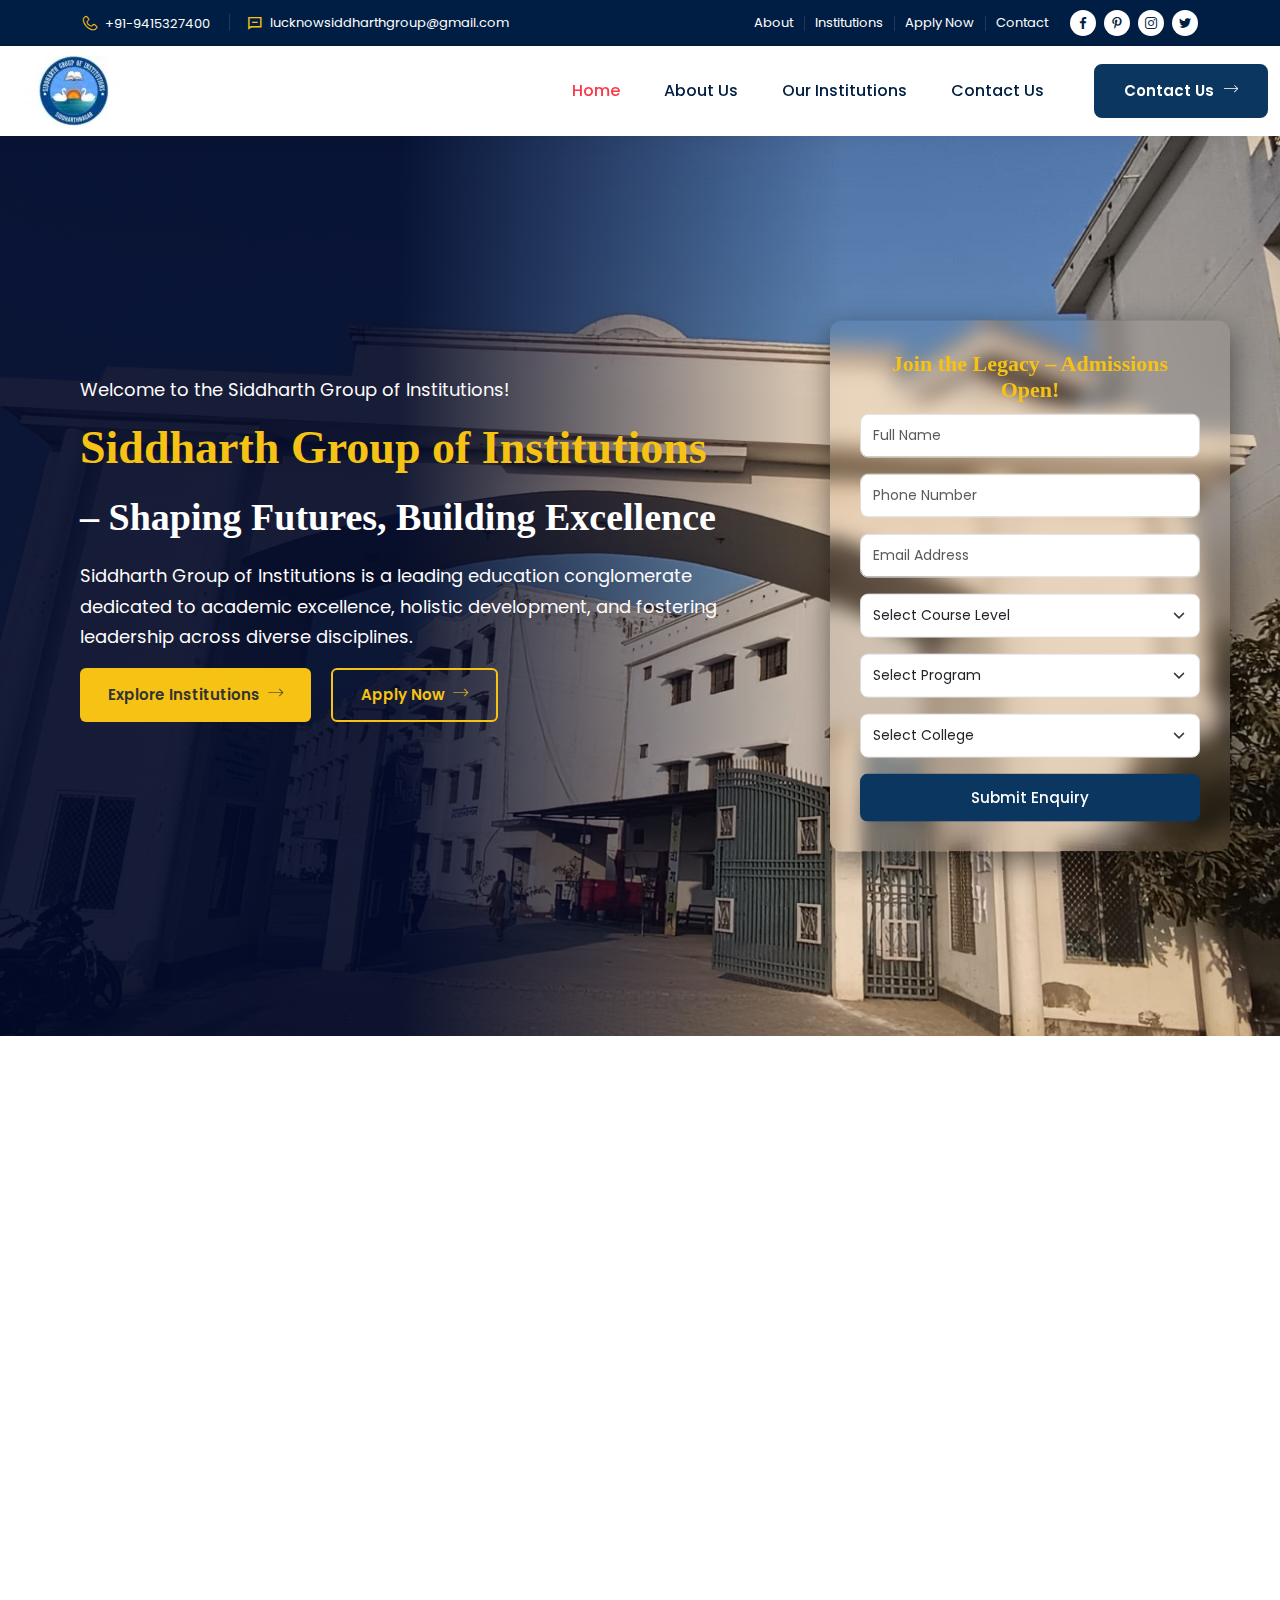
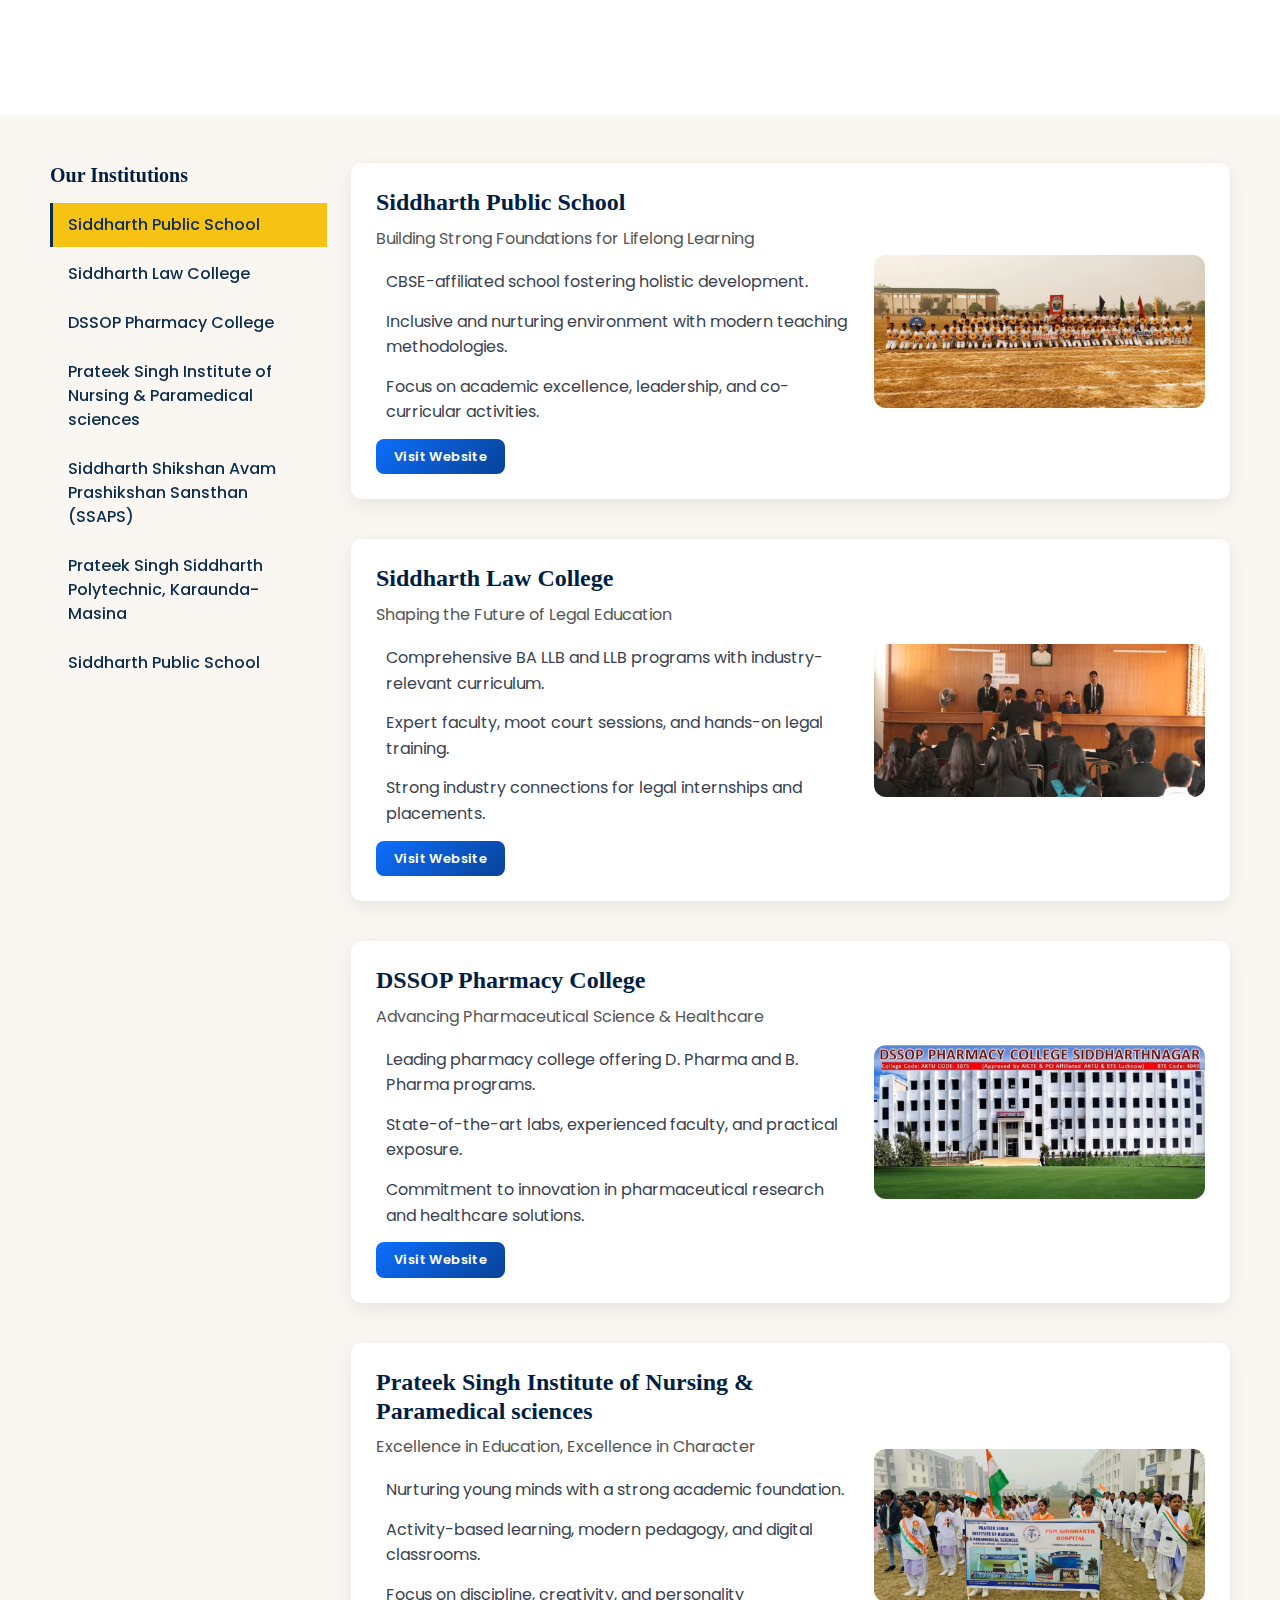
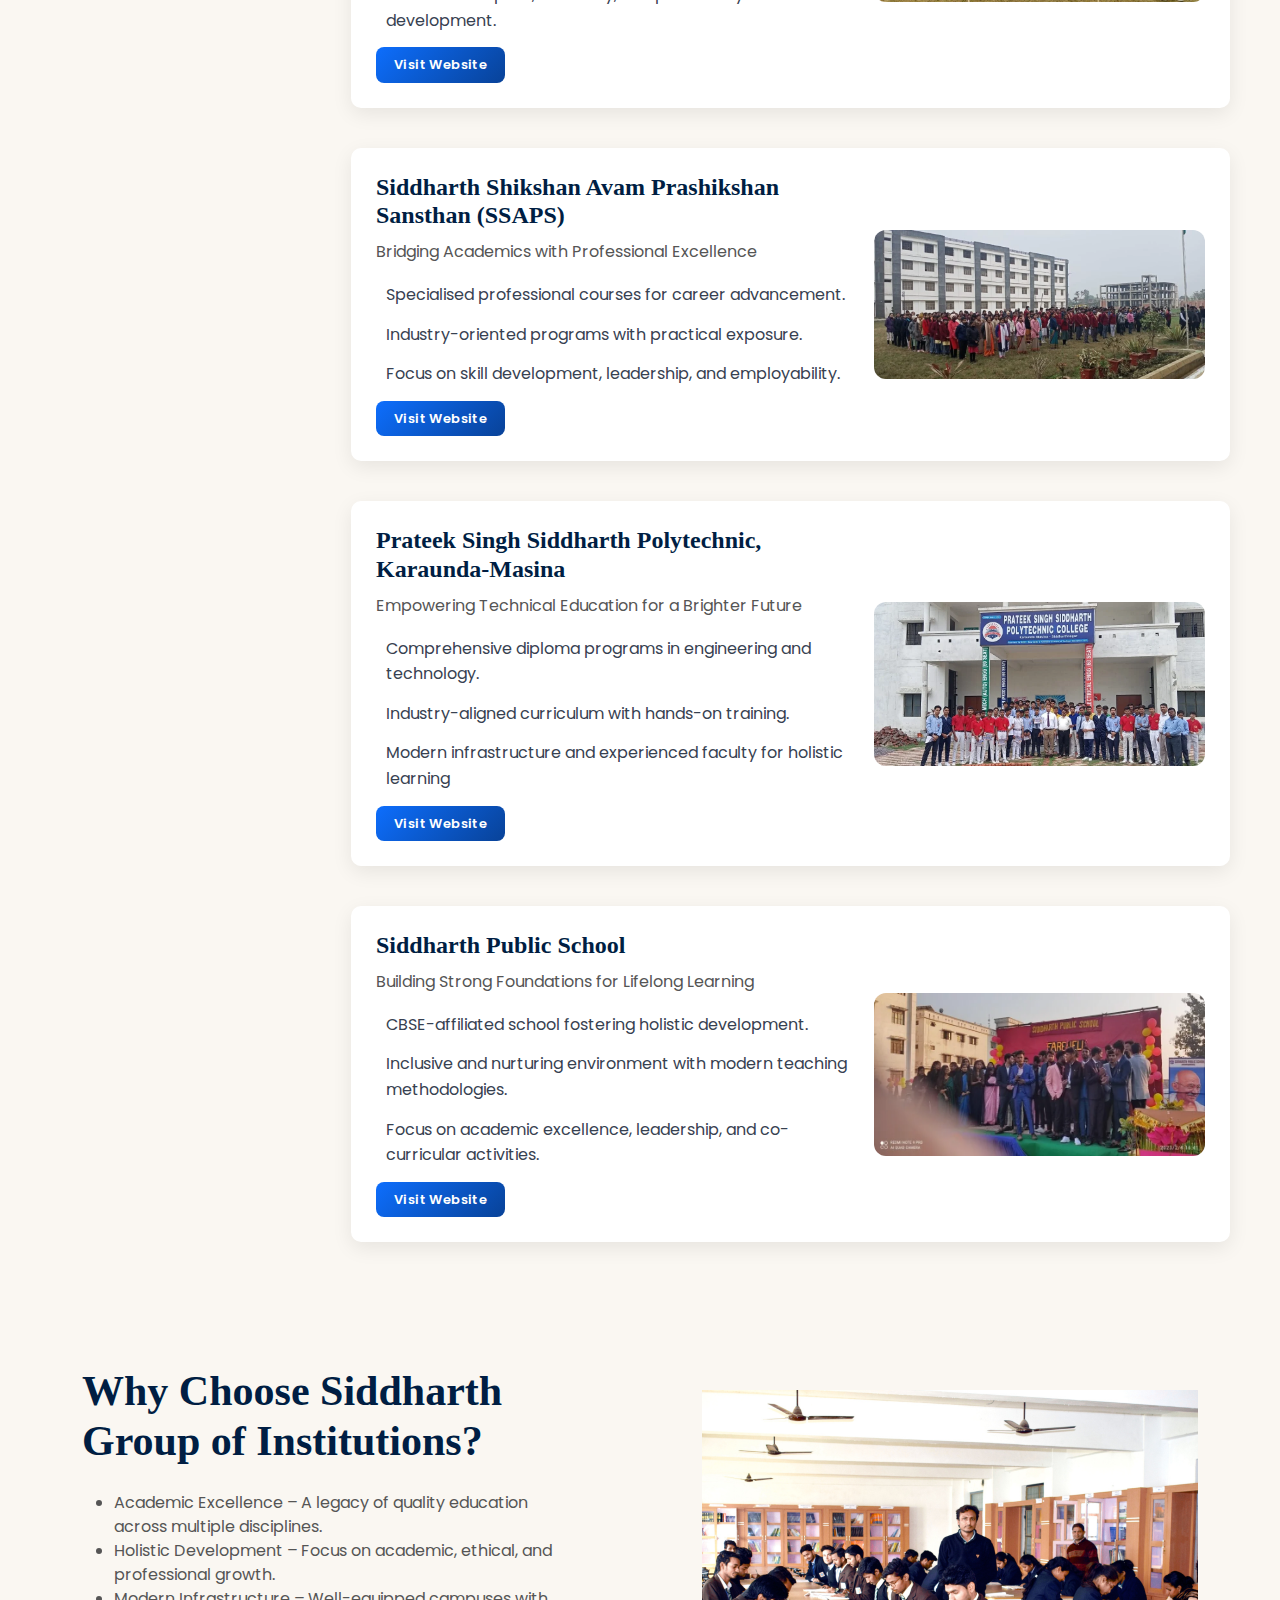
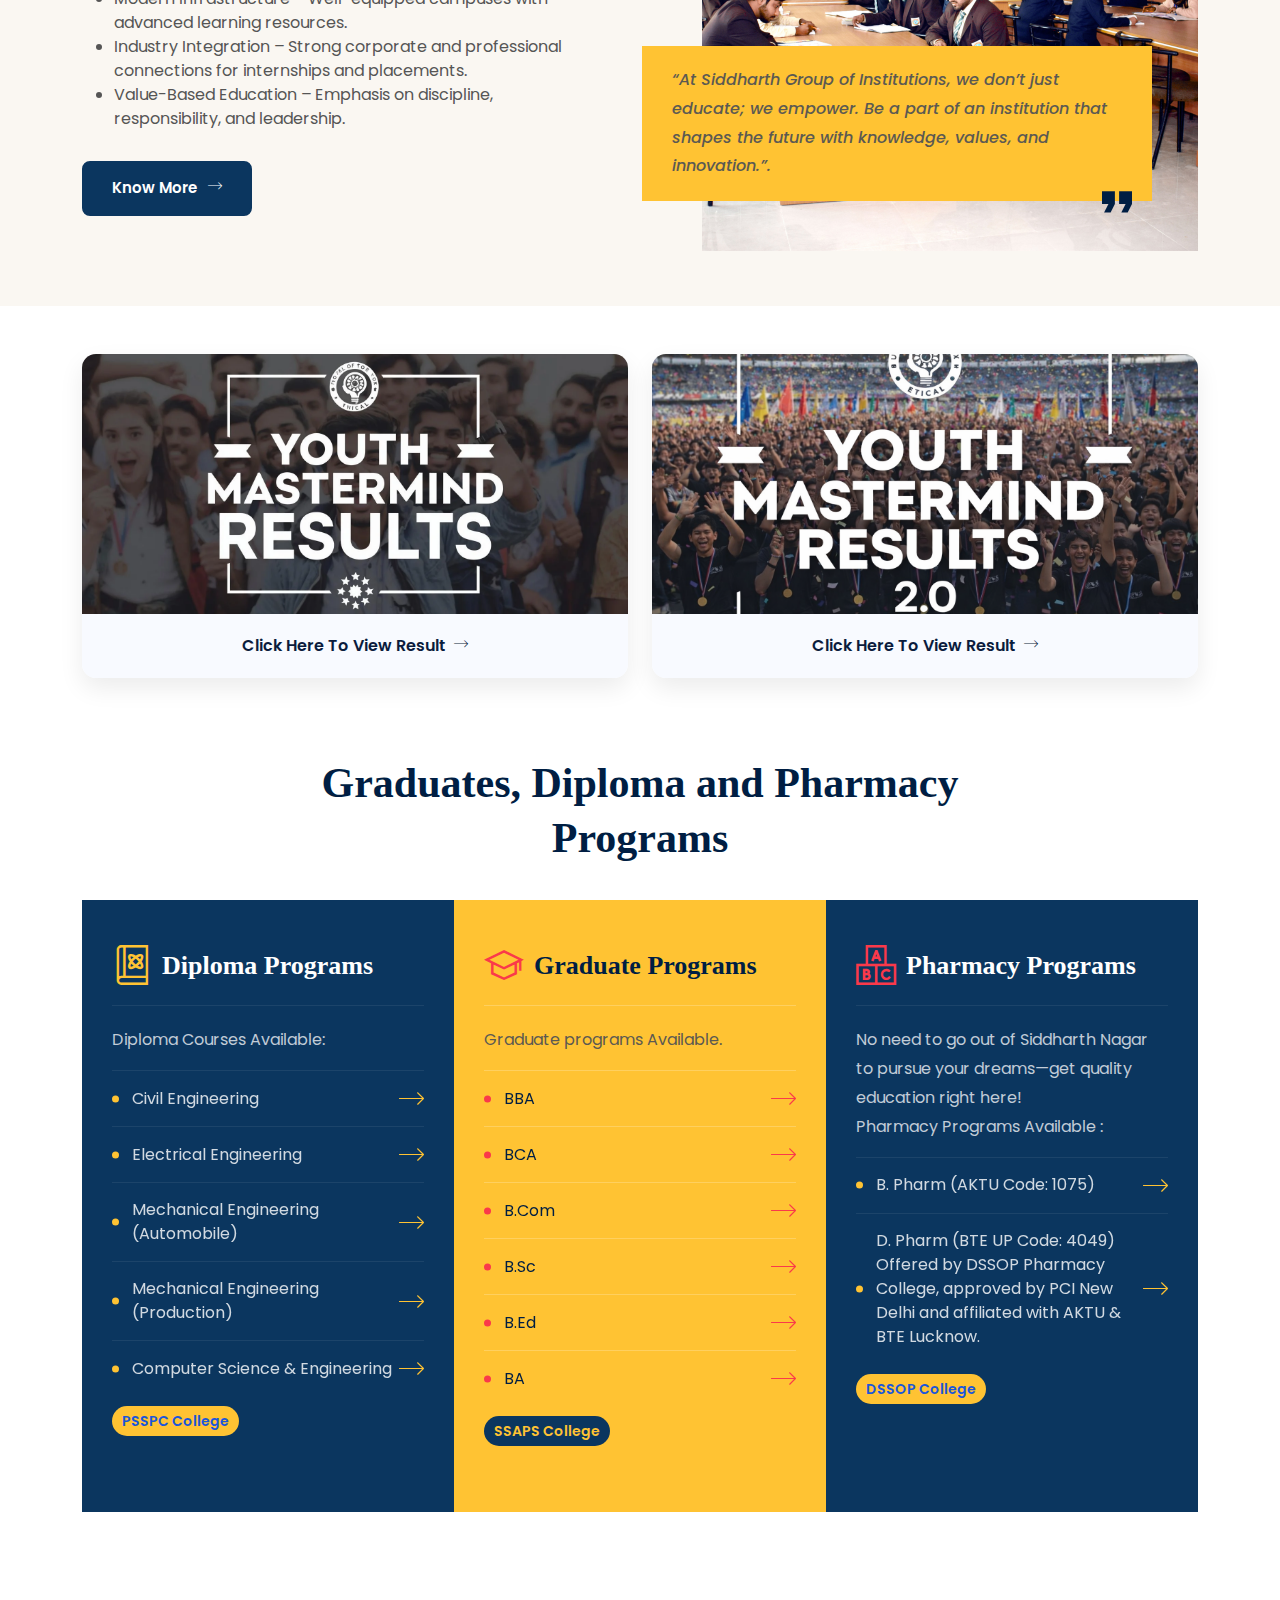
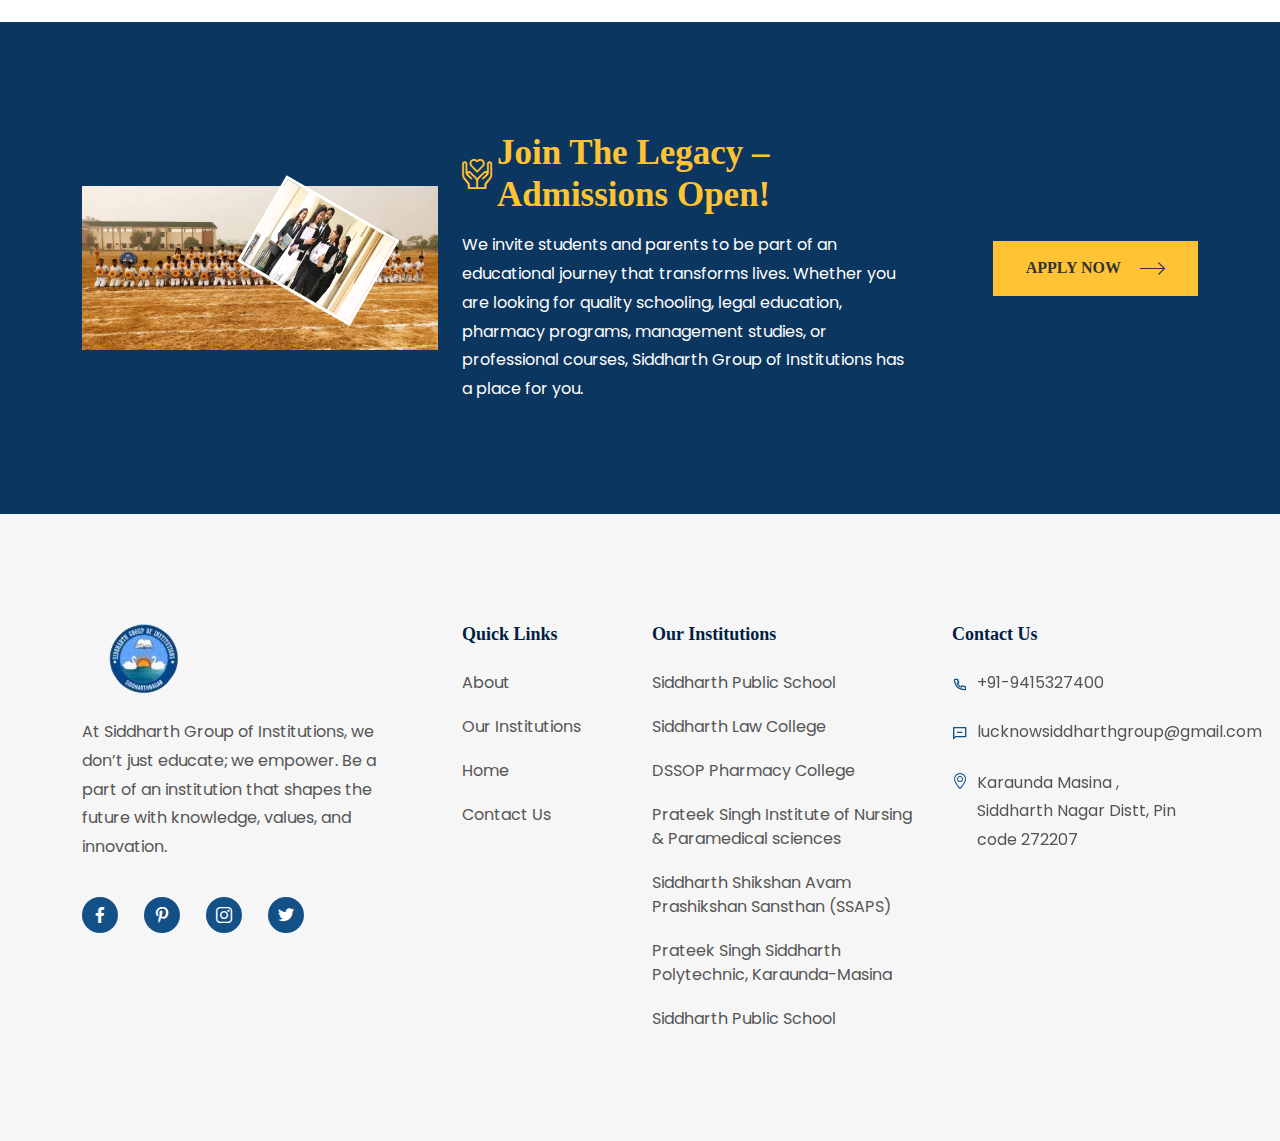
<file: index.html>
<!DOCTYPE html>
<html lang="zxx">

    <head>
        <meta charset="UTF-8">
        <meta name="viewport" content="width=device-width, initial-scale=1.0">
        <title>Siddharth Group of Institutions</title>

        <!-- CSS Files -->
        <link rel="stylesheet" href="assets/css/bootstrap.min.css">
        <link rel="stylesheet" href="assets/css/swiper-bundle.min.css">
        <link rel="stylesheet" href="assets/css/scrollCue.css">
        <link rel="stylesheet" href="assets/css/remixicon.css">
        <link rel="stylesheet" href="assets/css/flaticon.css">
        <link rel="stylesheet" href="assets/css/style.css">
        <link rel="stylesheet" href="assets/css/responsive.css">

        <link href="assets/img/sgi/fav-icon.png" type="image/x-icon"
            rel="icon">
    </head>

    <body>

        <!-- Start Top Header Area -->
        <div class="top-header-area">
            <div class="container-fluid">
                <div class="row align-items-center">
                    <div class="col-lg-6 col-md-12">
                        <div class="top-header-list">
                            <ul class="list-unstyled ps-0 mb-0">
                                <li class="d-inline-block">
                                    <a
                                        class="text-decoration-none d-flex align-items-center"
                                        href="tel:+91-9415327400">
                                        <i class="flaticon-call"></i>
                                        +91-9415327400
                                    </a>
                                </li>
                                <li class="d-inline-block">
                                    <a
                                        class="text-decoration-none d-flex align-items-center"
                                        href="mailto:lucknowsiddharthgroup@gmail.com">
                                        <i class="ri-message-line"></i>
                                        <span
                                            class="__cf_email__">lucknowsiddharthgroup@gmail.com</span>
                                    </a>
                                </li>
                            </ul>
                        </div>
                    </div>
                    <div class="col-lg-6 col-md-12">
                        <div class="top-header-social-list text-end">
                            <ul class="list-unstyled ps-0 mb-0">
                                <li class="d-inline-block">
                                    <ul
                                        class="list-unstyled ps-0 mb-0 pages-link">
                                        <li class="d-inline-block">
                                            <a class="text-decoration-none"
                                                href="about.html">About</a>
                                        </li>
                                        <li class="d-inline-block">
                                            <a class="text-decoration-none"
                                                href="colleges.html">Institutions</a>
                                        </li>
                                        <li class="d-inline-block">
                                            <a class="text-decoration-none"
                                                href="modal"
                                                data-bs-toggle="modal"
                                                data-bs-target="#ueAdmissionModal">Apply
                                                Now</a>
                                        </li>
                                        <li class="d-inline-block">
                                            <a class="text-decoration-none"
                                                href="contact.html">Contact</a>
                                        </li>
                                    </ul>
                                </li>
                                <li class="d-inline-block">
                                    <ul
                                        class="list-unstyled ps-0 mb-0 social-link">
                                        <li class="d-inline-block">
                                            <a class="text-decoration-none"
                                                href="https://www.facebook.com/"
                                                target="_blank">
                                                <i
                                                    class="flaticon-facebook-app-symbol"></i>
                                            </a>
                                        </li>
                                        <li class="d-inline-block">
                                            <a class="text-decoration-none"
                                                href="https://www.pinterest.com/"
                                                target="_blank">
                                                <i
                                                    class="flaticon-pinterest"></i>
                                            </a>
                                        </li>
                                        <li class="d-inline-block">
                                            <a class="text-decoration-none"
                                                href="https://www.instagram.com/"
                                                target="_blank">
                                                <i
                                                    class="flaticon-instagram"></i>
                                            </a>
                                        </li>
                                        <li class="d-inline-block">
                                            <a class="text-decoration-none"
                                                href="https://twitter.com/"
                                                target="_blank">
                                                <i class="flaticon-twitter"></i>
                                            </a>
                                        </li>
                                    </ul>
                                </li>
                            </ul>
                        </div>
                    </div>
                </div>
            </div>
        </div>
        <!-- End Top Header Area -->

        <!-- Start Navbar Area -->
        <nav class="navbar navbar-expand-lg" id="navbar">
            <div class="container-fluid">
                <a class="navbar-brand" href="index.html">
                    <img class="black-logo" src="assets/img/sgi/sgi-logo.webp"
                        alt="black-logo">
                </a>
                <a class="navbar-toggler text-decoration-none"
                    data-bs-toggle="offcanvas" href="#navbarOffcanvas"
                    role="button" aria-controls="navbarOffcanvas">
                    <span class="burger-menu">
                        <span class="top-bar"></span>
                        <span class="middle-bar"></span>
                        <span class="bottom-bar"></span>
                    </span>
                </a>
                <div class="collapse navbar-collapse">
                    <ul class="navbar-nav ms-auto">

                        <li class="nav-item">
                            <a href="index.html"
                                class=" nav-link active">
                                Home
                            </a>
                        </li>

                        <li class="nav-item">
                            <a href="about.html" class="nav-link">
                                About Us

                            </a>
                        </li>

                        <li class="nav-item">
                            <a href="colleges.html" class="nav-link">
                                Our Institutions
                            </a>
                        </li>

                        <li class="nav-item">
                            <a href="contact.html" class="nav-link">
                                Contact Us
                            </a>
                        </li>
                    </ul>
                    <div class="others-option">
                        <div class="d-flex align-items-center">
                            <div class="option-item">
                                <a href="contact.html"
                                    class="abt-arrow-btn">
                                    Contact Us
                                    <i class="flaticon-right-arrow"></i>
                                </a>
                            </div>
                        </div>
                    </div>
                </div>
            </div>
        </nav>
        <!-- End Navbar Area -->

        <!-- Start Responsive Navbar Area -->
        <div class="responsive-navbar offcanvas offcanvas-end border-0"
            data-bs-backdrop="static" tabindex="-1" id="navbarOffcanvas">
            <div class="offcanvas-header">
                <a href="index.html" class="logo d-inline-block">
                    <img src="assets/img/sgi/sgi-logo.webp" alt="logo">
                </a>
                <button type="button"
                    class="close-btn bg-transparent position-relative lh-1 p-0 border-0"
                    data-bs-dismiss="offcanvas" aria-label="Close">
                    <i class="ri-close-fill"></i>
                </button>
            </div>
            <div class="offcanvas-body">
                <ul class="responsive-menu">
                    <li class="responsive-menu-list without-icon">
                        <a href="index.html" class="nav-link">
                            Home
                        </a>
                    </li>
                    <li class="responsive-menu-list without-icon">
                        <a href="about.html" class="nav-link">
                            About Us
                        </a>
                    </li>
                    <li class="responsive-menu-list without-icon">
                        <a href="colleges.html" class="nav-link">
                            Our Institutions
                        </a>
                    </li>

                    <li class="responsive-menu-list without-icon">
                        <a href="contact.html" class="nav-link">
                            Contact Us
                        </a>
                    </li>
                </ul>
            </div>
        </div>
        <!-- End Responsive Navbar Area -->

        <!-- Start Hero Area -->
        <!-- Start Hero Area -->
        <section class="ue-hero hero-area position-relative">
            <div class="ue-hero-container d-flex align-items-center">

                <!-- Left Content -->
                <div class="ue-hero-content">
                    <p class="ue-hero-text">
                        Welcome to the Siddharth Group of Institutions!
                    </p>

                    <h1 class="ue-hero-title">
                        Siddharth Group of Institutions
                    </h1>

                    <h1 class="second-hero-title">
                        – Shaping Futures, Building Excellence
                    </h1>

                    <p class="ue-hero-text">
                        Siddharth Group of Institutions is a leading education
                        conglomerate dedicated to academic excellence, holistic
                        development, and fostering leadership across diverse
                        disciplines.
                    </p>

                    <div class="ue-hero-buttons">
                        <a href="colleges.html" class="ue-btn ue-btn-primary">
                            Explore Institutions
                            <i class="flaticon-right-arrow"></i>
                        </a>

                        <a href="modal" data-bs-toggle="modal"
                            data-bs-target="#ueAdmissionModal"
                            class="ue-btn ue-btn-outline">
                            Apply Now
                            <i class="flaticon-right-arrow"></i>
                        </a>
                    </div>
                </div>

                <!-- Right Overlay Form -->
                <div class="ue-hero-form">
                    <div class="ue-form-card">
                        <h4 class="ue-form-title">Join the Legacy – Admissions
                            Open!</h4>

                        <form>
                            <div class="mb-3">
                                <input type="text" class="form-control ue-input"
                                    placeholder="Full Name">
                            </div>

                            <div class="mb-3">
                                <input type="tel" class="form-control ue-input"
                                    placeholder="Phone Number">
                            </div>

                            <div class="mb-3">
                                <input type="email"
                                    class="form-control ue-input"
                                    placeholder="Email Address">
                            </div>

                            <!-- Course Level -->
                            <div class="mb-3">
                                <select class="form-select ue-input
                                    courseLevel">
                                    <option value>Select Course Level</option>
                                    <option value="polytechnic">Polytechnic
                                        Diploma</option>
                                    <option value="nursing">Nursing
                                        Program</option>
                                    <option value="pharmacy">Pharmacy
                                        Program</option>
                                    <option value="bachelor">Bachelor Degree
                                        Program</option>
                                </select>
                            </div>
                            <!-- Program -->
                            <div class="mb-3">
                                <select class="form-select ue-input
                                    program">
                                    <option value>Select Program</option>
                                </select>
                            </div>
                            <!-- College -->
                            <div class="mb-3">
                                <select class="form-select ue-input
                                    college">
                                    <option value>Select College</option>
                                </select>
                            </div>

                            <button type="submit"
                                class="btn ue-submit-btn w-100">
                                Submit Enquiry
                            </button>
                        </form>
                    </div>
                </div>

            </div>
        </section>
        <!-- End Hero Area -->

        <!-- End Hero Area -->
        <!-- Start Partner Area -->
        <div class="partner-area ptb-100 ">
            <div class="container">
                <div class="partner-slider-info">
                    <div class="swiper partner-slider">
                        <div class="swiper-wrapper" data-cues="slideInUp">
                            <div class="swiper-slide">
                                <div class="single-partner-logo">
                                    <img src="assets/img/sgi/amul-min.jpg"
                                        alt="partner-logo">
                                </div>
                            </div>
                            <div class="swiper-slide">
                                <div class="single-partner-logo">
                                    <img src="assets/img/sgi/apollo-min.jpg"
                                        alt="partner-logo">
                                </div>
                            </div>
                            <div class="swiper-slide">
                                <div class="single-partner-logo">
                                    <img src="assets/img/sgi/asian-min.jpg"
                                        alt="partner-logo">
                                </div>
                            </div>
                            <div class="swiper-slide">
                                <div class="single-partner-logo">
                                    <img src="assets/img/sgi/bajaj-min.jpg"
                                        alt="partner-logo">
                                </div>
                            </div>
                            <div class="swiper-slide">
                                <div class="single-partner-logo">
                                    <img src="assets/img/sgi/berger-min.jpg"
                                        alt="partner-logo">
                                </div>
                            </div>
                            <div class="swiper-slide">
                                <div class="single-partner-logo">
                                    <img src="assets/img/sgi/indiamart-min.jpg"
                                        alt="partner-logo">
                                </div>
                            </div>
                            <div class="swiper-slide">
                                <div class="single-partner-logo">
                                    <img src="assets/img/sgi/hdfc-min.jpg"
                                        alt="partner-logo">
                                </div>
                            </div>
                            <div class="swiper-slide">
                                <div class="single-partner-logo">
                                    <img src="assets/img/sgi/mother-min.jpg"
                                        alt="partner-logo">
                                </div>
                            </div>
                            <div class="swiper-slide">
                                <div class="single-partner-logo">
                                    <img src="assets/img/sgi/om-min.jpg"
                                        alt="partner-logo">
                                </div>
                            </div>
                            <div class="swiper-slide">
                                <div class="single-partner-logo">
                                    <img src="assets/img/sgi/nestle-min.jpg"
                                        alt="partner-logo">
                                </div>
                            </div>
                        </div>
                    </div>
                </div>
            </div>
        </div>
        <!-- End Partner Area -->

        <!-- Start About Area -->
        <div class="about-area pb-30">
            <div class="container">
                <div class="row align-items-center" data-cues="slideInUp">
                    <div class="col-lg-5">
                        <div class="about-image">
                            <img src="assets/img/sgi/banner2.png"
                                alt="about-image">
                        </div>
                    </div>
                    <div class="col-lg-7">
                        <div class="about-content">
                            <div class="title">
                                <h2>

                                    Siddharth Group of Institutions
                                </h2>
                                <p>Siddharth Group of Institutions is a leading
                                    education conglomerate dedicated to academic
                                    excellence, holistic development, and
                                    fostering leadership across diverse
                                    disciplines. With a legacy of shaping young
                                    minds, we bring together a network of
                                    premier schools, colleges, and professional
                                    institutes that provide quality education
                                    from early learning to advanced professional
                                    courses.
                                    This organization runs under the aegis of
                                    Prateek Singh Memorial Trust, a respected
                                    foundation committed to uplifting society
                                    through quality education, social
                                    responsibility, and community
                                    development.</p>
                            </div>
                            <a href="about.html"
                                class="abt-arrow-btn">
                                Know More
                                <i class="flaticon-right-arrow"></i>
                            </a>
                        </div>
                    </div>
                </div>
            </div>
        </div>
        <!-- End About Area -->

        <!-- college area start -->
        <div class="college-area p-20" style="background-color:#faf7f2;">
            <div class="container-fluid py-5 px-30">
                <div class="row">
                    <!-- LEFT SIDE: COLLEGE LIST -->
                    <div class="col-lg-3">
                        <div class="college-list">
                            <h5 class="mb-3">Our Institutions</h5>
                            <a href="#college1 " class="active">Siddharth Public
                                School</a>
                            <a href="#college2">Siddharth Law College</a>
                            <a href="#college3">DSSOP Pharmacy College</a>
                            <a href="#college4">Prateek Singh Institute of
                                Nursing & Paramedical sciences</a>
                            <a href="#college5">Siddharth Shikshan Avam
                                Prashikshan Sansthan (SSAPS)</a>
                            <a href="#college6">Prateek Singh Siddharth
                                Polytechnic, Karaunda-Masina</a>
                            <a href="#college7">Siddharth Public School</a>
                        </div>
                    </div>
                    <!-- RIGHT SIDE: COLLEGE CARDS -->
                    <div class="col-lg-9">
                        <!-- College 1 -->
                        <div id="college1" class="college-card">
                            <div class="row align-items-center">
                                <div class="col-md-7">
                                    <h4>Siddharth Public School</h4>
                                    <p>
                                        Building Strong Foundations for
                                        Lifelong
                                        Learning
                                    </p>
                                    <ul class="feature-list">
                                        <li>
                                            <i
                                                class="fas fa-check-circle "></i>
                                            CBSE-affiliated school fostering
                                            holistic development.
                                        </li>
                                        <li>
                                            <i class="fas fa-check-circle "></i>
                                            Inclusive and nurturing environment
                                            with modern teaching methodologies.
                                        </li>
                                        <li>
                                            <i class="fas fa-check-circle "></i>
                                            Focus on academic excellence,
                                            leadership, and co-curricular
                                            activities.
                                        </li>

                                    </ul>
                                    <a href="https://siddharthpublicschool.com/"
                                        class="btn btn-clg btn-sm">Visit
                                        Website
                                    </a>
                                </div>
                                <div class="col-md-5">
                                    <img
                                        src="assets/img/sgi/sd1-1024x472.webp"
                                        alt>
                                </div>
                            </div>
                        </div>
                        <!-- College 2 -->
                        <div id="college2" class="college-card">
                            <div class="row align-items-center">
                                <div class="col-md-7">
                                    <h4>Siddharth Law College</h4>
                                    <p>
                                        Shaping the Future of Legal Education
                                    </p>
                                    <ul class="feature-list">
                                        <li>
                                            <i
                                                class="fas fa-check-circle"></i>
                                            Comprehensive BA LLB and LLB
                                            programs with industry-relevant
                                            curriculum.
                                        </li>
                                        <li>
                                            <i class="fas fa-check-circle "></i>
                                            Expert faculty, moot court sessions,
                                            and hands-on legal training.
                                        </li>
                                        <li>
                                            <i class="fas fa-check-circle "></i>
                                            Strong industry connections for
                                            legal internships and placements.
                                        </li>
                                    </ul>
                                    <a href="https://siddharthlawcollege.in/"
                                        class="btn btn-clg btn-sm">Visit
                                        Website
                                    </a>
                                </div>
                                <div class="col-md-5">
                                    <img
                                        src="assets/img/sgi/sl4-1024x473.webp"
                                        alt>
                                </div>
                            </div>
                        </div>
                        <!-- College 3 -->
                        <div id="college3" class="college-card">
                            <div class="row align-items-center">
                                <div class="col-md-7">
                                    <h4>DSSOP Pharmacy College</h4>
                                    <p>
                                        Advancing Pharmaceutical Science &
                                        Healthcare
                                    </p>
                                    <ul class="feature-list">
                                        <li>
                                            <i
                                                class="fas fa-check-circle"></i>
                                            Leading pharmacy college offering D.
                                            Pharma and B. Pharma programs.
                                        </li>
                                        <li>
                                            <i class="fas fa-check-circle "></i>
                                            State-of-the-art labs, experienced
                                            faculty, and practical exposure.
                                        </li>
                                        <li>
                                            <i class="fas fa-check-circle "></i>
                                            Commitment to innovation in
                                            pharmaceutical research and
                                            healthcare solutions.
                                        </li>
                                    </ul>
                                    <a href="https://dssoppharmacycollege.in/"
                                        class="btn btn-clg btn-sm">Visit
                                        Website
                                    </a>
                                </div>
                                <div class="col-md-5">
                                    <img
                                        src="assets/img/sgi/dssop-1024x474.webp"
                                        alt>
                                </div>
                            </div>
                        </div>
                        <!-- College 4 -->
                        <div id="college4" class="college-card">
                            <div class="row align-items-center">
                                <div class="col-md-7">
                                    <h4>Prateek Singh Institute of Nursing &
                                        Paramedical sciences</h4>
                                    <p>
                                        Excellence in Education, Excellence in
                                        Character
                                    </p>
                                    <ul class="feature-list">
                                        <li>
                                            <i
                                                class="fas fa-check-circle"></i>
                                            Nurturing young minds with a strong
                                            academic foundation.
                                        </li>
                                        <li>
                                            <i class="fas fa-check-circle "></i>
                                            Activity-based learning, modern
                                            pedagogy, and digital classrooms.
                                        </li>
                                        <li>
                                            <i class="fas fa-check-circle "></i>
                                            Focus on discipline, creativity, and
                                            personality development.
                                        </li>
                                    </ul>
                                    <a href="https://psinps.in/"
                                        class="btn btn-clg btn-sm">Visit
                                        Website
                                    </a>
                                </div>
                                <div class="col-md-5">
                                    <img
                                        src="assets/img/sgi/ps2-e1740981091238-1024x472.webp"
                                        alt>
                                </div>
                            </div>
                        </div>
                        <!-- College 5 -->
                        <div id="college5" class="college-card">
                            <div class="row align-items-center">
                                <div class="col-md-7">
                                    <h4>Siddharth Shikshan Avam Prashikshan
                                        Sansthan (SSAPS)</h4>
                                    <p>
                                        Bridging Academics with Professional
                                        Excellence
                                    </p>
                                    <ul class="feature-list">
                                        <li>
                                            <i
                                                class="fas fa-check-circle"></i>
                                            Specialised professional courses for
                                            career advancement.
                                        </li>
                                        <li>
                                            <i class="fas fa-check-circle "></i>
                                            Industry-oriented programs with
                                            practical exposure.
                                        </li>
                                        <li>
                                            <i class="fas fa-check-circle "></i>
                                            Focus on skill development,
                                            leadership, and employability.
                                        </li>
                                    </ul>
                                    <a href="https://ssaps.in/"
                                        class="btn btn-clg btn-sm">Visit
                                        Website
                                    </a>
                                </div>
                                <div class="col-md-5">
                                    <img
                                        src="assets/img/sgi/ss2.webp"
                                        alt>
                                </div>
                            </div>
                        </div>
                        <!-- College 6 -->
                        <div id="college6" class="college-card">
                            <div class="row align-items-center">
                                <div class="col-md-7">
                                    <h4>Prateek Singh Siddharth Polytechnic,
                                        Karaunda-Masina</h4>
                                    <p>
                                        Empowering Technical Education for a
                                        Brighter Future
                                    </p>
                                    <ul class="feature-list">
                                        <li>
                                            <i
                                                class="fas fa-check-circle"></i>
                                            Comprehensive diploma programs in
                                            engineering and technology.
                                        </li>
                                        <li>
                                            <i class="fas fa-check-circle "></i>
                                            Industry-aligned curriculum with
                                            hands-on training.
                                        </li>
                                        <li>
                                            <i class="fas fa-check-circle "></i>
                                            Modern infrastructure and
                                            experienced faculty for holistic
                                            learning
                                        </li>
                                    </ul>
                                    <a href="https://psspckm.com/"
                                        class="btn btn-clg btn-sm">Visit
                                        Website
                                    </a>
                                </div>
                                <div class="col-md-5">
                                    <img
                                        src="assets/img/sgi/clg.webp"
                                        alt>
                                </div>
                            </div>
                        </div>
                        <!-- College 7 -->
                        <div id="college7" class="college-card">
                            <div class="row align-items-center">
                                <div class="col-md-7">
                                    <h4>
                                        Siddharth Public School</h4>
                                    <p>
                                        Building Strong Foundations for Lifelong
                                        Learning
                                    </p>
                                    <ul class="feature-list">
                                        <li>
                                            <i
                                                class="fas fa-check-circle"></i>
                                            CBSE-affiliated school fostering
                                            holistic development.
                                        </li>
                                        <li>
                                            <i class="fas fa-check-circle "></i>
                                            Inclusive and nurturing environment
                                            with modern teaching methodologies.
                                        </li>
                                        <li>
                                            <i class="fas fa-check-circle "></i>
                                            Focus on academic excellence,
                                            leadership, and co-curricular
                                            activities.
                                        </li>
                                    </ul>
                                    <a href="https://siddharthpublicschool.in/"
                                        class="btn btn-clg btn-sm">Visit
                                        Website
                                    </a>
                                </div>
                                <div class="col-md-5">
                                    <img
                                        src="assets/img/sgi/sid3.webp"
                                        alt="sgi">
                                </div>
                            </div>
                        </div>
                    </div>
                </div>
            </div>
        </div>
        <!-- college area end -->

        <!-- Start Choose Area -->
        <div class="choose-area pb-30 p-20" style="background-color:#faf7f2;">
            <div class="container">
                <div class="row align-items-center">
                    <div class="col-lg-6">
                        <div class="choose-content">
                            <div class="title">
                                <h2>
                                    Why Choose Siddharth Group of
                                    Institutions?</h2>
                                <ul>
                                    <li>Academic Excellence – A legacy of
                                        quality education across multiple
                                        disciplines.</li>
                                    <li>Holistic Development – Focus on
                                        academic, ethical, and professional
                                        growth.</li>
                                    <li>Modern Infrastructure – Well-equipped
                                        campuses with advanced learning
                                        resources.</li>
                                    <li>Industry Integration – Strong corporate
                                        and professional connections for
                                        internships and placements.</li>
                                    <li>Value-Based Education – Emphasis on
                                        discipline, responsibility, and
                                        leadership.</li>
                                </ul>
                            </div>
                            <a href="#"
                                class="abt-arrow-btn">
                                Know More
                                <i class="flaticon-right-arrow"></i>
                            </a>
                        </div>
                    </div>
                    <div class="col-lg-6">
                        <div class="choose-image">
                            <img src="assets/img/sgi/why.png"
                                alt="choose-image">
                            <div class="choose-image-info">
                                <i class="flaticon-quote"></i>
                                <p>“At Siddharth Group of Institutions, we don’t
                                    just educate; we empower. Be a part of an
                                    institution that shapes the future with
                                    knowledge, values, and innovation.”.</p>
                            </div>
                        </div>
                    </div>
                </div>
            </div>
        </div>
        <!-- End Choose Area -->

        <!-- youth section start -->
        <div class="container py-5">
            <div class="row g-4">
                <!-- Card 1 -->
                <div class="col-lg-6">
                    <div class="ue-result-card">
                        <div class="ue-result-img">
                            <img src="assets/img/sgi/youth1.webp"
                                alt="Result Image">
                        </div>

                        <div class="ue-result-content">
                            <a
                                href="assets/img/sgi/YOUTH-MASTERMIND-RESULTS-final-1.pdf"
                                target="_blank"
                                rel="noopener noreferrer"
                                class="ue-result-link">
                                Click Here To View Result
                                <i class="flaticon-right-arrow"></i>
                            </a>
                        </div>
                    </div>
                </div>

                <!-- Card 2 -->
                <div class="col-lg-6">
                    <div class="ue-result-card">
                        <div class="ue-result-img">
                            <img src="assets/img/sgi/youth2.png"
                                alt="Result Image">
                        </div>

                        <div class="ue-result-content">
                            <a href="assets/img/sgi/2-MASTERMIND-RESULT-1-1.pdf"
                                target="_blank"
                                rel="noopener noreferrer"
                                class="ue-result-link">
                                Click Here To View Result
                                <i class="flaticon-right-arrow"></i>
                            </a>
                        </div>
                    </div>
                </div>
            </div>
        </div>
        <!-- youth section end -->

        <!-- Start Graduates Area -->
        <div class="graduates-area pb-100">
            <div class="container">
                <div class="section-title text-center m-auto">
                    <h2>Graduates, Diploma and Pharmacy Programs</h2>
                </div>
                <div class="row g-0 justify-content-center">
                    <div class="col-lg-4 col-md-6">
                        <div class="single-graduates-card">
                            <h3 class="d-flex align-items-center">
                                <i class="flaticon-science-1"></i>
                                Diploma Programs
                            </h3>
                            <p>Diploma Courses Available:</p>
                            <ul class="list-unstyled ps-0 mb-0 list">
                                <li>
                                    <a
                                        class="text-decoration-none d-flex align-items-center justify-content-between"
                                        href="#">
                                        Civil Engineering
                                        <i class="flaticon-right-arrow"></i>
                                    </a>
                                </li>
                                <li>
                                    <a
                                        class="text-decoration-none d-flex align-items-center justify-content-between"
                                        href="#">
                                        Electrical Engineering
                                        <i class="flaticon-right-arrow"></i>
                                    </a>
                                </li>
                                <li>
                                    <a
                                        class="text-decoration-none d-flex align-items-center justify-content-between"
                                        href="#">
                                        Mechanical Engineering (Automobile)
                                        <i class="flaticon-right-arrow"></i>
                                    </a>
                                </li>
                                <li>
                                    <a
                                        class="text-decoration-none d-flex align-items-center justify-content-between"
                                        href="#">
                                        Mechanical Engineering (Production)
                                        <i class="flaticon-right-arrow"></i>
                                    </a>
                                </li>
                                <li>
                                    <a
                                        class="text-decoration-none d-flex align-items-center justify-content-between"
                                        href="#">
                                        Computer Science & Engineering
                                        <i class="flaticon-right-arrow"></i>
                                    </a>
                                </li>
                            </ul>
                            <div class="ue-college-info">
                                <a href="https://psspckm.com/"
                                    class="ue-college-link">
                                    <span class="ue-college-badge">PSSPC College
                                    </span>
                                </a>
                            </div>
                        </div>
                    </div>
                    <div class="col-lg-4 col-md-6">
                        <div class="single-graduates-card">
                            <h3 class="d-flex align-items-center">
                                <i class="flaticon-mortarboard"></i>
                                Graduate Programs
                            </h3>
                            <p>Graduate programs Available.</p>
                            <ul class="list-unstyled ps-0 mb-0 list">
                                <li>
                                    <a
                                        class="text-decoration-none d-flex align-items-center justify-content-between"
                                        href="#">
                                        BBA
                                        <i class="flaticon-right-arrow"></i>
                                    </a>
                                </li>
                                <li>
                                    <a
                                        class="text-decoration-none d-flex align-items-center justify-content-between"
                                        href="#">
                                        BCA
                                        <i class="flaticon-right-arrow"></i>
                                    </a>
                                </li>
                                <li>
                                    <a
                                        class="text-decoration-none d-flex align-items-center justify-content-between"
                                        href="#">
                                        B.Com
                                        <i class="flaticon-right-arrow"></i>
                                    </a>
                                </li>
                                <li>
                                    <a
                                        class="text-decoration-none d-flex align-items-center justify-content-between"
                                        href="#">
                                        B.Sc
                                        <i class="flaticon-right-arrow"></i>
                                    </a>
                                </li>
                                <li>
                                    <a
                                        class="text-decoration-none d-flex align-items-center justify-content-between"
                                        href="#">
                                        B.Ed
                                        <i class="flaticon-right-arrow"></i>
                                    </a>
                                </li>
                                <li>
                                    <a
                                        class="text-decoration-none d-flex align-items-center justify-content-between"
                                        href="#">
                                        BA
                                        <i class="flaticon-right-arrow"></i>
                                    </a>
                                </li>
                            </ul>
                            <div class="second-college-info">
                                <a href="https://ssaps.in/"
                                    class="second-college-link">
                                    <span class="second-college-badge">SSAPS
                                        College
                                    </span>
                                </a>
                            </div>
                        </div>
                    </div>
                    <div class="col-lg-4 col-md-6">
                        <div class="single-graduates-card">
                            <h3 class="d-flex align-items-center">
                                <i class="flaticon-abc-block"></i>
                                Pharmacy Programs
                            </h3>
                            <p>No need to go out of Siddharth Nagar to pursue
                                your dreams—get quality education right
                                here!<br />
                                Pharmacy Programs Available :
                            </p>
                            <ul class="list-unstyled ps-0 mb-0 list">
                                <li>
                                    <a
                                        class="text-decoration-none d-flex align-items-center justify-content-between"
                                        href="#">
                                        B. Pharm (AKTU Code: 1075)
                                        <i class="flaticon-right-arrow"></i>
                                    </a>
                                </li>
                                <li>
                                    <a
                                        class="text-decoration-none d-flex align-items-center justify-content-between"
                                        href="#">
                                        D. Pharm (BTE UP Code: 4049)
                                        Offered by DSSOP Pharmacy College,
                                        approved by PCI New Delhi and affiliated
                                        with AKTU & BTE Lucknow.
                                        <i class="flaticon-right-arrow"></i>
                                    </a>
                                </li>
                            </ul>
                            <div class="ue-college-info">
                                <a href="https://dssoppharmacycollege.in/"
                                    class="ue-college-link">
                                    <span class="ue-college-badge">DSSOP College
                                    </span>
                                </a>
                            </div>
                        </div>
                    </div>
                </div>
            </div>
        </div>
        <!-- End Graduates Area -->

        <!-- Start Admission Area -->
        <div class="admission-area pt-100 pb-75">
            <div class="container">
                <div class="row align-items-center justify-content-center">
                    <div class="col-lg-4 col-md-6">
                        <div class="admission-image">
                            <img src="assets/img/sgi/sd1-1024x472.webp"
                                alt="admission-image">
                            <div class="image-2">
                                <img src="assets/img/sgi/img1.webp"
                                    alt="admission-image">
                            </div>
                        </div>
                    </div>
                    <div class="col-lg-5 col-md-12">
                        <div class="admission-content">
                            <h2 class="d-flex align-items-center"
                                style="color:#FFC333;"><i
                                    class="flaticon-humanitarian"></i>Join The
                                Legacy – Admissions Open!</h2>
                            <p>We invite students and parents to be part of an
                                educational journey that transforms lives.
                                Whether you are looking for quality schooling,
                                legal education, pharmacy programs, management
                                studies, or professional courses, Siddharth
                                Group of Institutions has a place for you.</p>
                        </div>
                    </div>
                    <div class="col-lg-3 col-md-6">
                        <div class="admission-btn d-flex justify-content-end">
                            <a class="text-decoration-none default-btn"
                                href="modal" data-bs-toggle="modal"
                                data-bs-target="#ueAdmissionModal">
                                APPLY NOW
                                <i class="flaticon-right-arrow"></i>
                            </a>
                        </div>
                    </div>
                </div>
            </div>
        </div>
        <!-- End Admission Area -->

        <!-- Start Footer Area -->
        <footer class="footer-area pt-100 pb-75">
            <div class="container">
                <div class="row gy-4">

                    <!-- About Section -->
                    <div class="col-lg-4 col-md-6">
                        <div class="single-footer-widget about">
                            <img src="assets/img/sgi/sgi-logos.png"
                                width="120" />
                            <p class="mt-4">
                                At Siddharth Group of Institutions, we don’t
                                just educate; we empower. Be a part of an
                                institution that shapes the future with
                                knowledge, values, and innovation.
                            </p>

                            <ul class="social-link list-unstyled d-flex gap-3">
                                <li><a href="#"><i
                                            class="flaticon-facebook-app-symbol"></i></a></li>
                                <li><a href="#"><i
                                            class="flaticon-pinterest"></i></a></li>
                                <li><a href="#"><i
                                            class="flaticon-instagram"></i></a></li>
                                <li><a href="#"><i
                                            class="flaticon-twitter"></i></a></li>
                            </ul>
                        </div>
                    </div>

                    <!-- Quick Links -->
                    <div class="col-lg-2 col-md-6">
                        <div class="single-footer-widget">
                            <h3>Quick Links</h3>
                            <ul class="list-unstyled">
                                <li><a
                                        href="about.html">About</a></li>
                                <li><a href="colleges.html">Our
                                        Institutions
                                    </a></li>
                                <li><a href="index.html">Home</a></li>
                                <li><a
                                        href="contact.html">Contact
                                        Us</a></li>
                            </ul>
                        </div>
                    </div>

                    <!-- Institutions -->
                    <div class="col-lg-3 col-md-6">
                        <div class="single-footer-widget">
                            <h3>Our Institutions</h3>
                            <ul class="list-unstyled">
                                <li><a
                                        href="https://siddharthpublicschool.com/">Siddharth
                                        Public School</a></li>
                                <li><a
                                        href="https://siddharthlawcollege.in/">Siddharth
                                        Law College</a></li>
                                <li><a
                                        href="https://dssoppharmacycollege.in/">DSSOP
                                        Pharmacy College</a></li>
                                <li><a href="https://psinps.in/">Prateek Singh
                                        Institute of
                                        Nursing & Paramedical sciences</a></li>
                                <li><a href="https://ssaps.in/">
                                        Siddharth Shikshan Avam Prashikshan
                                        Sansthan (SSAPS)</a></li>
                                <li><a href="https://psspckm.com/">
                                        Prateek Singh Siddharth Polytechnic,
                                        Karaunda-Masina</a></li>
                                <li><a href="https://siddharthpublicschool.in/">
                                        Siddharth Public School</a></li>
                            </ul>
                        </div>
                    </div>

                    <!-- Contact -->
                    <div class="col-lg-3 col-md-6">
                        <div class="single-footer-widget contact">
                            <h3>Contact Us</h3>
                            <ul class="list-unstyled">
                                <li>
                                    <a href="tel:+91-9415327400">
                                        +91-9415327400 <i
                                            class="ri-phone-line"></i>
                                    </a>
                                </li>
                                <li>
                                    <a
                                        href="mailto:lucknowsiddharthgroup@gmail.com">
                                        lucknowsiddharthgroup@gmail.com <i
                                            class="ri-message-line"></i>
                                    </a>
                                </li>
                                <li>
                                    <i class="flaticon-placeholder"></i>
                                    <p class="mb-0">
                                        Karaunda Masina , Siddharth Nagar Distt,
                                        Pin code 272207
                                    </p>
                                </li>
                            </ul>
                        </div>
                    </div>

                </div>
            </div>
        </footer>
        <!-- End Footer Area -->

        <!-- Admission Modal -->
        <div class="modal fade" id="ueAdmissionModal" tabindex="-1">
            <div class="modal-dialog modal-dialog-centered modal-lg">
                <div class="modal-content ue-modal-box">

                    <!-- Modal Body -->
                    <div class="modal-body p-0">

                        <!-- YOUR EXACT FORM START -->
                        <div class="ue-modal-content">

                            <!-- Left Image Section -->
                            <div class="ue-modal-left"></div>

                            <!-- Right Form Section -->
                            <div class="ue-modal-right">

                                <div class="ue-form-header">
                                    <h4 class="ue-form-title mb-0">
                                        Join the Legacy-Admissions Open!
                                    </h4>

                                    <button
                                        type="button"
                                        class="btn-close"
                                        data-bs-dismiss="modal">
                                    </button>
                                </div>

                                <form>
                                    <div class="mb-2">
                                        <input type="text"
                                            class="form-control ue-input"
                                            placeholder="Full Name">
                                    </div>

                                    <div class="mb-2">
                                        <input type="tel"
                                            class="form-control ue-input"
                                            placeholder="Phone Number">
                                    </div>

                                    <div class="mb-2">
                                        <input type="email"
                                            class="form-control ue-input"
                                            placeholder="Email Address">
                                    </div>

                                    <div class="mb-2">
                                        <select
                                            class="form-select ue-input courseLevel">
                                            <option value>Select Course
                                                Level</option>
                                            <option
                                                value="polytechnic">Polytechnic
                                                Diploma</option>
                                            <option value="nursing">Nursing
                                                Program</option>
                                            <option value="pharmacy">Pharmacy
                                                Program</option>
                                            <option value="bachelor">Bachelor
                                                Degree Program</option>
                                        </select>
                                    </div>

                                    <div class="mb-2">
                                        <select
                                            class="form-select ue-input program">
                                            <option value>Select
                                                Program</option>
                                        </select>
                                    </div>

                                    <div class="mb-3">
                                        <select
                                            class="form-select ue-input college">
                                            <option value>Select
                                                College</option>
                                        </select>
                                    </div>

                                    <button type="submit"
                                        class="btn ue-submit-btn w-100">
                                        Submit Enquiry
                                    </button>
                                </form>
                            </div>
                        </div>
                        <!-- YOUR EXACT FORM END -->
                    </div>
                </div>
            </div>
        </div>

        <!-- Back to Top -->
        <button type="button" id="back-to-top">
            <i class="ri-arrow-up-double-fill"></i>
        </button>
        <!-- End Back to Top -->

        <!-- Js Files -->
        <script data-cfasync="false"
            src="https://templates.hibotheme.com/cdn-cgi/scripts/5c5dd728/cloudflare-static/email-decode.min.js"></script><script
            src="assets/js/bootstrap.bundle.min.js"></script>
        <script src="assets/js/swiper-bundle.min.js"></script>
        <script src="assets/js/fslightbox.js"></script>
        <script src="assets/js/scrollCue.min.js"></script>
        <script src="assets/js/custom.js"></script>
        <script defer
            src="https://static.cloudflareinsights.com/beacon.min.js/vcd15cbe7772f49c399c6a5babf22c1241717689176015"
            integrity="sha512-ZpsOmlRQV6y907TI0dKBHq9Md29nnaEIPlkf84rnaERnq6zvWvPUqr2ft8M1aS28oN72PdrCzSjY4U6VaAw1EQ=="
            data-cf-beacon='{"version":"2024.11.0","token":"5fe684bbe2954c839d4575e6915100ba","r":1,"server_timing":{"name":{"cfCacheStatus":true,"cfEdge":true,"cfExtPri":true,"cfL4":true,"cfOrigin":true,"cfSpeedBrain":true},"location_startswith":null}}'
            crossorigin="anonymous"></script>
        <script>
        document.addEventListener("DOMContentLoaded", function () {
            const forms = document.querySelectorAll("form");
            forms.forEach(form => {
                const courseLevel = form.querySelector(".courseLevel");
                const program = form.querySelector(".program");
                const college = form.querySelector(".college");

                if (!courseLevel) return;

                courseLevel.addEventListener("change", function () {

                    program.innerHTML = '<option value="">Select Program</option>';
                    college.innerHTML = '<option value="">Select College</option>';
                    college.disabled = false;

                    if (this.value === "polytechnic") {

                        program.innerHTML += `
                    <option>Civil Engineering</option>
                    <option>Electrical Engineering</option>
                    <option>Mechanical (Automobile)</option>
                    <option>Mechanical (Production)</option>
                    <option>Computer Science & Engineering</option>
                `;

                        college.innerHTML = `
                    <option selected>
                        Prateek Singh Siddharth Polytechnic College
                    </option>
                `;
                        college.disabled = true;
                    }

                    else if (this.value === "nursing") {

                        program.innerHTML += `
                    <option>ANM</option>
                    <option>GNM</option>
                    <option>BSc Nursing</option>
                    <option>Diploma in X-Ray Technician</option>
                    <option>Diploma in OT Technician</option>
                    <option>Diploma in Hospital & Domiciliary Care Assistant</option>
                `;

                        college.innerHTML = `
                    <option selected>PSINPS Nursing College</option>
                `;
                        college.disabled = true;
                    }

                    else if (this.value === "bachelor") {

                        program.innerHTML += `
                    <option>BBA</option>
                    <option>BA</option>
                    <option>B.Ed</option>
                    <option>BCA</option>
                    <option>D.El.Ed</option>
                    <option>B.Com</option>
                `;

                        college.innerHTML = `
                    <option selected>Siddharth Shikshan Evam Prashikshan Sansthan (SSAPS)</option>
                    <option>Siddharth Group Of Institutions</option>
                `;
                        college.disabled = false;
                    }

                    else if (this.value === "pharmacy") {

                        program.innerHTML += `
                    <option>B.Pharm (4 Years)</option>
                    <option>D.Pharm (2 Years)</option>
                `;

                        college.innerHTML = `
                    <option selected>DSSOP Pharmacy College</option>
                `;
                        college.disabled = true;
                    }

                });

            });

        });
       document.addEventListener("DOMContentLoaded", function () {
  setTimeout(function () {
    const modalElement = document.getElementById("ueAdmissionModal");
    const admissionModal = new bootstrap.Modal(modalElement);
    admissionModal.show();
  }, 3000); // 3000ms = 3 seconds
});
    </script>

    </body>
</html>
</file>
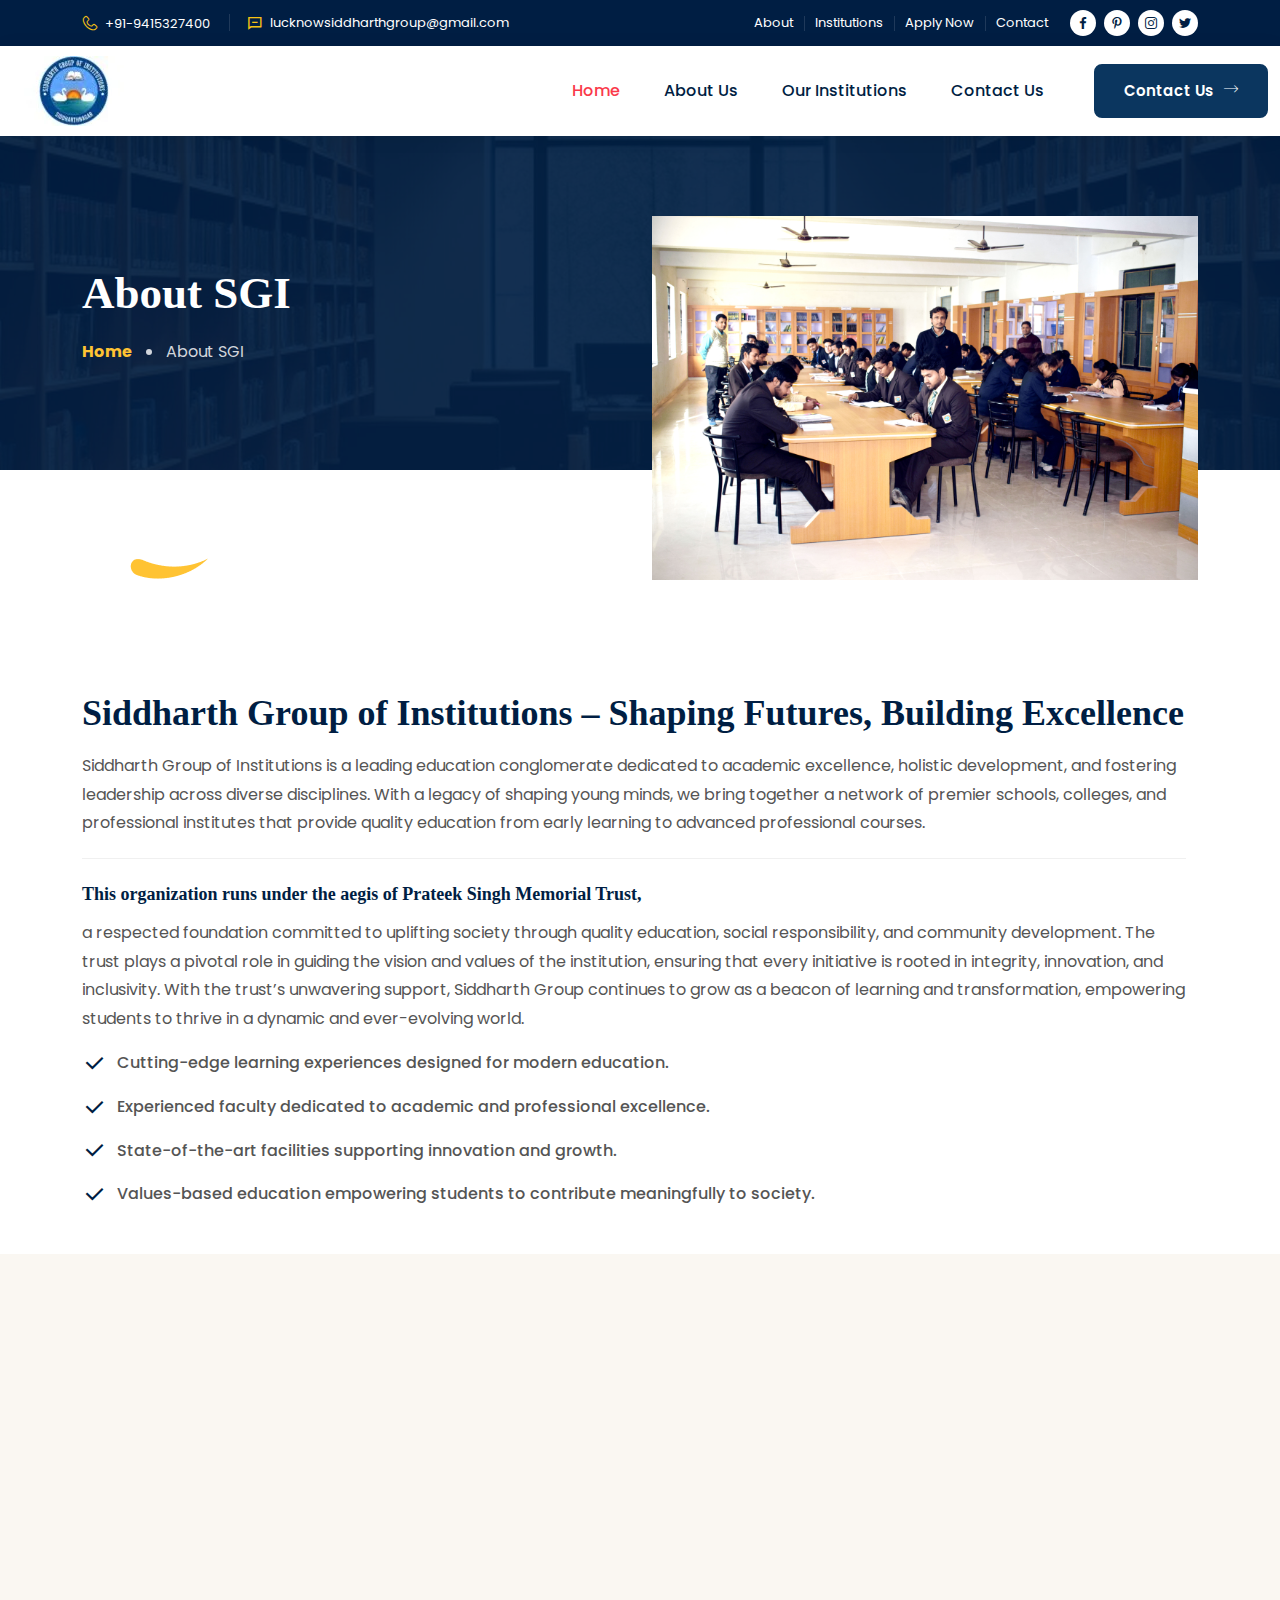
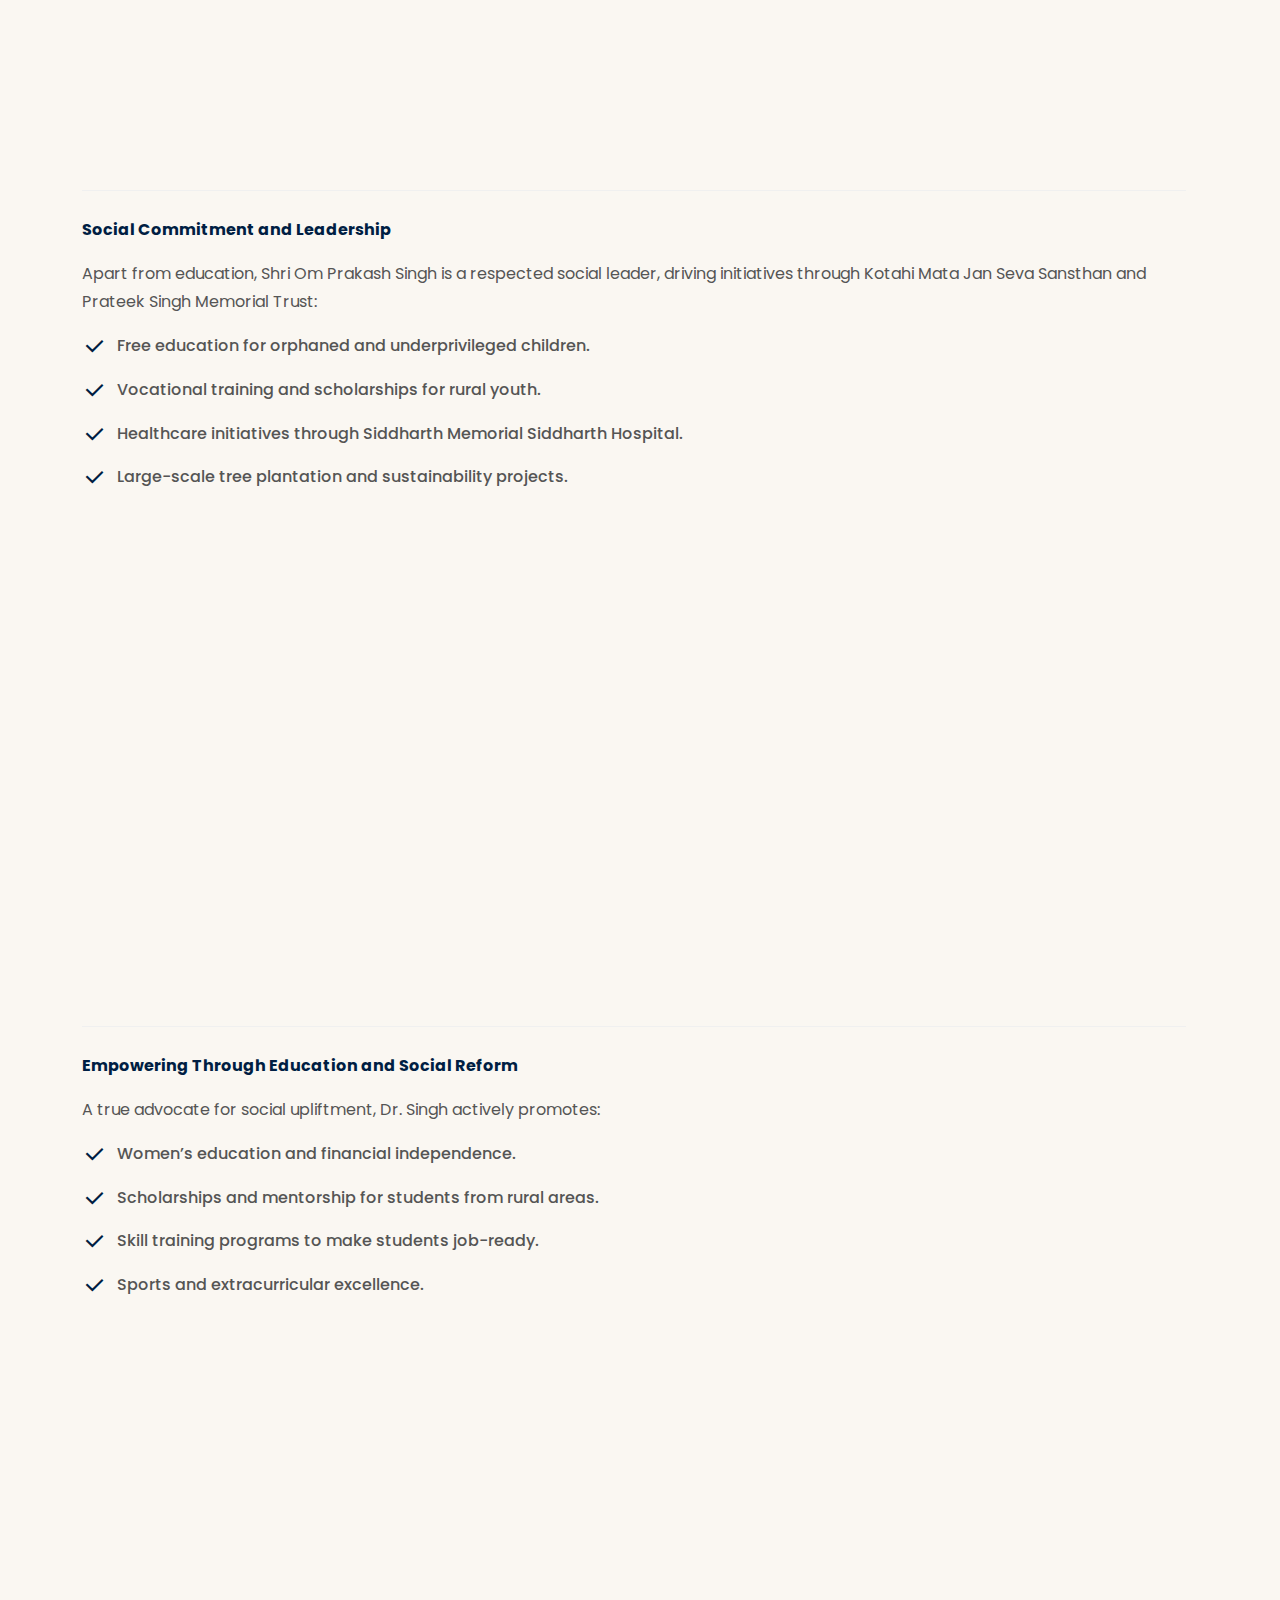
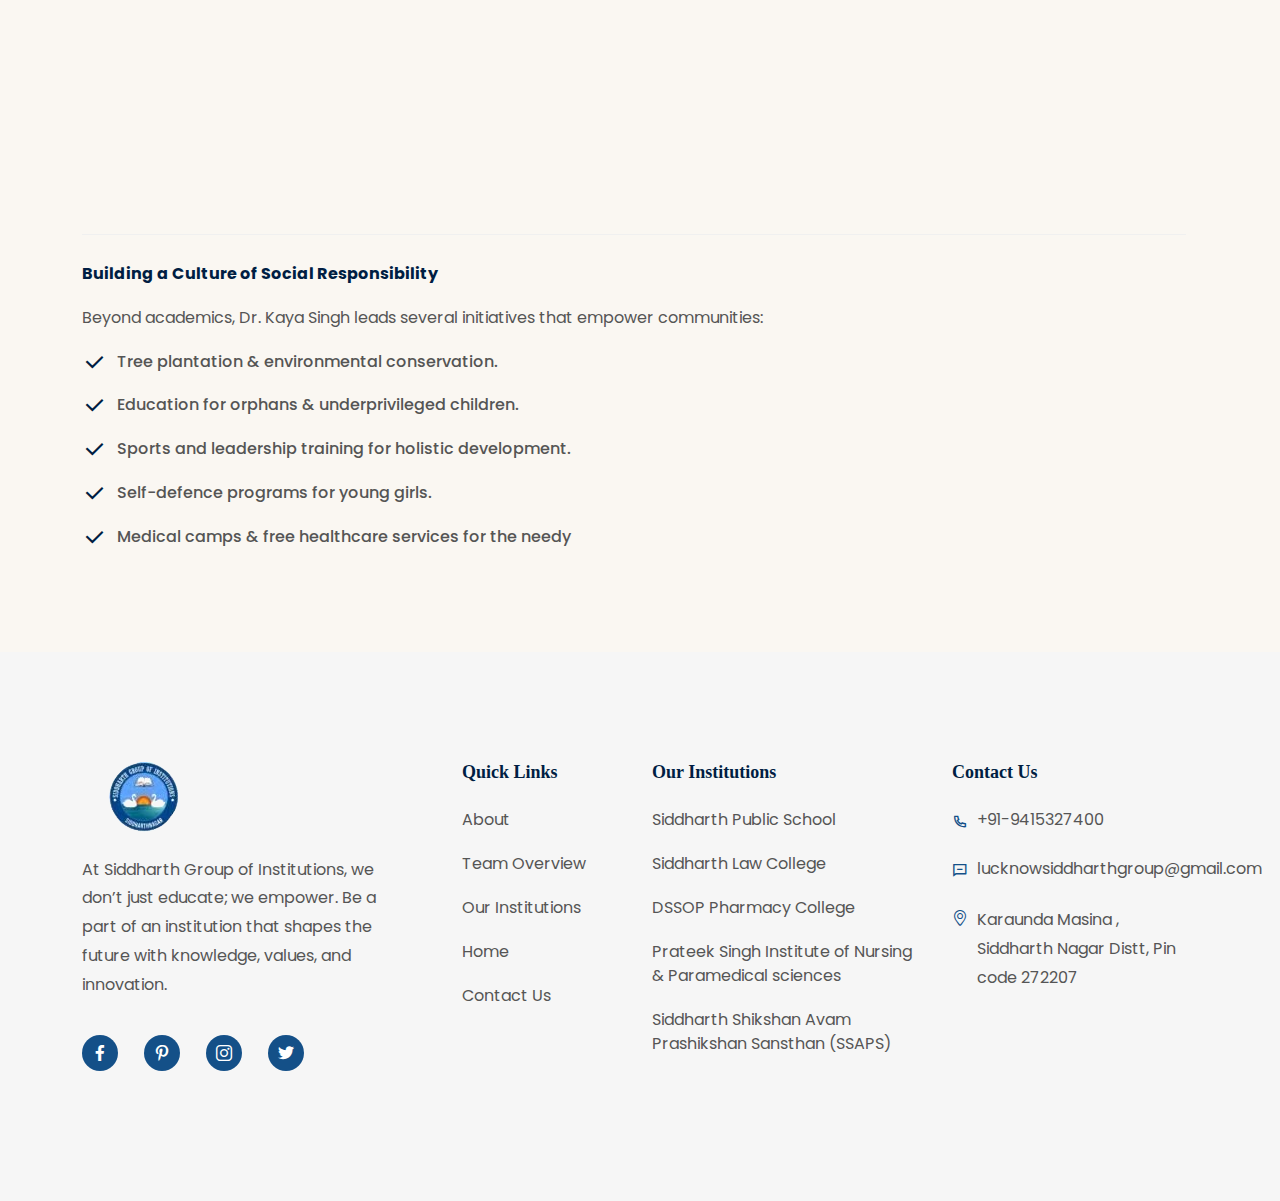
<file: about.html>
<!DOCTYPE html>
<html lang="zxx">

    <head>
        <meta charset="UTF-8">
        <meta name="viewport" content="width=device-width, initial-scale=1.0">
        <title>Siddharth Group of Institutions</title>

        <!-- CSS Files -->
        <link rel="stylesheet" href="assets/css/bootstrap.min.css">
        <link rel="stylesheet" href="assets/css/swiper-bundle.min.css">
        <link rel="stylesheet" href="assets/css/scrollCue.css">
        <link rel="stylesheet" href="assets/css/remixicon.css">
        <link rel="stylesheet" href="assets/css/flaticon.css">
        <link rel="stylesheet" href="assets/css/style.css">
        <link rel="stylesheet" href="assets/css/responsive.css">
        <link
            rel="stylesheet"
            href="https://cdnjs.cloudflare.com/ajax/libs/font-awesome/5.15.4/css/all.min.css" />

        <link href="assets/img/sgi/sgi-logo.webp" type="image/x-icon"
            rel="icon">
    </head>

    <body>

        <!-- Start Top Header Area -->
        <div class="top-header-area">
            <div class="container-fluid">
                <div class="row align-items-center">
                    <div class="col-lg-6 col-md-12">
                        <div class="top-header-list">
                            <ul class="list-unstyled ps-0 mb-0">
                                <li class="d-inline-block">
                                    <a
                                        class="text-decoration-none d-flex align-items-center"
                                        href="tel:+91-9415327400">
                                        <i class="flaticon-call"></i>
                                        +91-9415327400
                                    </a>
                                </li>
                                <li class="d-inline-block">
                                    <a
                                        class="text-decoration-none d-flex align-items-center"
                                        href="mailto:lucknowsiddharthgroup@gmail.com">
                                        <i class="ri-message-line"></i>
                                        <span
                                            class="__cf_email__">lucknowsiddharthgroup@gmail.com</span>
                                    </a>
                                </li>
                            </ul>
                        </div>
                    </div>
                    <div class="col-lg-6 col-md-12">
                        <div class="top-header-social-list text-end">
                            <ul class="list-unstyled ps-0 mb-0">
                                <li class="d-inline-block">
                                    <ul
                                        class="list-unstyled ps-0 mb-0 pages-link">
                                        <li class="d-inline-block">
                                            <a class="text-decoration-none"
                                                href="about.html">About</a>
                                        </li>
                                        <li class="d-inline-block">
                                            <a class="text-decoration-none"
                                                href="colleges.html">Institutions</a>
                                        </li>
                                        <li class="d-inline-block">
                                            <a class="text-decoration-none"
                                                href="#">Apply Now</a>
                                        </li>
                                        <li class="d-inline-block">
                                            <a class="text-decoration-none"
                                                href="contact.html">Contact</a>
                                        </li>
                                    </ul>
                                </li>
                                <li class="d-inline-block">
                                    <ul
                                        class="list-unstyled ps-0 mb-0 social-link">
                                        <li class="d-inline-block">
                                            <a class="text-decoration-none"
                                                href="https://www.facebook.com/"
                                                target="_blank">
                                                <i
                                                    class="flaticon-facebook-app-symbol"></i>
                                            </a>
                                        </li>
                                        <li class="d-inline-block">
                                            <a class="text-decoration-none"
                                                href="https://www.pinterest.com/"
                                                target="_blank">
                                                <i
                                                    class="flaticon-pinterest"></i>
                                            </a>
                                        </li>
                                        <li class="d-inline-block">
                                            <a class="text-decoration-none"
                                                href="https://www.instagram.com/"
                                                target="_blank">
                                                <i
                                                    class="flaticon-instagram"></i>
                                            </a>
                                        </li>
                                        <li class="d-inline-block">
                                            <a class="text-decoration-none"
                                                href="https://twitter.com/"
                                                target="_blank">
                                                <i class="flaticon-twitter"></i>
                                            </a>
                                        </li>
                                    </ul>
                                </li>
                            </ul>
                        </div>
                    </div>
                </div>
            </div>
        </div>
        <!-- End Top Header Area -->

        <!-- Start Navbar Area -->
        <nav class="navbar navbar-expand-lg" id="navbar">
            <div class="container-fluid">
                <a class="navbar-brand" href="index.html">
                    <img class="black-logo" src="assets/img/sgi/sgi-logo.webp"
                        alt="black-logo">
                </a>
                <a class="navbar-toggler text-decoration-none"
                    data-bs-toggle="offcanvas" href="#navbarOffcanvas"
                    role="button" aria-controls="navbarOffcanvas">
                    <span class="burger-menu">
                        <span class="top-bar"></span>
                        <span class="middle-bar"></span>
                        <span class="bottom-bar"></span>
                    </span>
                </a>
                <div class="collapse navbar-collapse">
                    <ul class="navbar-nav ms-auto">

                        <li class="nav-item">
                            <a href="index.html"
                                class=" nav-link active">
                                Home
                            </a>
                        </li>

                        <li class="nav-item">
                            <a href="about.html" class="nav-link">
                                About Us

                            </a>
                        </li>

                        <li class="nav-item">
                            <a href="colleges.html" class="nav-link">
                                Our Institutions
                            </a>
                        </li>

                        <li class="nav-item">
                            <a href="contact.html" class="nav-link">
                                Contact Us
                            </a>
                        </li>
                    </ul>
                    <div class="others-option">
                        <div class="d-flex align-items-center">
                            <div class="option-item">
                                <a href="contact.html"
                                    class="abt-arrow-btn">
                                    Contact Us
                                    <i class="flaticon-right-arrow"></i>
                                </a>
                            </div>
                        </div>
                    </div>
                </div>
            </div>
        </nav>
        <!-- End Navbar Area -->

        <!-- Start Responsive Navbar Area -->
        <div class="responsive-navbar offcanvas offcanvas-end border-0"
            data-bs-backdrop="static" tabindex="-1" id="navbarOffcanvas">
            <div class="offcanvas-header">
                <a href="index.html" class="logo d-inline-block">
                    <img src="assets/img/sgi/sgi-logo.webp" alt="logo">
                </a>
                <button type="button"
                    class="close-btn bg-transparent position-relative lh-1 p-0 border-0"
                    data-bs-dismiss="offcanvas" aria-label="Close">
                    <i class="ri-close-fill"></i>
                </button>
            </div>
            <div class="offcanvas-body">
                <ul class="responsive-menu">
                    <li class="responsive-menu-list without-icon">
                        <a href="index.html" class="nav-link">
                            Home
                        </a>
                    </li>
                    <li class="responsive-menu-list without-icon">
                        <a href="about.html" class="nav-link">
                            About Us
                        </a>
                    </li>
                    <li class="responsive-menu-list without-icon">
                        <a href="colleges.html" class="nav-link">
                            Our Institutions
                        </a>
                    </li>

                    <li class="responsive-menu-list without-icon">
                        <a href="contact.html" class="nav-link">
                            Contact Us
                        </a>
                    </li>
                </ul>
            </div>
        </div>
        <!-- End Responsive Navbar Area -->

        <!-- Start Pages Banner Area -->
        <div class="pages-banner-area">
            <div class="container-fluid">
                <div class="row">
                    <div class="col-lg-6">
                        <div class="pages-title">
                            <h2>About SGI</h2>
                            <ul class="list-unstyled ps-0 mb-0">
                                <li class="d-inline-block">
                                    <a class="text-decoration-none"
                                        href="index.html">
                                        Home
                                    </a>
                                </li>
                                <li class="d-inline-block">
                                    About SGI
                                </li>
                            </ul>
                        </div>
                    </div>
                    <div class="col-lg-6">
                        <div class="pages-image">
                            <img src="assets/img/sgi/about.jpeg"
                                alt="pages-image">
                        </div>
                    </div>
                </div>
            </div>
            <div class="shape-7">
                <img src="assets/img/shape/shape-7.png" alt="shape">
            </div>
        </div>
        <!-- End Pages Banner Area -->

        <!-- Start Blog Pages Area -->
        <div class="blog-pages-area pt-100 pb-30">
            <div class="container">
                <div class="row">
                    <div class="col-lg-12">
                        <div class="blog-left-sidebar">
                            <div class="leading-management">
                                <h1>Siddharth Group of Institutions – Shaping
                                    Futures, Building Excellence</h1>
                                <p>Siddharth Group of Institutions is a leading
                                    education conglomerate dedicated to academic
                                    excellence, holistic development, and
                                    fostering leadership across diverse
                                    disciplines. With a legacy of shaping young
                                    minds, we bring together a network of
                                    premier schools, colleges, and professional
                                    institutes that provide quality education
                                    from early learning to advanced professional
                                    courses. </p>
                            </div>
                            <div class="applications-info">
                                <h3>This organization runs under the aegis of
                                    Prateek Singh Memorial Trust,</h3>
                                <p>a respected foundation committed to uplifting
                                    society through quality education, social
                                    responsibility, and community development.
                                    The trust plays a pivotal role in guiding
                                    the vision and values of the institution,
                                    ensuring that every initiative is rooted in
                                    integrity, innovation, and inclusivity. With
                                    the trust’s unwavering support, Siddharth
                                    Group continues to grow as a beacon of
                                    learning and transformation, empowering
                                    students to thrive in a dynamic and
                                    ever-evolving world.</p>
                                <div class="row">
                                    <div class="col-lg-12">
                                        <div
                                            class="applications-card d-flex align-items-center">
                                            <i class="ri-check-line"></i>
                                            <p>Cutting-edge learning experiences
                                                designed for modern
                                                education.</p>
                                        </div>
                                    </div>
                                    <div class="col-lg-12">
                                        <div
                                            class="applications-card d-flex align-items-center">
                                            <i class="ri-check-line"></i>
                                            <p>Experienced faculty dedicated to
                                                academic and professional
                                                excellence.</p>
                                        </div>
                                    </div>
                                    <div class="col-lg-12">
                                        <div
                                            class="applications-card d-flex align-items-center">
                                            <i class="ri-check-line"></i>
                                            <p>State-of-the-art facilities
                                                supporting innovation and
                                                growth.</p>
                                        </div>
                                    </div>
                                    <div class="col-lg-12">
                                        <div
                                            class="applications-card d-flex align-items-center">
                                            <i class="ri-check-line"></i>
                                            <p>Values-based education empowering
                                                students to contribute
                                                meaningfully to society.</p>
                                        </div>
                                    </div>
                                </div>
                            </div>
                        </div>
                    </div>
                </div>
            </div>
        </div>
        <!-- End Blog Pages Area -->

        <!-- Start Facilities Area -->
        <div class="facilities-area pt-75 pb-75"
            style="background-color:#faf7f2;">
            <div class="container">
                <div class="row align-items-center" data-cues="slideInUp">
                    <div class="col-lg-4">
                        <div class="facilities-image style-2">
                            <img src="assets/img/sgi/omprakash.webp"
                                alt="facilities-image">
                            <div class="facilities-image-info">
                                <i class="flaticon-quote"></i>
                                <p class="text-center">Shri Om Prakash Singh
                                    <br />
                                    <span>Chairman, SGI
                                    </span>
                                </p>
                            </div>
                        </div>
                    </div>
                    <div class="col-lg-8">
                        <div class="facilities-content style-2">
                            <div class="title">
                                <h2>Transforming Education, Empowering
                                    Generations</h2>
                                <p>With a distinguished career in infrastructure
                                    development, Shri Om Prakash Singh brings
                                    his strategic acumen to education, ensuring
                                    that the Siddharth Group of Institutions
                                    remains at the forefront of academic and
                                    professional excellence.</p>
                                <ul class="feature-list">
                                    <li>
                                        <i
                                            class="fas fa-check-circle blue-check"></i>
                                        Expanded from a single school into a
                                        network of premier colleges and
                                        professional institutes
                                    </li>
                                    <li>
                                        <i class="fas fa-check-circle "></i>
                                        Developed state-of-the-art
                                        infrastructure for quality education and
                                        skill training
                                    </li>
                                    <li>
                                        <i class="fas fa-check-circle "></i>
                                        Built a strong industry-academia connect
                                        for career opportunities
                                    </li>
                                    <li>
                                        <i class="fas fa-check-circle "></i>
                                        Integrated value-based education,
                                        ensuring students grow into ethical
                                        professionals
                                    </li>
                                </ul>
                            </div>
                        </div>
                    </div>
                </div>
                <div class="row">
                    <div class="col-lg-12">
                        <div class="blog-left-sidebar">
                            <div class="leading-management"></div>
                            <div class="applications-info">
                                <p><strong style="color:rgb(0, 30, 67);">Social
                                        Commitment and
                                        Leadership</strong></p>
                                <p>Apart from education, Shri Om Prakash Singh
                                    is a respected social leader, driving
                                    initiatives through Kotahi Mata Jan Seva
                                    Sansthan and Prateek Singh Memorial
                                    Trust:</p>
                                <div class="row">
                                    <div class="col-lg-12">
                                        <div
                                            class="applications-card d-flex align-items-center">
                                            <i class="ri-check-line"></i>
                                            <p>Free education for orphaned and
                                                underprivileged children.</p>
                                        </div>
                                    </div>
                                    <div class="col-lg-12">
                                        <div
                                            class="applications-card d-flex align-items-center">
                                            <i class="ri-check-line"></i>
                                            <p>Vocational training and
                                                scholarships for rural
                                                youth.</p>
                                        </div>
                                    </div>
                                    <div class="col-lg-12">
                                        <div
                                            class="applications-card d-flex align-items-center">
                                            <i class="ri-check-line"></i>
                                            <p>Healthcare initiatives through
                                                Siddharth Memorial Siddharth
                                                Hospital.</p>
                                        </div>
                                    </div>
                                    <div class="col-lg-12">
                                        <div
                                            class="applications-card d-flex align-items-center">
                                            <i class="ri-check-line"></i>
                                            <p>Large-scale tree plantation and
                                                sustainability projects.</p>
                                        </div>
                                    </div>
                                </div>
                            </div>
                        </div>
                    </div>
                </div>
                <div class="row align-items-center pt-75" data-cues="slideInUp">
                    <div class="col-lg-8">
                        <div class="facilities-content style-8">
                            <div class="title">
                                <h2>Making Quality Education Accessible to
                                    All</h2>
                                <p>A dynamic educationist and champion for
                                    inclusive learning, Dr. Susheela Singh has
                                    played a pivotal role in revolutionising
                                    education in Uttar Pradesh. Under her
                                    leadership, Siddharth Group of Institutions
                                    has grown into a centre of excellence,
                                    providing quality education across
                                    disciplines.</p>
                                <p>Her major contributions include:</p>
                                <ul class="feature-list">
                                    <li>
                                        <i
                                            class="fas fa-check-circle blue-check"></i>
                                        CBSE-recognised schools for holistic
                                        learning
                                    </li>
                                    <li>
                                        <i class="fas fa-check-circle "></i>
                                        Pharmacy, Nursing, and ITI colleges for
                                        career-focused education
                                    </li>
                                    <li>
                                        <i class="fas fa-check-circle "></i>
                                        Teacher training programs (B.Ed.,
                                        D.El.Ed.) to develop future educators
                                    </li>
                                    <li>
                                        <i class="fas fa-check-circle "></i>
                                        Advanced digital learning and skill
                                        development initiatives
                                    </li>
                                </ul>
                            </div>
                        </div>
                    </div>
                    <div class="col-lg-4">
                        <div class="facilities-image style-2">
                            <img src="assets/img/sgi/sushila.png"
                                alt="facilities-image">
                            <div class="facilities-image-info">
                                <i class="flaticon-quote"></i>
                                <p class="text-center">Dr. Susheela
                                    Singh
                                    <br />
                                    <span>Managing Director,SGI
                                    </span>
                                </p>
                            </div>
                        </div>
                    </div>
                </div>
                <div class="row">
                    <div class="col-lg-12">
                        <div class="blog-left-sidebar">
                            <div class="leading-management"></div>
                            <div class="applications-info">
                                <p><strong
                                        style="color:rgb(0, 30, 67);">Empowering
                                        Through Education and Social
                                        Reform</strong></p>
                                <p>A true advocate for social upliftment, Dr.
                                    Singh actively promotes:</p>
                                <div class="row">
                                    <div class="col-lg-12">
                                        <div
                                            class="applications-card d-flex align-items-center">
                                            <i class="ri-check-line"></i>
                                            <p>Women’s education and financial
                                                independence.</p>
                                        </div>
                                    </div>
                                    <div class="col-lg-12">
                                        <div
                                            class="applications-card d-flex align-items-center">
                                            <i class="ri-check-line"></i>
                                            <p>Scholarships and mentorship for
                                                students from rural areas.</p>
                                        </div>
                                    </div>
                                    <div class="col-lg-12">
                                        <div
                                            class="applications-card d-flex align-items-center">
                                            <i class="ri-check-line"></i>
                                            <p>Skill training programs to make
                                                students job-ready.</p>
                                        </div>
                                    </div>
                                    <div class="col-lg-12">
                                        <div
                                            class="applications-card d-flex align-items-center">
                                            <i class="ri-check-line"></i>
                                            <p>Sports and extracurricular
                                                excellence.</p>
                                        </div>
                                    </div>
                                </div>
                            </div>
                        </div>
                    </div>
                </div>
                <div class="row align-items-center pt-75" data-cues="slideInUp">
                    <div class="col-lg-4">
                        <div class="facilities-image style-2">
                            <img src="assets/img/sgi/kaya.png"
                                alt="facilities-image">
                            <div class="facilities-image-info">
                                <i class="flaticon-quote"></i>
                                <p class="text-center">Dr. Kaya Singh,
                                    <br />
                                    <span>Joint Managing Director, SGI
                                    </span>
                                </p>
                            </div>
                        </div>
                    </div>
                    <div class="col-lg-8">
                        <div class="facilities-content style-2">
                            <div class="title">
                                <h2>Shaping Young Minds for a Brighter
                                    Future</h2>
                                <p>With a heart devoted to service and a mind
                                    focused on progress, Dr. Kaya Singh stands
                                    as an inspirational figure for students. She
                                    works closely with students and faculty,
                                    ensuring that every learner receives the
                                    guidance, support, and training they need to
                                    excel.</p>
                                <p>Her focus areas include:</p>
                                <ul class="feature-list">
                                    <li>
                                        <i
                                            class="fas fa-check-circle blue-check"></i>
                                        Bridging the gap between education and
                                        employment through skill training.
                                    </li>
                                    <li>
                                        <i class="fas fa-check-circle "></i>
                                        Integrating modern teaching
                                        methodologies to enhance student
                                        learning
                                    </li>
                                    <li>
                                        <i class="fas fa-check-circle "></i>
                                        Encouraging leadership, discipline, and
                                        self-reliance among students
                                    </li>
                                    <li>
                                        <i class="fas fa-check-circle "></i>
                                        Guiding students towards scholarships,
                                        placements, and career growth
                                    </li>
                                </ul>
                            </div>
                        </div>
                    </div>
                </div>
                <div class="row">
                    <div class="col-lg-12">
                        <div class="blog-left-sidebar">
                            <div class="leading-management"></div>
                            <div class="applications-info">
                                <p><strong
                                        style="color:rgb(0, 30, 67);">Building a
                                        Culture of Social
                                        Responsibility</strong></p>
                                <p>Beyond academics, Dr. Kaya Singh leads
                                    several initiatives that empower
                                    communities:</p>
                                <div class="row">
                                    <div class="col-lg-12">
                                        <div
                                            class="applications-card d-flex align-items-center">
                                            <i class="ri-check-line"></i>
                                            <p>Tree plantation & environmental
                                                conservation.</p>
                                        </div>
                                    </div>
                                    <div class="col-lg-12">
                                        <div
                                            class="applications-card d-flex align-items-center">
                                            <i class="ri-check-line"></i>
                                            <p>Education for orphans &
                                                underprivileged children.</p>
                                        </div>
                                    </div>
                                    <div class="col-lg-12">
                                        <div
                                            class="applications-card d-flex align-items-center">
                                            <i class="ri-check-line"></i>
                                            <p>Sports and leadership training
                                                for holistic development.</p>
                                        </div>
                                    </div>
                                    <div class="col-lg-12">
                                        <div
                                            class="applications-card d-flex align-items-center">
                                            <i class="ri-check-line"></i>
                                            <p>Self-defence programs for young
                                                girls.</p>
                                        </div>
                                    </div>
                                    <div class="col-lg-12">
                                        <div
                                            class="applications-card d-flex align-items-center">
                                            <i class="ri-check-line"></i>
                                            <p>Medical camps & free healthcare
                                                services for the needy</p>
                                        </div>
                                    </div>
                                </div>
                            </div>
                        </div>
                    </div>
                </div>
            </div>
        </div>
        <!-- End Facilities Area -->

        <!-- Start Footer Area -->
        <footer class="footer-area pt-100 pb-75">
            <div class="container">
                <div class="row gy-4">

                    <!-- About Section -->
                    <div class="col-lg-4 col-md-6">
                        <div class="single-footer-widget about">
                            <img src="assets/img/sgi/sgi-logos.png" />
                            <p class="mt-4">
                                At Siddharth Group of Institutions, we don’t
                                just educate; we empower. Be a part of an
                                institution that shapes the future with
                                knowledge, values, and innovation.
                            </p>

                            <ul class="social-link list-unstyled d-flex gap-3">
                                <li><a href="#"><i
                                            class="flaticon-facebook-app-symbol"></i></a></li>
                                <li><a href="#"><i
                                            class="flaticon-pinterest"></i></a></li>
                                <li><a href="#"><i
                                            class="flaticon-instagram"></i></a></li>
                                <li><a href="#"><i
                                            class="flaticon-twitter"></i></a></li>
                            </ul>
                        </div>
                    </div>

                    <!-- Quick Links -->
                    <div class="col-lg-2 col-md-6">
                        <div class="single-footer-widget">
                            <h3>Quick Links</h3>
                            <ul class="list-unstyled">
                                <li><a
                                        href="about.html">About</a></li>
                                <li><a
                                        href="team.html">Team
                                        Overview</a></li>
                                <li><a href="colleges.html">Our
                                        Institutions
                                    </a></li>
                                <li><a href="index.html">Home</a></li>
                                <li><a
                                        href="contact.html">Contact
                                        Us</a></li>
                            </ul>
                        </div>
                    </div>

                    <!-- Institutions -->
                    <div class="col-lg-3 col-md-6">
                        <div class="single-footer-widget">
                            <h3>Our Institutions</h3>
                            <ul class="list-unstyled">
                                <li><a href="#">Siddharth Public School</a></li>
                                <li><a href="#">Siddharth Law College</a></li>
                                <li><a href="#">DSSOP Pharmacy College</a></li>
                                <li><a href="#">Prateek Singh Institute of
                                        Nursing & Paramedical sciences</a></li>
                                <li><a href="#">
                                        Siddharth Shikshan Avam Prashikshan
                                        Sansthan (SSAPS)</a></li>
                            </ul>
                        </div>
                    </div>

                    <!-- Contact -->
                    <div class="col-lg-3 col-md-6">
                        <div class="single-footer-widget contact">
                            <h3>Contact Us</h3>
                            <ul class="list-unstyled">
                                <li>
                                    <a href="tel:45993939990">
                                        +91-9415327400 <i
                                            class="ri-phone-line"></i>
                                    </a>
                                </li>
                                <li>
                                    <a
                                        href="mailto:lucknowsiddharthgroup@gmail.com">
                                        lucknowsiddharthgroup@gmail.com <i
                                            class="ri-message-line"></i>
                                    </a>
                                </li>
                                <li>
                                    <i class="flaticon-placeholder"></i>
                                    <p class="mb-0">
                                        Karaunda Masina , Siddharth Nagar Distt,
                                        Pin code 272207
                                    </p>
                                </li>
                            </ul>
                        </div>
                    </div>

                </div>
            </div>
        </footer>
        <!-- End Footer Area -->

        <!-- Back to Top -->
        <button type="button" id="back-to-top">
            <i class="ri-arrow-up-double-fill"></i>
        </button>
        <!-- End Back to Top -->

        <!-- Js Files -->
        <script data-cfasync="false"
            src="https://templates.hibotheme.com/cdn-cgi/scripts/5c5dd728/cloudflare-static/email-decode.min.js"></script><script
            src="assets/js/bootstrap.bundle.min.js"></script>
        <script src="assets/js/swiper-bundle.min.js"></script>
        <script src="assets/js/fslightbox.js"></script>
        <script src="assets/js/scrollCue.min.js"></script>
        <script src="assets/js/custom.js"></script>
        <script defer
            src="https://static.cloudflareinsights.com/beacon.min.js/vcd15cbe7772f49c399c6a5babf22c1241717689176015"
            integrity="sha512-ZpsOmlRQV6y907TI0dKBHq9Md29nnaEIPlkf84rnaERnq6zvWvPUqr2ft8M1aS28oN72PdrCzSjY4U6VaAw1EQ=="
            data-cf-beacon='{"version":"2024.11.0","token":"5fe684bbe2954c839d4575e6915100ba","r":1,"server_timing":{"name":{"cfCacheStatus":true,"cfEdge":true,"cfExtPri":true,"cfL4":true,"cfOrigin":true,"cfSpeedBrain":true},"location_startswith":null}}'
            crossorigin="anonymous"></script>
    </body>
</html>
</file>
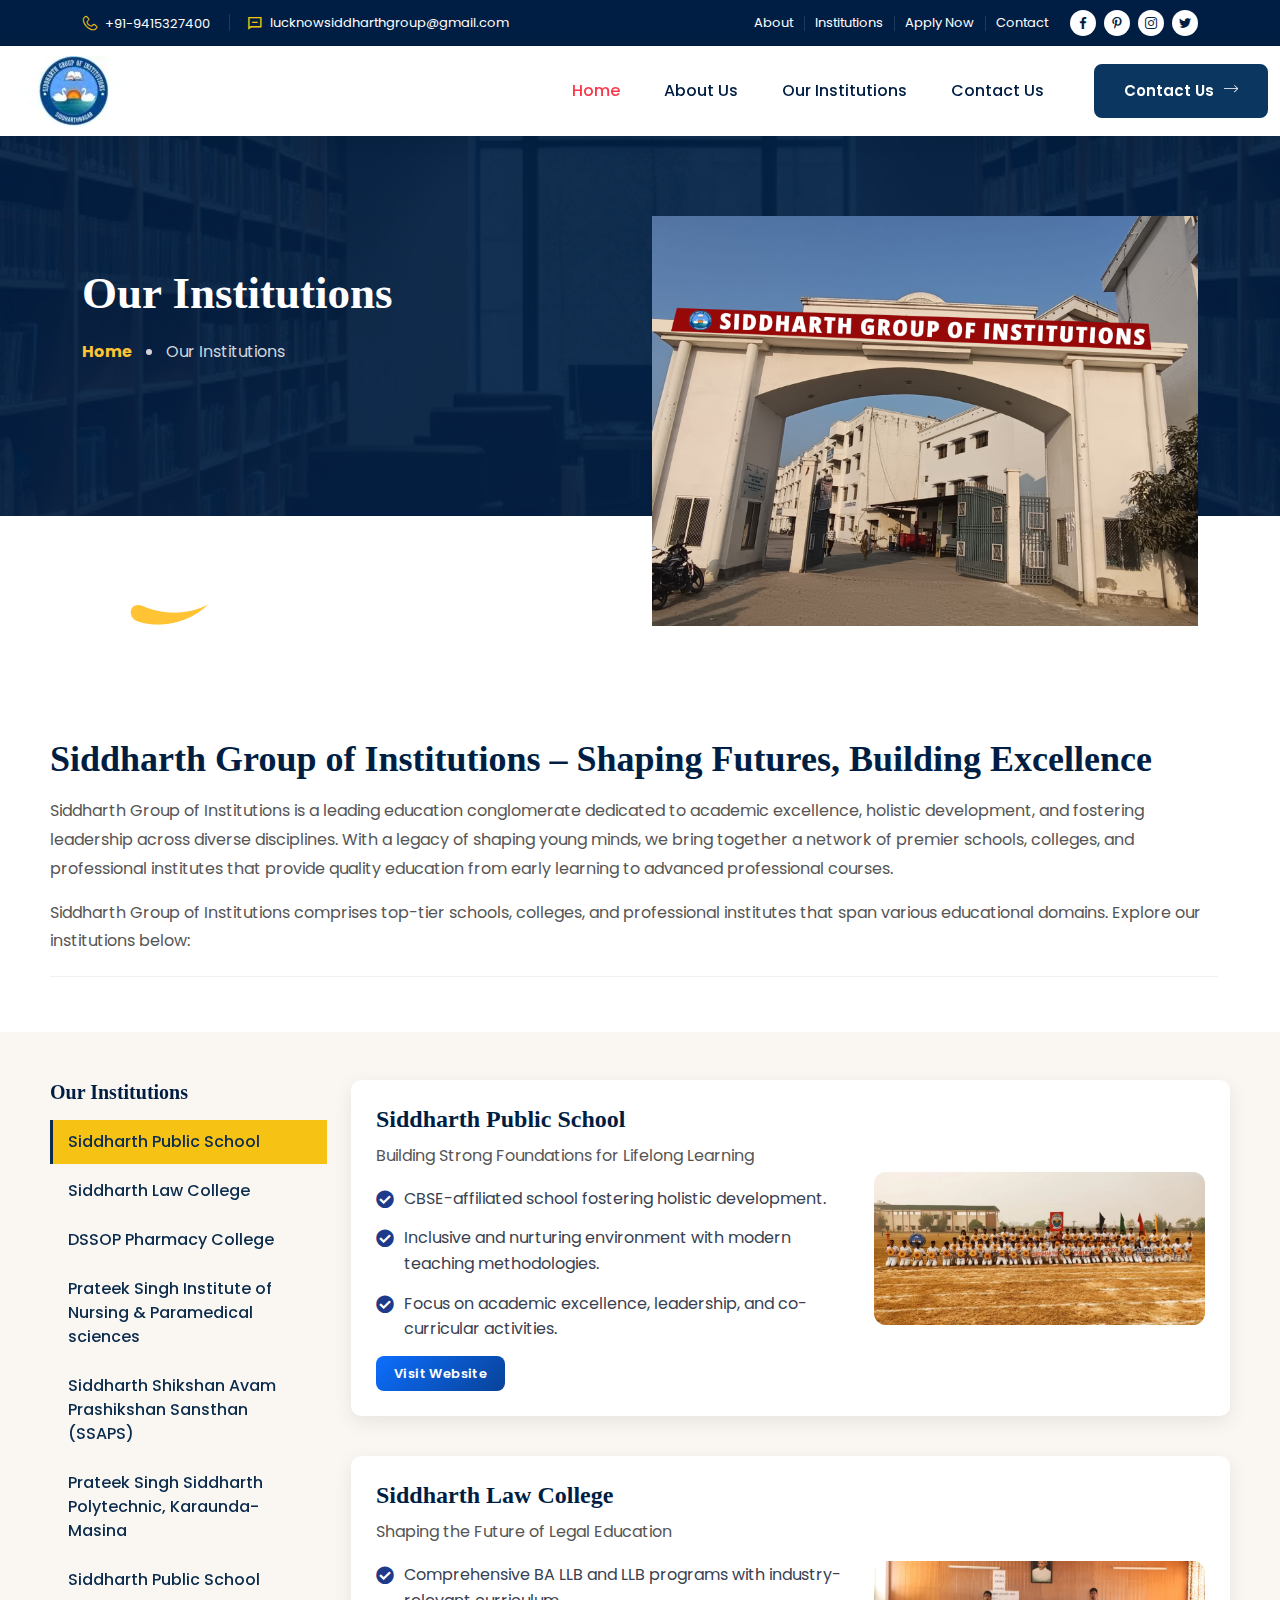
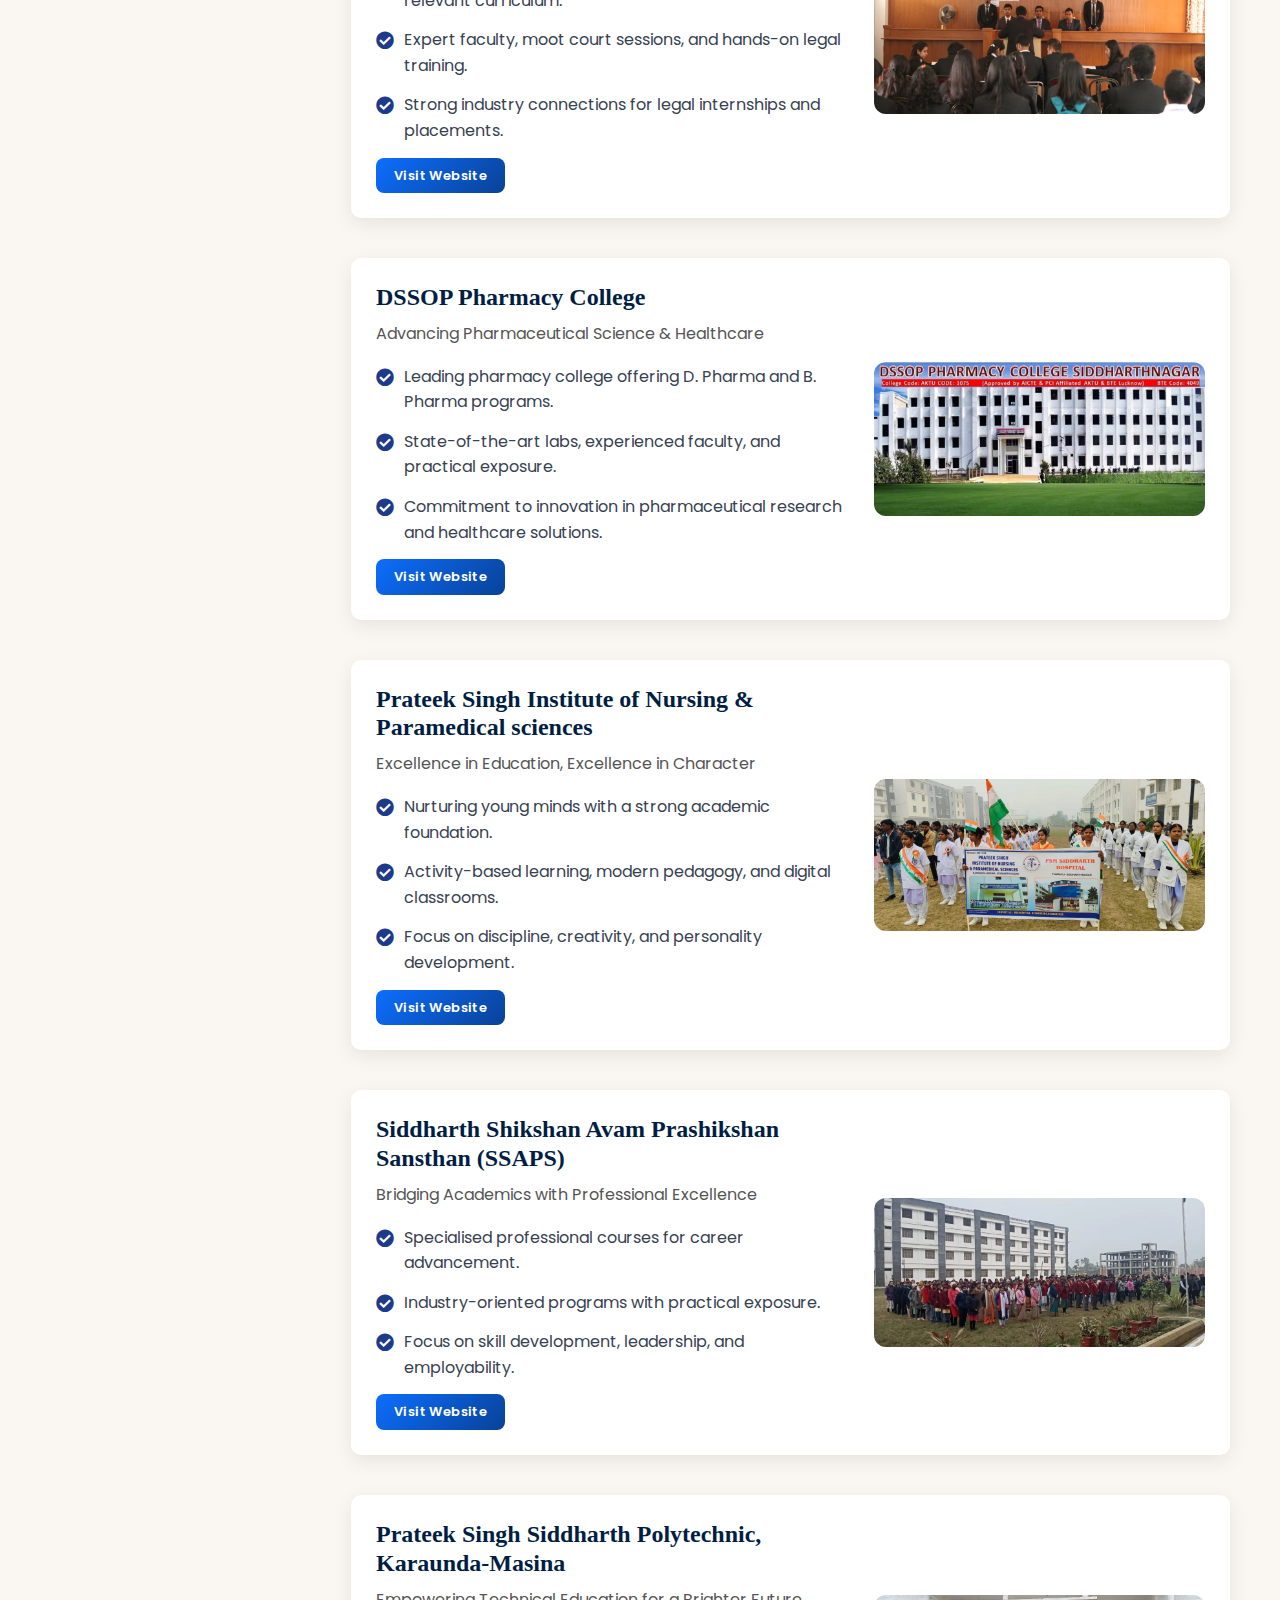
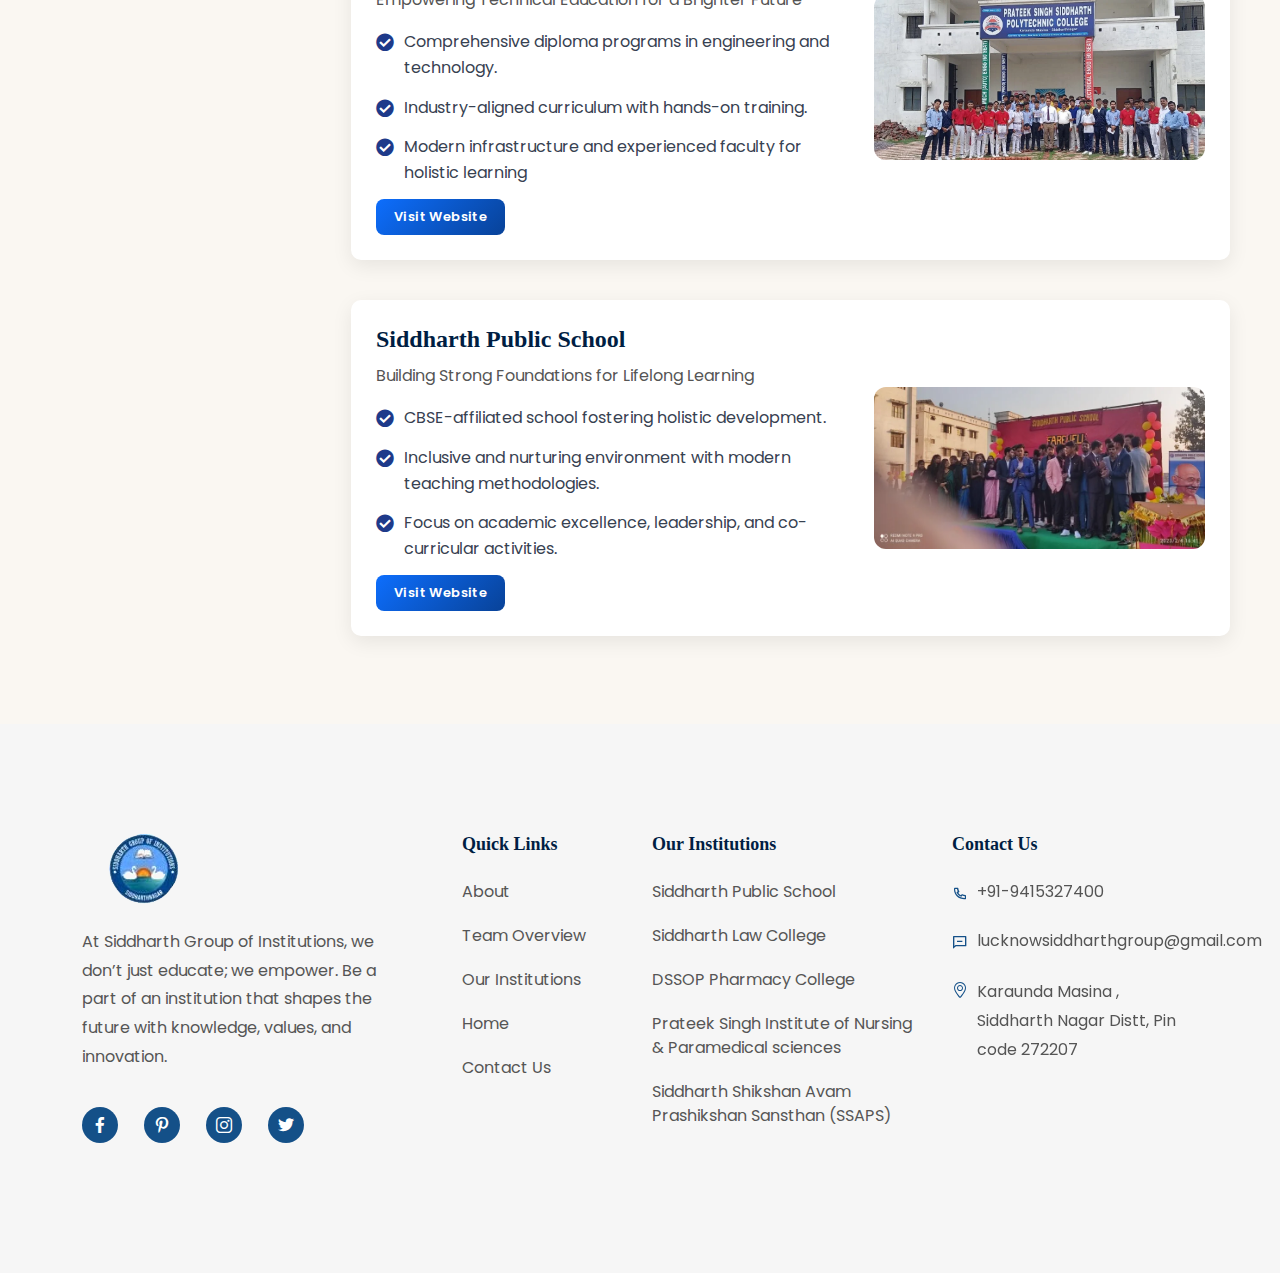
<file: colleges.html>
<!DOCTYPE html>
<html lang="zxx">

    <head>
        <meta charset="UTF-8">
        <meta name="viewport" content="width=device-width, initial-scale=1.0">
        <title>Siddharth Group of Institutions</title>

        <!-- CSS Files -->
        <link rel="stylesheet" href="assets/css/bootstrap.min.css">
        <link rel="stylesheet" href="assets/css/swiper-bundle.min.css">
        <link rel="stylesheet" href="assets/css/scrollCue.css">
        <link rel="stylesheet" href="assets/css/remixicon.css">
        <link rel="stylesheet" href="assets/css/flaticon.css">
        <link rel="stylesheet" href="assets/css/style.css">
        <link rel="stylesheet" href="assets/css/responsive.css">
        <link
            rel="stylesheet"
            href="https://cdnjs.cloudflare.com/ajax/libs/font-awesome/5.15.4/css/all.min.css" />

        <link href="assets/img/sgi/sgi-logo.webp" type="image/x-icon"
            rel="icon">
    </head>

    <body>

        <!-- Start Top Header Area -->
        <div class="top-header-area">
            <div class="container-fluid">
                <div class="row align-items-center">
                    <div class="col-lg-6 col-md-12">
                        <div class="top-header-list">
                            <ul class="list-unstyled ps-0 mb-0">
                                <li class="d-inline-block">
                                    <a
                                        class="text-decoration-none d-flex align-items-center"
                                        href="tel:+91-9415327400">
                                        <i class="flaticon-call"></i>
                                        +91-9415327400
                                    </a>
                                </li>
                                <li class="d-inline-block">
                                    <a
                                        class="text-decoration-none d-flex align-items-center"
                                        href="mailto:lucknowsiddharthgroup@gmail.com">
                                        <i class="ri-message-line"></i>
                                        <span
                                            class="__cf_email__">lucknowsiddharthgroup@gmail.com</span>
                                    </a>
                                </li>
                            </ul>
                        </div>
                    </div>
                    <div class="col-lg-6 col-md-12">
                        <div class="top-header-social-list text-end">
                            <ul class="list-unstyled ps-0 mb-0">
                                <li class="d-inline-block">
                                    <ul
                                        class="list-unstyled ps-0 mb-0 pages-link">
                                        <li class="d-inline-block">
                                            <a class="text-decoration-none"
                                                href="about.html">About</a>
                                        </li>
                                        <li class="d-inline-block">
                                            <a class="text-decoration-none"
                                                href="colleges.html">Institutions</a>
                                        </li>
                                        <li class="d-inline-block">
                                            <a class="text-decoration-none"
                                                href="#">Apply Now</a>
                                        </li>
                                        <li class="d-inline-block">
                                            <a class="text-decoration-none"
                                                href="contact.html">Contact</a>
                                        </li>
                                    </ul>
                                </li>
                                <li class="d-inline-block">
                                    <ul
                                        class="list-unstyled ps-0 mb-0 social-link">
                                        <li class="d-inline-block">
                                            <a class="text-decoration-none"
                                                href="https://www.facebook.com/"
                                                target="_blank">
                                                <i
                                                    class="flaticon-facebook-app-symbol"></i>
                                            </a>
                                        </li>
                                        <li class="d-inline-block">
                                            <a class="text-decoration-none"
                                                href="https://www.pinterest.com/"
                                                target="_blank">
                                                <i
                                                    class="flaticon-pinterest"></i>
                                            </a>
                                        </li>
                                        <li class="d-inline-block">
                                            <a class="text-decoration-none"
                                                href="https://www.instagram.com/"
                                                target="_blank">
                                                <i
                                                    class="flaticon-instagram"></i>
                                            </a>
                                        </li>
                                        <li class="d-inline-block">
                                            <a class="text-decoration-none"
                                                href="https://twitter.com/"
                                                target="_blank">
                                                <i class="flaticon-twitter"></i>
                                            </a>
                                        </li>
                                    </ul>
                                </li>
                            </ul>
                        </div>
                    </div>
                </div>
            </div>
        </div>
        <!-- End Top Header Area -->

        <!-- Start Navbar Area -->
        <nav class="navbar navbar-expand-lg" id="navbar">
            <div class="container-fluid">
                <a class="navbar-brand" href="index.html">
                    <img class="black-logo" src="assets/img/sgi/sgi-logo.webp"
                        alt="black-logo">
                </a>
                <a class="navbar-toggler text-decoration-none"
                    data-bs-toggle="offcanvas" href="#navbarOffcanvas"
                    role="button" aria-controls="navbarOffcanvas">
                    <span class="burger-menu">
                        <span class="top-bar"></span>
                        <span class="middle-bar"></span>
                        <span class="bottom-bar"></span>
                    </span>
                </a>
                <div class="collapse navbar-collapse">
                    <ul class="navbar-nav ms-auto">

                        <li class="nav-item">
                            <a href="index.html"
                                class=" nav-link active">
                                Home
                            </a>
                        </li>

                        <li class="nav-item">
                            <a href="about.html" class="nav-link">
                                About Us

                            </a>
                        </li>

                        <li class="nav-item">
                            <a href="colleges.html" class="nav-link">
                                Our Institutions
                            </a>
                        </li>

                        <li class="nav-item">
                            <a href="contact.html" class="nav-link">
                                Contact Us
                            </a>
                        </li>
                    </ul>
                    <div class="others-option">
                        <div class="d-flex align-items-center">
                            <div class="option-item">
                                <a href="contact.html"
                                    class="abt-arrow-btn">
                                    Contact Us
                                    <i class="flaticon-right-arrow"></i>
                                </a>
                            </div>
                        </div>
                    </div>
                </div>
            </div>
        </nav>
        <!-- End Navbar Area -->

        <!-- Start Responsive Navbar Area -->
        <div class="responsive-navbar offcanvas offcanvas-end border-0"
            data-bs-backdrop="static" tabindex="-1" id="navbarOffcanvas">
            <div class="offcanvas-header">
                <a href="index.html" class="logo d-inline-block">
                    <img src="assets/img/sgi/sgi-logo.webp" alt="logo">
                </a>
                <button type="button"
                    class="close-btn bg-transparent position-relative lh-1 p-0 border-0"
                    data-bs-dismiss="offcanvas" aria-label="Close">
                    <i class="ri-close-fill"></i>
                </button>
            </div>
            <div class="offcanvas-body">
                <ul class="responsive-menu">
                    <li class="responsive-menu-list without-icon">
                        <a href="index.html" class="nav-link">
                            Home
                        </a>
                    </li>
                    <li class="responsive-menu-list without-icon">
                        <a href="about.html" class="nav-link">
                            About Us
                        </a>
                    </li>
                    <li class="responsive-menu-list without-icon">
                        <a href="colleges.html" class="nav-link">
                            Our Institutions
                        </a>
                    </li>

                    <li class="responsive-menu-list without-icon">
                        <a href="contact.html" class="nav-link">
                            Contact Us
                        </a>
                    </li>
                </ul>
            </div>
        </div>
        <!-- End Responsive Navbar Area -->

        <!-- Start Pages Banner Area -->
        <div class="pages-banner-area">
            <div class="container-fluid">
                <div class="row">
                    <div class="col-lg-6">
                        <div class="pages-title">
                            <h2>Our Institutions</h2>
                            <ul class="list-unstyled ps-0 mb-0">
                                <li class="d-inline-block">
                                    <a class="text-decoration-none"
                                        href="index.html">
                                        Home
                                    </a>
                                </li>
                                <li class="d-inline-block">
                                    Our Institutions
                                </li>
                            </ul>
                        </div>
                    </div>
                    <div class="col-lg-6">
                        <div class="pages-image">
                            <img src="assets/img/sgi/sgi.jpeg"
                                alt="pages-image">
                        </div>
                    </div>
                </div>
            </div>
            <div class="shape-7">
                <img src="assets/img/shape/shape-7.png" alt="shape">
            </div>
        </div>
        <!-- End Pages Banner Area -->

        <div class="blog-pages-area pt-100 pb-30">
            <div class="container-fluid px-30">
                <div class="row">
                    <div class="col-lg-12">
                        <div class="blog-left-sidebar">
                            <div class="leading-management">
                                <h1>Siddharth Group of Institutions – Shaping
                                    Futures, Building Excellence</h1>
                                <p>Siddharth Group of Institutions is a leading
                                    education conglomerate dedicated to academic
                                    excellence, holistic development, and
                                    fostering leadership across diverse
                                    disciplines. With a legacy of shaping young
                                    minds, we bring together a network of
                                    premier schools, colleges, and professional
                                    institutes that provide quality education
                                    from early learning to advanced professional
                                    courses. </p>
                                <p>Siddharth Group of Institutions comprises
                                    top-tier schools, colleges, and professional
                                    institutes that span various educational
                                    domains. Explore our institutions below:</p>
                            </div>
                        </div>
                    </div>
                </div>
            </div>
        </div>

        <!-- college area start -->
        <div class="college-area p-20" style="background-color:#faf7f2;">
            <div class="container-fluid py-5 px-30">
                <div class="row">
                    <!-- LEFT SIDE: COLLEGE LIST -->
                    <div class="col-lg-3">
                        <div class="college-list">
                            <h5 class="mb-3">Our Institutions</h5>
                            <a href="#college1 " class="active">Siddharth Public
                                School</a>
                            <a href="#college2">Siddharth Law College</a>
                            <a href="#college3">DSSOP Pharmacy College</a>
                            <a href="#college4">Prateek Singh Institute of
                                Nursing & Paramedical sciences</a>
                            <a href="#college5">Siddharth Shikshan Avam
                                Prashikshan Sansthan (SSAPS)</a>
                            <a href="#college6">Prateek Singh Siddharth
                                Polytechnic, Karaunda-Masina</a>
                            <a href="#college7">Siddharth Public School</a>
                        </div>
                    </div>
                    <!-- RIGHT SIDE: COLLEGE CARDS -->
                    <div class="col-lg-9">
                        <!-- College 1 -->
                        <div id="college1" class="college-card">
                            <div class="row align-items-center">
                                <div class="col-md-7">
                                    <h4>Siddharth Public School</h4>
                                    <p>
                                        Building Strong Foundations for
                                        Lifelong
                                        Learning
                                    </p>
                                    <ul class="feature-list">
                                        <li>
                                            <i
                                                class="fas fa-check-circle "></i>
                                            CBSE-affiliated school fostering
                                            holistic development.
                                        </li>
                                        <li>
                                            <i class="fas fa-check-circle "></i>
                                            Inclusive and nurturing environment
                                            with modern teaching methodologies.
                                        </li>
                                        <li>
                                            <i class="fas fa-check-circle "></i>
                                            Focus on academic excellence,
                                            leadership, and co-curricular
                                            activities.
                                        </li>

                                    </ul>
                                    <a href="#"
                                        class="btn btn-clg btn-sm">Visit
                                        Website
                                    </a>
                                </div>
                                <div class="col-md-5">
                                    <img
                                        src="assets/img/sgi/sd1-1024x472.webp"
                                        alt>
                                </div>
                            </div>
                        </div>
                        <!-- College 2 -->
                        <div id="college2" class="college-card">
                            <div class="row align-items-center">
                                <div class="col-md-7">
                                    <h4>Siddharth Law College</h4>
                                    <p>
                                        Shaping the Future of Legal Education
                                    </p>
                                    <ul class="feature-list">
                                        <li>
                                            <i
                                                class="fas fa-check-circle"></i>
                                            Comprehensive BA LLB and LLB
                                            programs with industry-relevant
                                            curriculum.
                                        </li>
                                        <li>
                                            <i class="fas fa-check-circle "></i>
                                            Expert faculty, moot court sessions,
                                            and hands-on legal training.
                                        </li>
                                        <li>
                                            <i class="fas fa-check-circle "></i>
                                            Strong industry connections for
                                            legal internships and placements.
                                        </li>
                                    </ul>
                                    <a href="#"
                                        class="btn btn-clg btn-sm">Visit
                                        Website
                                    </a>
                                </div>
                                <div class="col-md-5">
                                    <img
                                        src="assets/img/sgi/sl4-1024x473.webp"
                                        alt>
                                </div>
                            </div>
                        </div>
                        <!-- College 3 -->
                        <div id="college3" class="college-card">
                            <div class="row align-items-center">
                                <div class="col-md-7">
                                    <h4>DSSOP Pharmacy College</h4>
                                    <p>
                                        Advancing Pharmaceutical Science &
                                        Healthcare
                                    </p>
                                    <ul class="feature-list">
                                        <li>
                                            <i
                                                class="fas fa-check-circle"></i>
                                            Leading pharmacy college offering D.
                                            Pharma and B. Pharma programs.
                                        </li>
                                        <li>
                                            <i class="fas fa-check-circle "></i>
                                            State-of-the-art labs, experienced
                                            faculty, and practical exposure.
                                        </li>
                                        <li>
                                            <i class="fas fa-check-circle "></i>
                                            Commitment to innovation in
                                            pharmaceutical research and
                                            healthcare solutions.
                                        </li>
                                    </ul>
                                    <a href="#"
                                        class="btn btn-clg btn-sm">Visit
                                        Website
                                    </a>
                                </div>
                                <div class="col-md-5">
                                    <img
                                        src="assets/img/sgi/dssop-1024x474.webp"
                                        alt>
                                </div>
                            </div>
                        </div>
                        <!-- College 4 -->
                        <div id="college4" class="college-card">
                            <div class="row align-items-center">
                                <div class="col-md-7">
                                    <h4>Prateek Singh Institute of Nursing &
                                        Paramedical sciences</h4>
                                    <p>
                                        Excellence in Education, Excellence in
                                        Character
                                    </p>
                                    <ul class="feature-list">
                                        <li>
                                            <i
                                                class="fas fa-check-circle"></i>
                                            Nurturing young minds with a strong
                                            academic foundation.
                                        </li>
                                        <li>
                                            <i class="fas fa-check-circle "></i>
                                            Activity-based learning, modern
                                            pedagogy, and digital classrooms.
                                        </li>
                                        <li>
                                            <i class="fas fa-check-circle "></i>
                                            Focus on discipline, creativity, and
                                            personality development.
                                        </li>
                                    </ul>
                                    <a href="#"
                                        class="btn btn-clg btn-sm">Visit
                                        Website
                                    </a>
                                </div>
                                <div class="col-md-5">
                                    <img
                                        src="assets/img/sgi/ps2-e1740981091238-1024x472.webp"
                                        alt>
                                </div>
                            </div>
                        </div>
                        <!-- College 5 -->
                        <div id="college5" class="college-card">
                            <div class="row align-items-center">
                                <div class="col-md-7">
                                    <h4>Siddharth Shikshan Avam Prashikshan
                                        Sansthan (SSAPS)</h4>
                                    <p>
                                        Bridging Academics with Professional
                                        Excellence
                                    </p>
                                    <ul class="feature-list">
                                        <li>
                                            <i
                                                class="fas fa-check-circle"></i>
                                            Specialised professional courses for
                                            career advancement.
                                        </li>
                                        <li>
                                            <i class="fas fa-check-circle "></i>
                                            Industry-oriented programs with
                                            practical exposure.
                                        </li>
                                        <li>
                                            <i class="fas fa-check-circle "></i>
                                            Focus on skill development,
                                            leadership, and employability.
                                        </li>
                                    </ul>
                                    <a href="#"
                                        class="btn btn-clg btn-sm">Visit
                                        Website
                                    </a>
                                </div>
                                <div class="col-md-5">
                                    <img
                                        src="assets/img/sgi/ss2.webp"
                                        alt>
                                </div>
                            </div>
                        </div>
                        <!-- College 6 -->
                        <div id="college6" class="college-card">
                            <div class="row align-items-center">
                                <div class="col-md-7">
                                    <h4>Prateek Singh Siddharth Polytechnic,
                                        Karaunda-Masina</h4>
                                    <p>
                                        Empowering Technical Education for a
                                        Brighter Future
                                    </p>
                                    <ul class="feature-list">
                                        <li>
                                            <i
                                                class="fas fa-check-circle"></i>
                                            Comprehensive diploma programs in
                                            engineering and technology.
                                        </li>
                                        <li>
                                            <i class="fas fa-check-circle "></i>
                                            Industry-aligned curriculum with
                                            hands-on training.
                                        </li>
                                        <li>
                                            <i class="fas fa-check-circle "></i>
                                            Modern infrastructure and
                                            experienced faculty for holistic
                                            learning
                                        </li>
                                    </ul>
                                    <a href="#"
                                        class="btn btn-clg btn-sm">Visit
                                        Website
                                    </a>
                                </div>
                                <div class="col-md-5">
                                    <img
                                        src="assets/img/sgi/clg.webp"
                                        alt>
                                </div>
                            </div>
                        </div>
                        <!-- College 7 -->
                        <div id="college7" class="college-card">
                            <div class="row align-items-center">
                                <div class="col-md-7">
                                    <h4>
                                        Siddharth Public School</h4>
                                    <p>
                                        Building Strong Foundations for Lifelong
                                        Learning
                                    </p>
                                    <ul class="feature-list">
                                        <li>
                                            <i
                                                class="fas fa-check-circle"></i>
                                            CBSE-affiliated school fostering
                                            holistic development.
                                        </li>
                                        <li>
                                            <i class="fas fa-check-circle "></i>
                                            Inclusive and nurturing environment
                                            with modern teaching methodologies.
                                        </li>
                                        <li>
                                            <i class="fas fa-check-circle "></i>
                                            Focus on academic excellence,
                                            leadership, and co-curricular
                                            activities.
                                        </li>
                                    </ul>
                                    <a href="#"
                                        class="btn btn-clg btn-sm">Visit
                                        Website
                                    </a>
                                </div>
                                <div class="col-md-5">
                                    <img
                                        src="assets/img/sgi/sid3.webp"
                                        alt>
                                </div>
                            </div>
                        </div>
                    </div>
                </div>
            </div>
        </div>
        <!-- college area end -->

        <!-- Start Footer Area -->
        <footer class="footer-area pt-100 pb-75">
            <div class="container">
                <div class="row gy-4">

                    <!-- About Section -->
                    <div class="col-lg-4 col-md-6">
                        <div class="single-footer-widget about">
                            <img src="assets/img/sgi/sgi-logos.png" />
                            <p class="mt-4">
                                At Siddharth Group of Institutions, we don’t
                                just educate; we empower. Be a part of an
                                institution that shapes the future with
                                knowledge, values, and innovation.
                            </p>

                            <ul class="social-link list-unstyled d-flex gap-3">
                                <li><a href="#"><i
                                            class="flaticon-facebook-app-symbol"></i></a></li>
                                <li><a href="#"><i
                                            class="flaticon-pinterest"></i></a></li>
                                <li><a href="#"><i
                                            class="flaticon-instagram"></i></a></li>
                                <li><a href="#"><i
                                            class="flaticon-twitter"></i></a></li>
                            </ul>
                        </div>
                    </div>

                    <!-- Quick Links -->
                    <div class="col-lg-2 col-md-6">
                        <div class="single-footer-widget">
                            <h3>Quick Links</h3>
                            <ul class="list-unstyled">
                                <li><a
                                        href="about.html">About</a></li>
                                <li><a
                                        href="team.html">Team
                                        Overview</a></li>
                                <li><a href="colleges.html">Our
                                        Institutions
                                    </a></li>
                                <li><a href="index.html">Home</a></li>
                                <li><a
                                        href="contact.html">Contact
                                        Us</a></li>
                            </ul>
                        </div>
                    </div>

                    <!-- Institutions -->
                    <div class="col-lg-3 col-md-6">
                        <div class="single-footer-widget">
                            <h3>Our Institutions</h3>
                            <ul class="list-unstyled">
                                <li><a href="#">Siddharth Public School</a></li>
                                <li><a href="#">Siddharth Law College</a></li>
                                <li><a href="#">DSSOP Pharmacy College</a></li>
                                <li><a href="#">Prateek Singh Institute of
                                        Nursing & Paramedical sciences</a></li>
                                <li><a href="#">
                                        Siddharth Shikshan Avam Prashikshan
                                        Sansthan (SSAPS)</a></li>
                            </ul>
                        </div>
                    </div>

                    <!-- Contact -->
                    <div class="col-lg-3 col-md-6">
                        <div class="single-footer-widget contact">
                            <h3>Contact Us</h3>
                            <ul class="list-unstyled">
                                <li>
                                    <a href="tel:45993939990">
                                        +91-9415327400 <i
                                            class="ri-phone-line"></i>
                                    </a>
                                </li>
                                <li>
                                    <a
                                        href="mailto:lucknowsiddharthgroup@gmail.com">
                                        lucknowsiddharthgroup@gmail.com <i
                                            class="ri-message-line"></i>
                                    </a>
                                </li>
                                <li>
                                    <i class="flaticon-placeholder"></i>
                                    <p class="mb-0">
                                        Karaunda Masina , Siddharth Nagar Distt,
                                        Pin code 272207
                                    </p>
                                </li>
                            </ul>
                        </div>
                    </div>

                </div>
            </div>
        </footer>
        <!-- End Footer Area -->

        <!-- Back to Top -->
        <button type="button" id="back-to-top">
            <i class="ri-arrow-up-double-fill"></i>
        </button>
        <!-- End Back to Top -->

        <!-- Js Files -->
        <script data-cfasync="false"
            src="https://templates.hibotheme.com/cdn-cgi/scripts/5c5dd728/cloudflare-static/email-decode.min.js"></script><script
            src="assets/js/bootstrap.bundle.min.js"></script>
        <script src="assets/js/swiper-bundle.min.js"></script>
        <script src="assets/js/fslightbox.js"></script>
        <script src="assets/js/scrollCue.min.js"></script>
        <script src="assets/js/custom.js"></script>
        <script defer
            src="https://static.cloudflareinsights.com/beacon.min.js/vcd15cbe7772f49c399c6a5babf22c1241717689176015"
            integrity="sha512-ZpsOmlRQV6y907TI0dKBHq9Md29nnaEIPlkf84rnaERnq6zvWvPUqr2ft8M1aS28oN72PdrCzSjY4U6VaAw1EQ=="
            data-cf-beacon='{"version":"2024.11.0","token":"5fe684bbe2954c839d4575e6915100ba","r":1,"server_timing":{"name":{"cfCacheStatus":true,"cfEdge":true,"cfExtPri":true,"cfL4":true,"cfOrigin":true,"cfSpeedBrain":true},"location_startswith":null}}'
            crossorigin="anonymous"></script>
    </body>
</html>
</file>
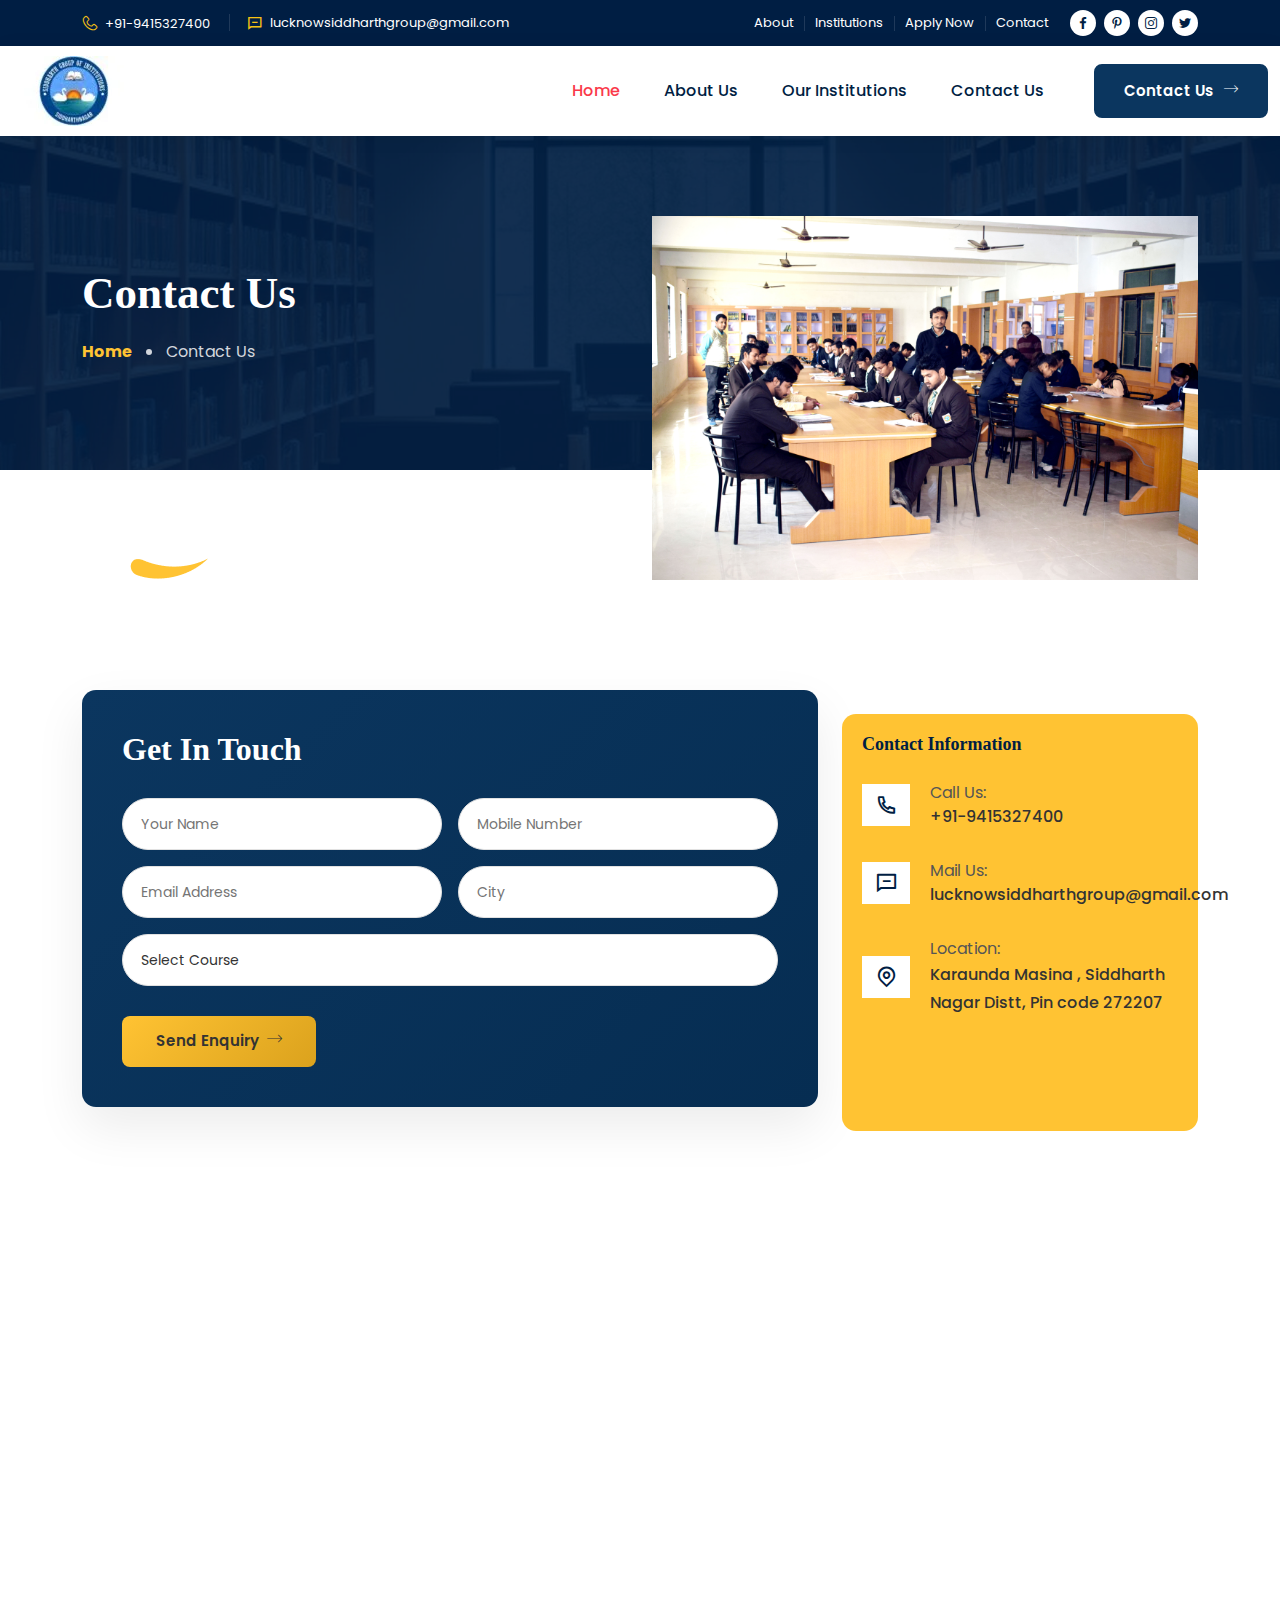
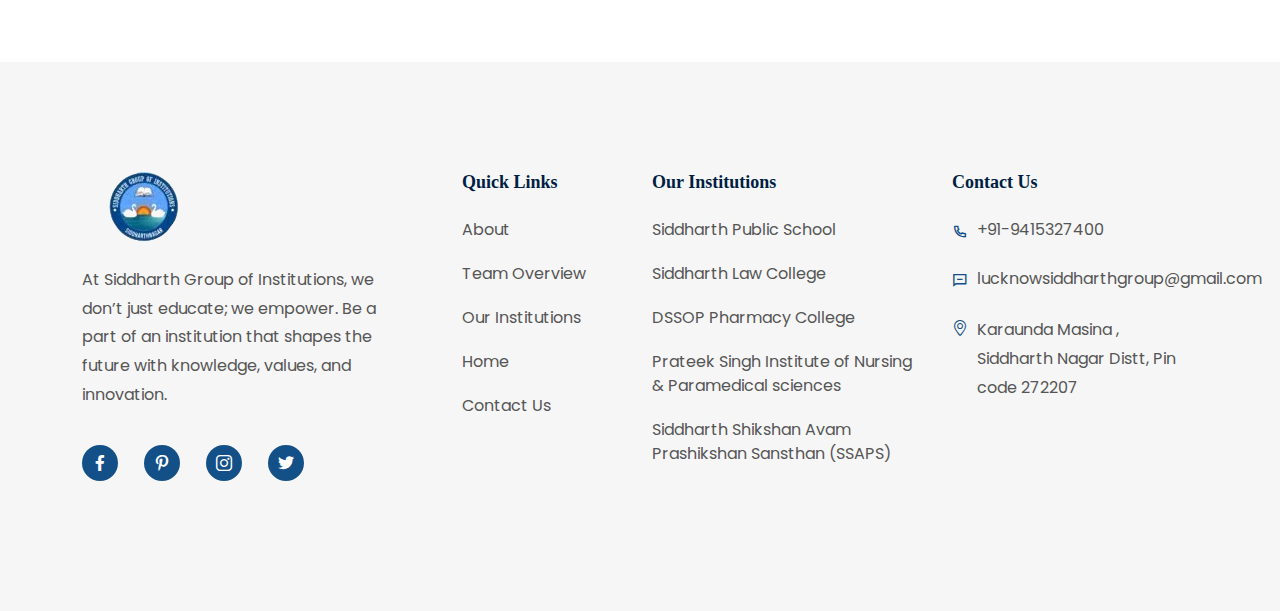
<file: contact.html>
<!DOCTYPE html>
<html lang="zxx">

    <head>
        <meta charset="UTF-8">
        <meta name="viewport" content="width=device-width, initial-scale=1.0">
        <title>Siddharth Group of Institutions</title>

        <!-- CSS Files -->
        <link rel="stylesheet" href="assets/css/bootstrap.min.css">
        <link rel="stylesheet" href="assets/css/swiper-bundle.min.css">
        <link rel="stylesheet" href="assets/css/scrollCue.css">
        <link rel="stylesheet" href="assets/css/remixicon.css">
        <link rel="stylesheet" href="assets/css/flaticon.css">
        <link rel="stylesheet" href="assets/css/style.css">
        <link rel="stylesheet" href="assets/css/responsive.css">
        <link
            rel="stylesheet"
            href="https://cdnjs.cloudflare.com/ajax/libs/font-awesome/5.15.4/css/all.min.css" />

        <link href="assets/img/sgi/sgi-logo.webp" type="image/x-icon"
            rel="icon">
    </head>

    <body>

        <!-- Start Top Header Area -->
        <div class="top-header-area">
            <div class="container-fluid">
                <div class="row align-items-center">
                    <div class="col-lg-6 col-md-12">
                        <div class="top-header-list">
                            <ul class="list-unstyled ps-0 mb-0">
                                <li class="d-inline-block">
                                    <a
                                        class="text-decoration-none d-flex align-items-center"
                                        href="tel:+91-9415327400">
                                        <i class="flaticon-call"></i>
                                        +91-9415327400
                                    </a>
                                </li>
                                <li class="d-inline-block">
                                    <a
                                        class="text-decoration-none d-flex align-items-center"
                                        href="mailto:lucknowsiddharthgroup@gmail.com">
                                        <i class="ri-message-line"></i>
                                        <span
                                            class="__cf_email__">lucknowsiddharthgroup@gmail.com</span>
                                    </a>
                                </li>
                            </ul>
                        </div>
                    </div>
                    <div class="col-lg-6 col-md-12">
                        <div class="top-header-social-list text-end">
                            <ul class="list-unstyled ps-0 mb-0">
                                <li class="d-inline-block">
                                    <ul
                                        class="list-unstyled ps-0 mb-0 pages-link">
                                        <li class="d-inline-block">
                                            <a class="text-decoration-none"
                                                href="about.html">About</a>
                                        </li>
                                        <li class="d-inline-block">
                                            <a class="text-decoration-none"
                                                href="colleges.html">Institutions</a>
                                        </li>
                                        <li class="d-inline-block">
                                            <a class="text-decoration-none"
                                                href="#">Apply Now</a>
                                        </li>
                                        <li class="d-inline-block">
                                            <a class="text-decoration-none"
                                                href="contact.html">Contact</a>
                                        </li>
                                    </ul>
                                </li>
                                <li class="d-inline-block">
                                    <ul
                                        class="list-unstyled ps-0 mb-0 social-link">
                                        <li class="d-inline-block">
                                            <a class="text-decoration-none"
                                                href="https://www.facebook.com/"
                                                target="_blank">
                                                <i
                                                    class="flaticon-facebook-app-symbol"></i>
                                            </a>
                                        </li>
                                        <li class="d-inline-block">
                                            <a class="text-decoration-none"
                                                href="https://www.pinterest.com/"
                                                target="_blank">
                                                <i
                                                    class="flaticon-pinterest"></i>
                                            </a>
                                        </li>
                                        <li class="d-inline-block">
                                            <a class="text-decoration-none"
                                                href="https://www.instagram.com/"
                                                target="_blank">
                                                <i
                                                    class="flaticon-instagram"></i>
                                            </a>
                                        </li>
                                        <li class="d-inline-block">
                                            <a class="text-decoration-none"
                                                href="https://twitter.com/"
                                                target="_blank">
                                                <i class="flaticon-twitter"></i>
                                            </a>
                                        </li>
                                    </ul>
                                </li>
                            </ul>
                        </div>
                    </div>
                </div>
            </div>
        </div>
        <!-- End Top Header Area -->

        <!-- Start Navbar Area -->
        <nav class="navbar navbar-expand-lg" id="navbar">
            <div class="container-fluid">
                <a class="navbar-brand" href="index.html">
                    <img class="black-logo" src="assets/img/sgi/sgi-logo.webp"
                        alt="black-logo">
                </a>
                <a class="navbar-toggler text-decoration-none"
                    data-bs-toggle="offcanvas" href="#navbarOffcanvas"
                    role="button" aria-controls="navbarOffcanvas">
                    <span class="burger-menu">
                        <span class="top-bar"></span>
                        <span class="middle-bar"></span>
                        <span class="bottom-bar"></span>
                    </span>
                </a>
                <div class="collapse navbar-collapse">
                    <ul class="navbar-nav ms-auto">

                        <li class="nav-item">
                            <a href="index.html"
                                class=" nav-link active">
                                Home
                            </a>
                        </li>

                        <li class="nav-item">
                            <a href="about.html" class="nav-link">
                                About Us

                            </a>
                        </li>

                        <li class="nav-item">
                            <a href="colleges.html" class="nav-link">
                                Our Institutions
                            </a>
                        </li>

                        <li class="nav-item">
                            <a href="contact.html" class="nav-link">
                                Contact Us
                            </a>
                        </li>
                    </ul>
                    <div class="others-option">
                        <div class="d-flex align-items-center">
                            <div class="option-item">
                                <a href="contact.html"
                                    class="abt-arrow-btn">
                                    Contact Us
                                    <i class="flaticon-right-arrow"></i>
                                </a>
                            </div>
                        </div>
                    </div>
                </div>
            </div>
        </nav>
        <!-- End Navbar Area -->

        <!-- Start Responsive Navbar Area -->
        <div class="responsive-navbar offcanvas offcanvas-end border-0"
            data-bs-backdrop="static" tabindex="-1" id="navbarOffcanvas">
            <div class="offcanvas-header">
                <a href="index.html" class="logo d-inline-block">
                    <img src="assets/img/sgi/sgi-logo.webp" alt="logo">
                </a>
                <button type="button"
                    class="close-btn bg-transparent position-relative lh-1 p-0 border-0"
                    data-bs-dismiss="offcanvas" aria-label="Close">
                    <i class="ri-close-fill"></i>
                </button>
            </div>
            <div class="offcanvas-body">
                <ul class="responsive-menu">
                    <li class="responsive-menu-list without-icon">
                        <a href="index.html" class="nav-link">
                            Home
                        </a>
                    </li>
                    <li class="responsive-menu-list without-icon">
                        <a href="about.html" class="nav-link">
                            About Us
                        </a>
                    </li>
                    <li class="responsive-menu-list without-icon">
                        <a href="college.html" class="nav-link">
                            Our Institutions
                        </a>
                    </li>

                    <li class="responsive-menu-list without-icon">
                        <a href="contact.html" class="nav-link">
                            Contact Us
                        </a>
                    </li>
                </ul>
            </div>
        </div>
        <!-- End Responsive Navbar Area -->

        <!-- Start Pages Banner Area -->
        <div class="pages-banner-area">
            <div class="container-fluid">
                <div class="row">
                    <div class="col-lg-6">
                        <div class="pages-title">
                            <h2>Contact Us</h2>
                            <ul class="list-unstyled ps-0 mb-0">
                                <li class="d-inline-block">
                                    <a class="text-decoration-none"
                                        href="index.html">
                                        Home
                                    </a>
                                </li>
                                <li class="d-inline-block">
                                    Contact Us
                                </li>
                            </ul>
                        </div>
                    </div>
                    <div class="col-lg-6">
                        <div class="pages-image">
                            <img src="assets/img/sgi/about.jpeg"
                                alt="pages-image">
                        </div>
                    </div>
                </div>
            </div>
            <div class="shape-7">
                <img src="assets/img/shape/shape-7.png" alt="shape">
            </div>
        </div>
        <!-- End Pages Banner Area -->

        <!-- Start Contact Area -->
        <div class="contact-area pt-100 pb-75">
            <div class="container">
                <div class="row">
                    <div class="col-lg-8">
                        <div class="clg-contact-form">
                            <h1 class="clg-form-title">Get In Touch</h1>
                            <form>
                                <div class="row g-3">
                                    <!-- Name -->
                                    <div class="col-lg-6">
                                        <div class="clg-form-group">
                                            <input type="text" class="clg-input"
                                                placeholder="Your Name">
                                        </div>
                                    </div>

                                    <!-- Phone -->
                                    <div class="col-lg-6">
                                        <div class="clg-form-group">
                                            <input type="tel" class="clg-input"
                                                placeholder="Mobile Number">
                                        </div>
                                    </div>

                                    <!-- Email -->
                                    <div class="col-lg-6">
                                        <div class="clg-form-group">
                                            <input type="email"
                                                class="clg-input"
                                                placeholder="Email Address">
                                        </div>
                                    </div>

                                    <!-- City -->
                                    <div class="col-lg-6">
                                        <div class="clg-form-group">
                                            <input type="text" class="clg-input"
                                                placeholder="City">
                                        </div>
                                    </div>

                                    <!-- Courses Select -->
                                    <div class="col-lg-12">
                                        <div class="clg-form-group">
                                            <select class="clg-select">
                                                <option selected disabled>Select
                                                    Course</option>
                                                <option>B.Tech</option>
                                                <option>MBA</option>
                                                <option>BCA</option>
                                                <option>MCA</option>
                                                <option>B.Sc</option>
                                                <option>Diploma</option>
                                            </select>
                                        </div>
                                    </div>
                                </div>

                                <!-- Submit -->
                                <button type="submit" class="clg-submit-btn">
                                    Send Enquiry
                                    <i class="flaticon-right-arrow"></i>
                                </button>
                            </form>
                        </div>
                    </div>

                    <div class="col-lg-4">
                        <div class="contact-information mt-4 lg-mt-0">
                            <h3>Contact Information</h3>
                            <div
                                class="information-card d-flex align-items-center">
                                <div class="icon">
                                    <i class="ri-phone-line"></i>
                                </div>
                                <div class="content">
                                    <span>Call Us:</span>
                                    <a class="d-block text-decoration-none"
                                        href="tel:45993939990">+91-9415327400</a>
                                </div>
                            </div>
                            <div
                                class="information-card d-flex align-items-center">
                                <div class="icon">
                                    <i class="ri-message-line"></i>
                                </div>
                                <div class="content">
                                    <span>Mail Us:</span>
                                    <a class="d-block text-decoration-none"
                                        href="https://templates.hibotheme.com/cdn-cgi/l/email-protection#f293969f93818782829d8086b2959f939b9edc919d9f"><span
                                            class="__cf_email__"
                                            data-cfemail="d2b3b6bfb3a1a7a2a2bda0a692b5bfb3bbbefcb1bdbf">lucknowsiddharthgroup@gmail.com</span></a>
                                </div>
                            </div>
                            <div
                                class="information-card d-flex align-items-center">
                                <div class="icon">
                                    <i class="ri-map-pin-line"></i>
                                </div>
                                <div class="content">
                                    <span class="d-block">Location:</span>
                                    <p>Karaunda Masina , Siddharth Nagar Distt,
                                        Pin code 272207</p>
                                </div>
                            </div>
                        </div>
                    </div>
                </div>
            </div>
        </div>
        <!-- End Contact Area -->

        <!-- Start Contact Map -->
        <div class="contact-map">
            <div class="container-fluid">
                <iframe
                    src="https://www.google.com/maps/embed?pb=!1m18!1m12!1m3!1d3546.330885665305!2d83.08293527451876!3d27.271507244581258!2m3!1f0!2f0!3f0!3m2!1i1024!2i768!4f13.1!3m3!1m2!1s0x3996c5a6927946c9%3A0x1bf0db1713128179!2sSiddharth%20Group%20of%20Institutions!5e0!3m2!1sen!2sin!4v1771074148115!5m2!1sen!2sin"></iframe>
            </div>
        </div>
        <!-- End Contact Map -->

        <!-- Start Footer Area -->
        <footer class="footer-area pt-100 pb-75">
            <div class="container">
                <div class="row gy-4">

                    <!-- About Section -->
                    <div class="col-lg-4 col-md-6">
                        <div class="single-footer-widget about">
                            <img src="assets/img/sgi/sgi-logos.png" />
                            <p class="mt-4">
                                At Siddharth Group of Institutions, we don’t
                                just educate; we empower. Be a part of an
                                institution that shapes the future with
                                knowledge, values, and innovation.
                            </p>

                            <ul class="social-link list-unstyled d-flex gap-3">
                                <li><a href="#"><i
                                            class="flaticon-facebook-app-symbol"></i></a></li>
                                <li><a href="#"><i
                                            class="flaticon-pinterest"></i></a></li>
                                <li><a href="#"><i
                                            class="flaticon-instagram"></i></a></li>
                                <li><a href="#"><i
                                            class="flaticon-twitter"></i></a></li>
                            </ul>
                        </div>
                    </div>

                    <!-- Quick Links -->
                    <div class="col-lg-2 col-md-6">
                        <div class="single-footer-widget">
                            <h3>Quick Links</h3>
                            <ul class="list-unstyled">
                                <li><a
                                        href="about.html">About</a></li>
                                <li><a
                                        href="team.html">Team
                                        Overview</a></li>
                                <li><a href="colleges.html">Our
                                        Institutions
                                    </a></li>
                                <li><a href="index.html">Home</a></li>
                                <li><a
                                        href="contact.html">Contact
                                        Us</a></li>
                            </ul>
                        </div>
                    </div>

                    <!-- Institutions -->
                    <div class="col-lg-3 col-md-6">
                        <div class="single-footer-widget">
                            <h3>Our Institutions</h3>
                            <ul class="list-unstyled">
                                <li><a href="#">Siddharth Public School</a></li>
                                <li><a href="#">Siddharth Law College</a></li>
                                <li><a href="#">DSSOP Pharmacy College</a></li>
                                <li><a href="#">Prateek Singh Institute of
                                        Nursing & Paramedical sciences</a></li>
                                <li><a href="#">
                                        Siddharth Shikshan Avam Prashikshan
                                        Sansthan (SSAPS)</a></li>
                            </ul>
                        </div>
                    </div>

                    <!-- Contact -->
                    <div class="col-lg-3 col-md-6">
                        <div class="single-footer-widget contact">
                            <h3>Contact Us</h3>
                            <ul class="list-unstyled">
                                <li>
                                    <a href="tel:45993939990">
                                        +91-9415327400 <i
                                            class="ri-phone-line"></i>
                                    </a>
                                </li>
                                <li>
                                    <a
                                        href="mailto:lucknowsiddharthgroup@gmail.com">
                                        lucknowsiddharthgroup@gmail.com <i
                                            class="ri-message-line"></i>
                                    </a>
                                </li>
                                <li>
                                    <i class="flaticon-placeholder"></i>
                                    <p class="mb-0">
                                        Karaunda Masina , Siddharth Nagar Distt,
                                        Pin code 272207
                                    </p>
                                </li>
                            </ul>
                        </div>
                    </div>

                </div>
            </div>
        </footer>
        <!-- End Footer Area -->

        <!-- Back to Top -->
        <button type="button" id="back-to-top">
            <i class="ri-arrow-up-double-fill"></i>
        </button>
        <!-- End Back to Top -->

        <!-- Js Files -->
        <script data-cfasync="false"
            src="https://templates.hibotheme.com/cdn-cgi/scripts/5c5dd728/cloudflare-static/email-decode.min.js"></script><script
            src="assets/js/bootstrap.bundle.min.js"></script>
        <script src="assets/js/swiper-bundle.min.js"></script>
        <script src="assets/js/fslightbox.js"></script>
        <script src="assets/js/scrollCue.min.js"></script>
        <script src="assets/js/custom.js"></script>
        <script defer
            src="https://static.cloudflareinsights.com/beacon.min.js/vcd15cbe7772f49c399c6a5babf22c1241717689176015"
            integrity="sha512-ZpsOmlRQV6y907TI0dKBHq9Md29nnaEIPlkf84rnaERnq6zvWvPUqr2ft8M1aS28oN72PdrCzSjY4U6VaAw1EQ=="
            data-cf-beacon='{"version":"2024.11.0","token":"5fe684bbe2954c839d4575e6915100ba","r":1,"server_timing":{"name":{"cfCacheStatus":true,"cfEdge":true,"cfExtPri":true,"cfL4":true,"cfOrigin":true,"cfSpeedBrain":true},"location_startswith":null}}'
            crossorigin="anonymous"></script>
    </body>
</html>
</file>
<file: assets/css/scrollCue.css>
/**-----------------------

 scrollCue.js - ver.2.0.0
 URL : https://prjct-samwest.github.io/scrollCue/

 created by SamWest.
 Copyright (c) 2020 SamWest.
 This plugin is released under the MIT License.

 -----------------------**/
/**  ---------------
     fadeIn
*/
[data-cue="fadeIn"], [data-cues="fadeIn"] > * {
  opacity: 0;
}

@keyframes fadeIn {
  from {
    opacity: 0;
  }
  to {
    opacity: 1;
  }
}

/**  ---------------
     slideInLeft
*/
[data-cue="slideInLeft"], [data-cues="slideInLeft"] > * {
  opacity: 0;
}

@keyframes slideInLeft {
  from {
    opacity: 0;
    transform: translateX(-30px);
  }
  to {
    opacity: 1;
    transform: translateX(0);
  }
}

/**  ---------------
     slideInRight
*/
[data-cue="slideInRight"], [data-cues="slideInRight"] > * {
  opacity: 0;
}

@keyframes slideInRight {
  from {
    opacity: 0;
    transform: translateX(30px);
  }
  to {
    opacity: 1;
    transform: translateX(0);
  }
}

/**  ---------------
     slideInDown
*/
[data-cue="slideInDown"], [data-cues="slideInDown"] > * {
  opacity: 0;
}

@keyframes slideInDown {
  from {
    opacity: 0;
    transform: translateY(-30px);
  }
  to {
    opacity: 1;
    transform: translateY(0);
  }
}

/**  ---------------
     slideInUp
*/
[data-cue="slideInUp"], [data-cues="slideInUp"] > * {
  opacity: 0;
}

@keyframes slideInUp {
  from {
    opacity: 0;
    transform: translateY(30px);
  }
  to {
    opacity: 1;
    transform: translateY(0);
  }
}

/**  ---------------
     zoomIn
*/
[data-cue="zoomIn"], [data-cues="zoomIn"] > * {
  opacity: 0;
}

@keyframes zoomIn {
  from {
    opacity: 0;
    transform: scale(0.8);
  }
  to {
    opacity: 1;
    transform: scale(1);
  }
}

/**  ---------------
     zoomOut
*/
[data-cue="zoomOut"], [data-cues="zoomOut"] > * {
  opacity: 0;
}

@keyframes zoomOut {
  from {
    opacity: 0;
    transform: scale(1.2);
  }
  to {
    opacity: 1;
    transform: scale(1);
  }
}

/**  ---------------
     rotateIn
*/
[data-cue="rotateIn"], [data-cues="rotateIn"] > * {
  opacity: 0;
}

@keyframes rotateIn {
  from {
    opacity: 0;
    transform: rotateZ(-15deg);
  }
  to {
    opacity: 1;
    transform: rotateZ(0deg);
  }
}

/**  ---------------
     bounceIn
*/
[data-cue="bounceIn"], [data-cues="bounceIn"] > * {
  opacity: 0;
}

@keyframes bounceIn {
  0% {
    transform: scale3d(0.3, 0.3, 0.3);
  }
  20% {
    transform: scale3d(1.1, 1.1, 1.1);
  }
  40% {
    transform: scale3d(0.9, 0.9, 0.9);
  }
  60% {
    opacity: 1;
    transform: scale3d(1.03, 1.03, 1.03);
  }
  80% {
    transform: scale3d(0.97, 0.97, 0.97);
  }
  100% {
    opacity: 1;
    transform: scale3d(1, 1, 1);
  }
}

/**  ---------------
     bounceInLeft
*/
[data-cue="bounceInLeft"], [data-cues="bounceInLeft"] > * {
  opacity: 0;
}

@keyframes bounceInLeft {
  from,
  60%,
  75%,
  90%,
  to {
    animation-timing-function: cubic-bezier(0.215, 0.61, 0.355, 1);
  }
  0% {
    opacity: 0;
    transform: translate3d(-3000px, 0, 0);
  }
  60% {
    opacity: 1;
    transform: translate3d(25px, 0, 0);
  }
  75% {
    transform: translate3d(-10px, 0, 0);
  }
  90% {
    transform: translate3d(5px, 0, 0);
  }
  to {
    opacity: 1;
    transform: translate3d(0, 0, 0);
  }
}

/**  ---------------
     bounceInRight
*/
[data-cue="bounceInRight"], [data-cues="bounceInRight"] > * {
  opacity: 0;
}

@keyframes bounceInRight {
  from,
  60%,
  75%,
  90%,
  to {
    animation-timing-function: cubic-bezier(0.215, 0.61, 0.355, 1);
  }
  from {
    opacity: 0;
    transform: translate3d(3000px, 0, 0);
  }
  60% {
    opacity: 1;
    transform: translate3d(-25px, 0, 0);
  }
  75% {
    transform: translate3d(10px, 0, 0);
  }
  90% {
    transform: translate3d(-5px, 0, 0);
  }
  to {
    opacity: 1;
    transform: translate3d(0, 0, 0);
  }
}

/**  ---------------
     bounceInDown
*/
[data-cue="bounceInDown"], [data-cues="bounceInDown"] > * {
  opacity: 0;
}

@keyframes bounceInDown {
  from,
  60%,
  75%,
  90%,
  to {
    animation-timing-function: cubic-bezier(0.215, 0.61, 0.355, 1);
  }
  0% {
    opacity: 0;
    transform: translate3d(0, -3000px, 0);
  }
  60% {
    opacity: 1;
    transform: translate3d(0, 25px, 0);
  }
  75% {
    transform: translate3d(0, -10px, 0);
  }
  90% {
    transform: translate3d(0, 5px, 0);
  }
  to {
    opacity: 1;
    transform: translate3d(0, 0, 0);
  }
}

/**  ---------------
     bounceInUp
*/
[data-cue="bounceInUp"], [data-cues="bounceInUp"] > * {
  opacity: 0;
}

@keyframes bounceInUp {
  from,
  60%,
  75%,
  90%,
  to {
    animation-timing-function: cubic-bezier(0.215, 0.61, 0.355, 1);
  }
  from {
    opacity: 0;
    transform: translate3d(0, 3000px, 0);
  }
  60% {
    opacity: 1;
    transform: translate3d(0, -20px, 0);
  }
  75% {
    transform: translate3d(0, 10px, 0);
  }
  90% {
    transform: translate3d(0, -5px, 0);
  }
  to {
    opacity: 1;
    transform: translate3d(0, 0, 0);
  }
}

/**  ---------------
     flipInX
*/
[data-cue="flipInX"], [data-cues="flipInX"] > * {
  opacity: 0;
  backface-visibility: visible;
}

@keyframes flipInX {
  from {
    transform: perspective(400px) rotate3d(1, 0, 0, 90deg);
    animation-timing-function: ease-in;
    opacity: 0;
  }
  40% {
    transform: perspective(400px) rotate3d(1, 0, 0, -20deg);
    animation-timing-function: ease-in;
  }
  60% {
    transform: perspective(400px) rotate3d(1, 0, 0, 10deg);
    opacity: 1;
  }
  80% {
    transform: perspective(400px) rotate3d(1, 0, 0, -5deg);
  }
  to {
    opacity: 1;
    transform: perspective(400px);
  }
}

/**  ---------------
     flipInY
*/
[data-cue="flipInY"], [data-cues="flipInY"] > * {
  opacity: 0;
  backface-visibility: visible;
}

@keyframes flipInY {
  from {
    transform: perspective(400px) rotate3d(0, 1, 0, 90deg);
    animation-timing-function: ease-in;
    opacity: 0;
  }
  40% {
    transform: perspective(400px) rotate3d(0, 1, 0, -20deg);
    animation-timing-function: ease-in;
  }
  60% {
    transform: perspective(400px) rotate3d(0, 1, 0, 10deg);
    opacity: 1;
  }
  80% {
    transform: perspective(400px) rotate3d(0, 1, 0, -5deg);
  }
  to {
    opacity: 1;
    transform: perspective(400px);
  }
}
</file>
<file: assets/css/flaticon.css>
@font-face {
    font-family: "flaticon";
    src: url("../fonts/flaticonbbdb.ttf?7be7afcbec68da45f5e3173beb40f7c7") format("truetype"),
url("../fonts/flaticonbbdb.woff?7be7afcbec68da45f5e3173beb40f7c7") format("woff"),
url("../fonts/flaticonbbdb.woff2?7be7afcbec68da45f5e3173beb40f7c7") format("woff2"),
url("../fonts/flaticonbbdb.eot?7be7afcbec68da45f5e3173beb40f7c7#iefix") format("embedded-opentype"),
url("../fonts/flaticonbbdb.svg?7be7afcbec68da45f5e3173beb40f7c7#flaticon_mycollection") format("svg");
}

i[class^="flaticon-"]:before, i[class*=" flaticon-"]:before {
    font-family: flaticon !important;
    font-style: normal;
    font-weight: normal !important;
    font-variant: normal;
    text-transform: none;
    line-height: 1;
    -webkit-font-smoothing: antialiased;
    -moz-osx-font-smoothing: grayscale;
}

.flaticon-facebook-app-symbol:before {
    content: "\f101";
}
.flaticon-earth-globe:before {
    content: "\f102";
}
.flaticon-search:before {
    content: "\f103";
}
.flaticon-search-1:before {
    content: "\f104";
}
.flaticon-tick:before {
    content: "\f105";
}
.flaticon-location:before {
    content: "\f106";
}
.flaticon-loan:before {
    content: "\f107";
}
.flaticon-quote:before {
    content: "\f108";
}
.flaticon-placeholder:before {
    content: "\f109";
}
.flaticon-left-arrow:before {
    content: "\f10a";
}
.flaticon-right-arrow:before {
    content: "\f10b";
}
.flaticon-placeholder-1:before {
    content: "\f10c";
}
.flaticon-instagram:before {
    content: "\f10d";
}
.flaticon-play:before {
    content: "\f10e";
}
.flaticon-apple:before {
    content: "\f10f";
}
.flaticon-twitter:before {
    content: "\f110";
}
.flaticon-globe:before {
    content: "\f111";
}
.flaticon-star:before {
    content: "\f112";
}
.flaticon-location-1:before {
    content: "\f113";
}
.flaticon-book:before {
    content: "\f114";
}
.flaticon-star-1:before {
    content: "\f115";
}
.flaticon-graduate:before {
    content: "\f116";
}
.flaticon-play-button:before {
    content: "\f117";
}
.flaticon-checked:before {
    content: "\f118";
}
.flaticon-checked-1:before {
    content: "\f119";
}
.flaticon-magnifying-glass:before {
    content: "\f11a";
}
.flaticon-user:before {
    content: "\f11b";
}
.flaticon-google-play:before {
    content: "\f11c";
}
.flaticon-check:before {
    content: "\f11d";
}
.flaticon-calendar:before {
    content: "\f11e";
}
.flaticon-search-2:before {
    content: "\f11f";
}
.flaticon-phone-call:before {
    content: "\f120";
}
.flaticon-comment:before {
    content: "\f121";
}
.flaticon-mortarboard:before {
    content: "\f122";
}
.flaticon-chat-box:before {
    content: "\f123";
}
.flaticon-play-1:before {
    content: "\f124";
}
.flaticon-humanitarian:before {
    content: "\f125";
}
.flaticon-pinterest:before {
    content: "\f126";
}
.flaticon-search-3:before {
    content: "\f127";
}
.flaticon-blackboard:before {
    content: "\f128";
}
.flaticon-pencils:before {
    content: "\f129";
}
.flaticon-projector-screen:before {
    content: "\f12a";
}
.flaticon-pen-drive:before {
    content: "\f12b";
}
.flaticon-agenda:before {
    content: "\f12c";
}
.flaticon-desk:before {
    content: "\f12d";
}
.flaticon-lamp:before {
    content: "\f12e";
}
.flaticon-library:before {
    content: "\f12f";
}
.flaticon-diploma:before {
    content: "\f130";
}
.flaticon-pencil:before {
    content: "\f131";
}
.flaticon-laptop:before {
    content: "\f132";
}
.flaticon-book-1:before {
    content: "\f133";
}
.flaticon-ruler:before {
    content: "\f134";
}
.flaticon-backpack:before {
    content: "\f135";
}
.flaticon-open-book:before {
    content: "\f136";
}
.flaticon-graduation-cap:before {
    content: "\f137";
}
.flaticon-speech:before {
    content: "\f138";
}
.flaticon-bookcase:before {
    content: "\f139";
}
.flaticon-book-2:before {
    content: "\f13a";
}
.flaticon-graduate-1:before {
    content: "\f13b";
}
.flaticon-books:before {
    content: "\f13c";
}
.flaticon-marker:before {
    content: "\f13d";
}
.flaticon-science:before {
    content: "\f13e";
}
.flaticon-stand:before {
    content: "\f13f";
}
.flaticon-projector:before {
    content: "\f140";
}
.flaticon-flask:before {
    content: "\f141";
}
.flaticon-abacus:before {
    content: "\f142";
}
.flaticon-university:before {
    content: "\f143";
}
.flaticon-test-tube:before {
    content: "\f144";
}
.flaticon-folder:before {
    content: "\f145";
}
.flaticon-fountain-pen:before {
    content: "\f146";
}
.flaticon-shelf:before {
    content: "\f147";
}
.flaticon-tablet:before {
    content: "\f148";
}
.flaticon-eraser:before {
    content: "\f149";
}
.flaticon-abc-block:before {
    content: "\f14a";
}
.flaticon-globe-1:before {
    content: "\f14b";
}
.flaticon-school-bell:before {
    content: "\f14c";
}
.flaticon-science-1:before {
    content: "\f14d";
}
.flaticon-calculator:before {
    content: "\f14e";
}
.flaticon-printer:before {
    content: "\f14f";
}
.flaticon-exam:before {
    content: "\f150";
}
.flaticon-microscope:before {
    content: "\f151";
}
.flaticon-notebook:before {
    content: "\f152";
}
.flaticon-briefcase:before {
    content: "\f153";
}
.flaticon-maths:before {
    content: "\f154";
}
.flaticon-student-card:before {
    content: "\f155";
}
.flaticon-paint-brush:before {
    content: "\f156";
}
.flaticon-lectern:before {
    content: "\f157";
}
.flaticon-trophy:before {
    content: "\f158";
}
.flaticon-chair:before {
    content: "\f159";
}
.flaticon-play-buttton:before {
    content: "\f15a";
}
.flaticon-chatting:before {
    content: "\f15b";
}
.flaticon-writing:before {
    content: "\f15c";
}
.flaticon-user-1:before {
    content: "\f15d";
}
.flaticon-calendar-1:before {
    content: "\f15e";
}
.flaticon-chat:before {
    content: "\f15f";
}
.flaticon-calendar-2:before {
    content: "\f160";
}
.flaticon-call:before {
    content: "\f161";
}
.flaticon-user-2:before {
    content: "\f162";
}
</file>
<file: assets/css/style.css>
/*
@File: Adma Template Styles

* This file contains the styling for the actual template, this
is the file you need to edit to change the look of the
template.

This files table contents are outlined below>>>>>

*******************************************
*******************************************


** - Default Style
** - Section Title Style
** - Top Header Area Style
** - Navbar Area Style
** - Hero Area Style
** - About Area Style
** - Graduets Area Style
** - Funfact Area Style
** - Apply Area Style
** - Events Area Style
** - Tuition Area Style
** - Facilities Area Style
** - Testimonial Area Style
** - Partner Area Style
** - Footer Area Style
** - Overview Area Style
** - Programs Area Style
** - Upcoming Area Style
** - Application Area Style
** - Blog Area Style
** - Admission Area Style
** - Adma About Area Style
** - Video Area Style
** - Student Area Style
** - Counter Area Style
** - Choose Area Style
** - Newsletter Area Style
** - Page Banner Area Style
** - Fitness Area Style
** - Support Area Style
** - Contact Area Style
*/
/*================================================
Default Style
=================================================*/
@import url("https://fonts.googleapis.com/css2?family=Poppins:ital,wght@0,100;0,200;0,300;0,400;0,500;0,600;0,700;0,800;0,900;1,100;1,200;1,300;1,400;1,500;1,600;1,700;1,800;1,900&amp;family=Roboto+Slab:wght@100;200;300;400;500;600;700;800;900&amp;display=swap");

:root {
  --heading-font-family: "Roboto Slab", serif;
  --body-font-family: "Poppins", sans-serif;
  --fontSize: 16px;
  --primaryColor: #FA394A;
  --secenderyColor: #FFC333;
  --whiteColor: #ffffff;
  --blackColor: rgb(0, 30, 67);
  --paragraphColor: #555;
  --transition: .5s;
}

body {
  margin: 0;
  padding: 0;
  color: var(--paragraphColor);
  font-weight: 400;
  font-size: var(--fontSize);
  font-family: var(--body-font-family);
}

.h1,
.h2,
.h3,
.h4,
.h5,
.h6,
h1,
h2,
h3,
h4,
h5,
h6 {
  font-weight: 800;
  color: var(--blackColor);
  font-family: var(--heading-font-family);
}

a {
  transition: var(--transition);
  color: var(--blackColor);
  outline: 0 !important;
}

a:hover {
  color: var(--primaryColor);
}

.d-table {
  width: 100%;
  height: 100%;
}

.d-table-cell {
  vertical-align: middle;
}

img {
  max-width: 100%;
  height: auto;
}

p {
  line-height: 1.8;
  font-size: 16px;
  margin-bottom: 15px;
  color: var(--paragraphColor);
  font-family: var(--body-font-family);
}

p:last-child {
  margin-bottom: 0;
}

.form-control:focus {
  outline: none;
  box-shadow: none;
  border-color: var(--primaryColor) !important;
}

.ptb-100 {
  padding-top: 40px;
  padding-bottom: 30px;
}

.pt-100 {
  padding-top: 110px;
}

.pb-100 {
  padding-bottom: 110px;
}

.pt-75 {
  padding-top: 85px;
}

.pb-75 {
  padding-bottom: 85px;
}

.pb-30 {
  padding-bottom: 30px;
}

.pt-30 {
  padding-top: 30px;
}

.px-30 {
  padding-left: 50px;
  padding-right: 50px;
}

/*=========================================
Default Btn
===========================================*/
.default-btn {
  padding: 15px 33px;
  display: flex;
  align-items: center;
  justify-content: center;
  color: var(--whiteColor) !important;
  background-color: var(--primaryColor);
  font-family: var(--heading-font-family);
  font-size: 16px;
  font-weight: 700;
}

.default-btn i {
  line-height: 0;
  font-size: 25px;
  margin-left: 19px;
  position: relative;
}

.default-btn:hover {
  color: var(--blackColor) !important;
  background-color: var(--whiteColor);
}

.default-btn.style-2:hover {
  color: var(--whiteColor) !important;
  background-color: var(--blackColor);
}

.arrow-btn {
  margin-right: 40px;
  position: relative;
  display: inline-block;
  color: var(--secenderyColor);
  font-family: var(--heading-font-family);
  font-size: 16px;
  font-weight: 700;
}

.arrow-btn i {
  top: 2px;
  line-height: 0;
  font-size: 25px;
  margin-left: 15px;
  position: absolute;
}

.arrow-btn::before {
  left: 0;
  bottom: 0;
  height: 1px;
  width: 100%;
  content: "";
  position: absolute;
  transition: var(--transition);
  background-color: var(--secenderyColor);
}

.arrow-btn::after {
  left: 0;
  bottom: 0;
  height: 1px;
  width: 0;
  content: "";
  position: absolute;
  transition: var(--transition);
  background-color: var(--whiteColor);
}

.arrow-btn:hover {
  color: var(--whiteColor);
}

.arrow-btn:hover::before {
  opacity: 0;
}

.arrow-btn:hover::after {
  width: 100%;
}

@keyframes rotateme {
  from {
    transform: rotate(0deg);
  }

  to {
    transform: rotate(360deg);
  }
}

@keyframes zoom-in-zoom-out {
  0% {
    transform: scale(1, 1);
  }

  50% {
    transform: scale(1.2, 1.2);
  }

  100% {
    transform: scale(1, 1);
  }
}

@keyframes MOVE-BG {
  0% {
    transform: translateX(0);
  }

  50% {
    transform: translateX(60px);
  }

  100% {
    transform: translateX(0);
  }
}

@keyframes fadeInDown {
  0% {
    opacity: 0;
    transform: translate3d(0, -100%, 0);
  }

  to {
    opacity: 1;
    transform: translateZ(0);
  }
}

/*=========================================
Section Title Style
===========================================*/
.section-title {
  max-width: 700px;
  margin-bottom: 35px !important;
  margin-top: 30px !important;
}

.section-title h2 {
  font-size: 42px;
  line-height: 1.3;
  margin-bottom: 0;
}

/*================================================
Top Header Area Style
=================================================*/
.top-header-area {
  background-color: var(--blackColor);
  padding-top: 10px;
  padding-bottom: 10px;
}

.top-header-area .container-fluid {
  max-width: 1680px;
  padding-left: 30px;
  padding-right: 30px;
}

.top-header-area.style-2 {
  background-color: #0b365f;
}

.top-header-area.style-3 .container-fluid {
  max-width: 1520px;
  padding-left: 30px;
  padding-right: 30px;
}

.top-header-area.pages-style .container-fluid {
  max-width: 1480px;
  padding-left: 30px;
  padding-right: 30px;
}

.top-header-list ul li {
  margin-right: 13px;
  padding-right: 20px;
  position: relative;
}

.top-header-list ul li a {
  font-size: 13px;
  color: #fff;
}

.top-header-list ul li a i {
  top: 2px;
  font-size: 16px;
  margin-right: 7px;
  position: relative;
  color: #f6c214;
}

.top-header-list ul li a:hover {
  color: var(--primaryColor);
}

.top-header-list ul li::before {
  top: 2px;
  right: 0;
  width: 1px;
  height: 17px;
  content: "";
  position: absolute;
  background-color: rgb(31, 57, 90);
}

.top-header-list ul li:last-child {
  margin-right: 0;
  padding-right: 0;
}

.top-header-list ul li:last-child::before {
  display: none;
}

.top-header-list ul li:last-child a i {
  top: 0;
}

.top-header-list.style-2 ul li a i {
  color: var(--whiteColor);
}

.top-header-social-list ul li .pages-link li {
  margin-right: 6px;
  padding-right: 12px;
  position: relative;
}

.top-header-social-list ul li .pages-link li a {
  font-size: 13px;
  line-height: 1;
  color: #fff;
}

.top-header-social-list ul li .pages-link li a:hover {
  color: var(--primaryColor);
}

.top-header-social-list ul li .pages-link li::before {
  top: 6px;
  right: 0;
  width: 1px;
  height: 15px;
  content: "";
  position: absolute;
  background-color: rgb(31, 57, 90);
}

.top-header-social-list ul li .pages-link li:last-child {
  margin-right: 0;
  padding-right: 0;
}

.top-header-social-list ul li .pages-link li:last-child::before {
  display: none;
}

.top-header-social-list ul li .social-link {
  margin-left: 18px;
}

.top-header-social-list ul li .social-link li {
  margin-right: 4px;
}

.top-header-social-list ul li .social-link li a {
  width: 26px;
  height: 26px;
  font-size: 12px;
  line-height: 26px;
  text-align: center;
  border-radius: 100%;
  display: inline-block;
  background-color: #fff;
}

.top-header-social-list ul li .social-link li a i {
  bottom: -2px;
  position: relative;
}

.top-header-social-list ul li .social-link li a:hover {
  color: var(--blackColor);
  background-color: var(--secenderyColor);
}

.top-header-social-list ul li .social-link li:last-child {
  margin-right: 0;
}

/*================================================
Navbar Area Style
=================================================*/
.navbar {
  z-index: 2;
  position: relative;
  background-color: var(--whiteColor);
  box-shadow: 0px 2px 20px 0px rgba(0, 0, 0, 0.05);
  padding-top: 10px;
  padding-bottom: 10px;
}

.navbar .container-fluid {
  max-width: 1680px;
  padding-left: 30px;
  padding-right: 30px;
}

.navbar .navbar-brand {
  font-size: inherit;
  line-height: 1;
  padding: 0;
}

.navbar ul {
  padding-left: 0;
  margin-bottom: 0;
  list-style-type: none;
}

.navbar .navbar-nav {
  margin-right: 60px;
}

.navbar .navbar-nav .nav-item {
  position: relative;
  margin-left: 22px;
  margin-right: 22px;
}

.navbar .navbar-nav .nav-item .nav-link {
  position: relative;
  color: var(--blackColor);
  transition: var(--transition);
  font-weight: 500;
  font-size: 16px;
  padding-left: 0;
  padding-right: 0;
  padding-top: 0;
  padding-bottom: 0;
}

.navbar .navbar-nav .nav-item .nav-link:hover,
.navbar .navbar-nav .nav-item .nav-link.active {
  color: var(--primaryColor);
}

.navbar .navbar-nav .nav-item .nav-link:hover::before,
.navbar .navbar-nav .nav-item .nav-link.active::before {
  color: var(--primaryColor);
}

.navbar .navbar-nav .nav-item .nav-link:hover.dropdown-toggle::after,
.navbar .navbar-nav .nav-item .nav-link.active.dropdown-toggle::after {
  opacity: 1;
  margin-top: 0;
  visibility: visible;
}

.navbar .navbar-nav .nav-item .dropdown-toggle {
  margin-right: 17px;
}

.navbar .navbar-nav .nav-item .dropdown-toggle::after {
  left: 0;
  bottom: 0;
  margin: 0;
  opacity: 0;
  content: "";
  height: 1px;
  width: 100%;
  border: none;
  display: block;
  position: absolute;
  background-image: none;
  transition: var(--transition);
  background-color: var(--primaryColor);
}

.navbar .navbar-nav .nav-item .dropdown-toggle::before {
  color: rgb(153, 165, 180);
  transition: var(--transition);
  position: absolute;
  content: "\ea4d";
  line-height: 1;
  font-size: 18px;
  right: -23px;
  top: 1px;
  font-family: remixicon !important;
  font-style: normal;
}

.navbar .navbar-nav .nav-item:last-child {
  margin-right: 0;
}

.navbar .navbar-nav .nav-item:first-child {
  margin-left: 0;
}

.navbar .navbar-nav .nav-item:hover .nav-link,
.navbar .navbar-nav .nav-item.active .nav-link {
  color: var(--primaryColor);
}

.navbar .navbar-nav .nav-item:hover .nav-link::before,
.navbar .navbar-nav .nav-item.active .nav-link::before {
  color: var(--primaryColor);
}

.navbar .navbar-nav .nav-item:hover .nav-link.dropdown-toggle::after,
.navbar .navbar-nav .nav-item.active .nav-link.dropdown-toggle::after {
  opacity: 1;
  margin-top: 0;
  visibility: visible;
}

.navbar .navbar-nav .nav-item .dropdown-menu {
  left: 0;
  top: 30px;
  opacity: 0;
  z-index: 99;
  border: none;
  width: 270px;
  margin-top: 0;
  display: block;
  padding: 12px 0;
  border-radius: 0;
  position: absolute;
  visibility: hidden;
  transition: all 0.2s ease-in-out;
  transform: translate3d(0, 18px, 0);
  background-color: var(--whiteColor);
  box-shadow: 0px 2px 20px 0px rgba(0, 0, 0, 0.05);
}

.navbar .navbar-nav .nav-item .dropdown-menu .nav-item {
  margin: 0;
}

.navbar .navbar-nav .nav-item .dropdown-menu .nav-item .nav-link {
  display: block;
  color: var(--blackColor);
  padding: 7px 25px;
  font-size: 14px;
  font-weight: 500;
}

.navbar .navbar-nav .nav-item .dropdown-menu .nav-item .nav-link.active,
.navbar .navbar-nav .nav-item .dropdown-menu .nav-item .nav-link:hover {
  color: var(--primaryColor);
}

.navbar .navbar-nav .nav-item .dropdown-menu .nav-item .nav-link.dropdown-toggle::before {
  top: 50%;
  right: 20px;
  transform: translateY(-50%);
}

.navbar .navbar-nav .nav-item .dropdown-menu .nav-item .nav-link.dropdown-toggle::after {
  display: none;
}

.navbar .navbar-nav .nav-item .dropdown-menu .nav-item .dropdown-menu {
  top: 0;
  opacity: 0;
  left: 100%;
  margin-top: 0;
  visibility: hidden;
  transform: translate3d(0, 18px, 0);
}

.navbar .navbar-nav .nav-item .dropdown-menu .nav-item .dropdown-menu .nav-item .nav-link {
  color: var(--blackColor);
}

.navbar .navbar-nav .nav-item .dropdown-menu .nav-item .dropdown-menu .nav-item .nav-link.active,
.navbar .navbar-nav .nav-item .dropdown-menu .nav-item .dropdown-menu .nav-item .nav-link:hover {
  color: var(--primaryColor);
}

.navbar .navbar-nav .nav-item .dropdown-menu .nav-item .dropdown-menu .nav-item .dropdown-menu {
  top: 0;
  opacity: 0;
  left: -100%;
  visibility: hidden;
  transform: translate3d(0, 18px, 0);
}

.navbar .navbar-nav .nav-item .dropdown-menu .nav-item .dropdown-menu .nav-item .dropdown-menu .nav-item .nav-link {
  color: var(--blackColor);
}

.navbar .navbar-nav .nav-item .dropdown-menu .nav-item .dropdown-menu .nav-item .dropdown-menu .nav-item .nav-link.active,
.navbar .navbar-nav .nav-item .dropdown-menu .nav-item .dropdown-menu .nav-item .dropdown-menu .nav-item .nav-link:hover {
  color: var(--primaryColor);
}

.navbar .navbar-nav .nav-item .dropdown-menu .nav-item .dropdown-menu .nav-item .dropdown-menu .nav-item .dropdown-menu {
  top: 0;
  opacity: 0;
  left: 100%;
  visibility: hidden;
  transform: translate3d(0, 18px, 0);
}

.navbar .navbar-nav .nav-item .dropdown-menu .nav-item .dropdown-menu .nav-item .dropdown-menu .nav-item .dropdown-menu .nav-item .nav-link {
  color: var(--blackColor);
}

.navbar .navbar-nav .nav-item .dropdown-menu .nav-item .dropdown-menu .nav-item .dropdown-menu .nav-item .dropdown-menu .nav-item .nav-link.active,
.navbar .navbar-nav .nav-item .dropdown-menu .nav-item .dropdown-menu .nav-item .dropdown-menu .nav-item .dropdown-menu .nav-item .nav-link:hover {
  color: var(--primaryColor);
}

.navbar .navbar-nav .nav-item .dropdown-menu .nav-item .dropdown-menu .nav-item .dropdown-menu .nav-item .dropdown-menu .nav-item.active .nav-link {
  color: var(--secenderyColor);
}

.navbar .navbar-nav .nav-item .dropdown-menu .nav-item .dropdown-menu .nav-item .dropdown-menu .nav-item .dropdown-menu .nav-item:hover .dropdown-menu {
  opacity: 1;
  visibility: visible;
}

.navbar .navbar-nav .nav-item .dropdown-menu .nav-item .dropdown-menu .nav-item .dropdown-menu .nav-item.active .nav-link {
  color: var(--primaryColor);
}

.navbar .navbar-nav .nav-item .dropdown-menu .nav-item .dropdown-menu .nav-item .dropdown-menu .nav-item:hover .dropdown-menu {
  opacity: 1;
  visibility: visible;
  transform: translate3d(0, 0, 0);
}

.navbar .navbar-nav .nav-item .dropdown-menu .nav-item .dropdown-menu .nav-item.active .nav-link {
  color: var(--primaryColor);
}

.navbar .navbar-nav .nav-item .dropdown-menu .nav-item .dropdown-menu .nav-item:hover .dropdown-menu {
  opacity: 1;
  visibility: visible;
  transform: translate3d(0, 0, 0);
}

.navbar .navbar-nav .nav-item .dropdown-menu .nav-item.active .nav-link {
  color: var(--primaryColor);
}

.navbar .navbar-nav .nav-item .dropdown-menu .nav-item:hover .dropdown-menu {
  opacity: 1;
  visibility: visible;
  transform: translate3d(0, 0, 0);
}

.navbar .navbar-nav .nav-item:hover .dropdown-menu {
  opacity: 1;
  visibility: visible;
  transform: translate3d(0, 0, 0);
}

.navbar .others-option .option-item .search-form .form-group {
  position: relative;
}

.navbar .others-option .option-item .search-form .form-group .form-control {
  height: 48px;
  padding-left: 20px;
  border-radius: unset;
  border: 1px solid #ebebeb;
  color: var(--paragraphColor);
}

.navbar .others-option .option-item .search-form .form-group .form-control::-moz-placeholder {
  font-size: 13px;
}

.navbar .others-option .option-item .search-form .form-group .form-control::placeholder {
  font-size: 13px;
}

.navbar .others-option .option-item .search-form .form-group button {
  top: 50%;
  right: 17px;
  border: unset;
  position: absolute;
  transform: translateY(-50%);
  color: var(--paragraphColor);
  background-color: transparent;
}

.navbar .others-option .option-item .responsive-icon a {
  width: 40px;
  height: 40px;
  font-size: 25px;
  line-height: 40px;
  text-align: center;
  display: inline-block;
  color: var(--whiteColor);
  background-color: var(--primaryColor);
}

.navbar .others-option .option-item .responsive-icon a:hover {
  background-color: var(--blackColor);
}

.navbar .navbar-toggler {
  color: var(--whiteColor);
  font-size: inherit;
  box-shadow: unset;
  border: none;
  padding: 0;
}

.navbar .navbar-toggler .burger-menu {
  cursor: pointer;
}

.navbar .navbar-toggler .burger-menu span {
  height: 3px;
  width: 30px;
  margin: 5px 0;
  display: block;
  background: var(--primaryColor);
}

.navbar.sticky {
  top: 0;
  left: 0;
  width: 100%;
  z-index: 999;
  position: sticky;
  animation: 500ms ease-in-out 0s normal none 1 running fadeInDown;

}

.navbar.style-2 .others-option .option-item .default-btn:hover {
  color: var(--whiteColor) !important;
  background-color: var(--blackColor);
}

.navbar.style-3 {
  background-color: #0b365f;
}

.navbar.style-3 .navbar-nav {
  margin-left: 65px;
}

.navbar.style-3 .navbar-nav .nav-item .nav-link {
  color: var(--whiteColor);
}

.navbar.style-3 .navbar-nav .nav-item .nav-link:hover,
.navbar.style-3 .navbar-nav .nav-item .nav-link.active {
  color: var(--secenderyColor);
}

.navbar.style-3 .navbar-nav .nav-item .nav-link:hover::before,
.navbar.style-3 .navbar-nav .nav-item .nav-link.active::before {
  color: var(--secenderyColor);
}

.navbar.style-3 .navbar-nav .nav-item .dropdown-toggle {
  margin-right: 17px;
}

.navbar.style-3 .navbar-nav .nav-item .dropdown-toggle::after {
  background-color: var(--secenderyColor);
}

.navbar.style-3 .navbar-nav .nav-item:hover .nav-link,
.navbar.style-3 .navbar-nav .nav-item.active .nav-link {
  color: var(--secenderyColor);
}

.navbar.style-3 .navbar-nav .nav-item:hover .nav-link::before,
.navbar.style-3 .navbar-nav .nav-item.active .nav-link::before {
  color: var(--secenderyColor);
}

.navbar.style-3 .navbar-nav .nav-item .dropdown-menu {
  background-color: var(--blackColor);
}

.navbar.style-3 .navbar-nav .nav-item .dropdown-menu .nav-item {
  margin: 0;
}

.navbar.style-3 .navbar-nav .nav-item .dropdown-menu .nav-item .nav-link {
  color: var(--whiteColor);
}

.navbar.style-3 .navbar-nav .nav-item .dropdown-menu .nav-item .nav-link.active,
.navbar.style-3 .navbar-nav .nav-item .dropdown-menu .nav-item .nav-link:hover {
  color: var(--secenderyColor);
}

.navbar.style-3 .navbar-nav .nav-item .dropdown-menu .nav-item .dropdown-menu {
  top: 0;
  opacity: 0;
  left: 100%;
  margin-top: 0;
  visibility: hidden;
  transform: translate3d(0, 18px, 0);
}

.navbar.style-3 .navbar-nav .nav-item .dropdown-menu .nav-item .dropdown-menu .nav-item .nav-link {
  color: var(--whiteColor);
}

.navbar.style-3 .navbar-nav .nav-item .dropdown-menu .nav-item .dropdown-menu .nav-item .nav-link.active,
.navbar.style-3 .navbar-nav .nav-item .dropdown-menu .nav-item .dropdown-menu .nav-item .nav-link:hover {
  color: var(--secenderyColor);
}

.navbar.style-3 .navbar-nav .nav-item .dropdown-menu .nav-item .dropdown-menu .nav-item .dropdown-menu .nav-item .nav-link {
  color: var(--whiteColor);
}

.navbar.style-3 .navbar-nav .nav-item .dropdown-menu .nav-item .dropdown-menu .nav-item .dropdown-menu .nav-item .nav-link.active,
.navbar.style-3 .navbar-nav .nav-item .dropdown-menu .nav-item .dropdown-menu .nav-item .dropdown-menu .nav-item .nav-link:hover {
  color: var(--secenderyColor);
}

.navbar.style-3 .navbar-nav .nav-item .dropdown-menu .nav-item .dropdown-menu .nav-item .dropdown-menu .nav-item .dropdown-menu .nav-item .nav-link {
  color: var(--whiteColor);
}

.navbar.style-3 .navbar-nav .nav-item .dropdown-menu .nav-item .dropdown-menu .nav-item .dropdown-menu .nav-item .dropdown-menu .nav-item .nav-link.active,
.navbar.style-3 .navbar-nav .nav-item .dropdown-menu .nav-item .dropdown-menu .nav-item .dropdown-menu .nav-item .dropdown-menu .nav-item .nav-link:hover {
  color: var(--secenderyColor);
}

.navbar.style-3 .navbar-nav .nav-item .dropdown-menu .nav-item .dropdown-menu .nav-item .dropdown-menu .nav-item .dropdown-menu .nav-item.active .nav-link {
  color: var(--secenderyColor);
}

.navbar.style-3 .navbar-nav .nav-item .dropdown-menu .nav-item .dropdown-menu .nav-item .dropdown-menu .nav-item .dropdown-menu .nav-item:hover .dropdown-menu {
  opacity: 1;
  visibility: visible;
}

.navbar.style-3 .navbar-nav .nav-item .dropdown-menu .nav-item .dropdown-menu .nav-item .dropdown-menu .nav-item.active .nav-link {
  color: var(--secenderyColor);
}

.navbar.style-3 .navbar-nav .nav-item .dropdown-menu .nav-item .dropdown-menu .nav-item .dropdown-menu .nav-item:hover .dropdown-menu {
  opacity: 1;
  visibility: visible;
  transform: translate3d(0, 0, 0);
}

.navbar.style-3 .navbar-nav .nav-item .dropdown-menu .nav-item .dropdown-menu .nav-item.active .nav-link {
  color: var(--s);
}

.navbar.style-3 .navbar-nav .nav-item .dropdown-menu .nav-item .dropdown-menu .nav-item:hover .dropdown-menu {
  opacity: 1;
  visibility: visible;
  transform: translate3d(0, 0, 0);
}

.navbar.style-3 .navbar-nav .nav-item .dropdown-menu .nav-item.active .nav-link {
  color: var(--secenderyColor);
}

.navbar.style-3 .navbar-nav .nav-item .dropdown-menu .nav-item:hover .dropdown-menu {
  opacity: 1;
  visibility: visible;
  transform: translate3d(0, 0, 0);
}

.navbar.style-3 .navbar-nav .nav-item:hover .dropdown-menu {
  opacity: 1;
  visibility: visible;
  transform: translate3d(0, 0, 0);
}

.navbar.style-3 .container-fluid {
  max-width: 1520px;
  padding-left: 30px;
  padding-right: 30px;
}

.navbar.style-3 .others-option .option-item .default-btn {
  color: var(--blackColor) !important;
  background-color: var(--secenderyColor);
}

.navbar.style-3 .others-option .option-item .default-btn:hover {
  color: var(--whiteColor) !important;
  background-color: var(--primaryColor);
}

.navbar.pages-style .container-fluid {
  max-width: 1480px;
  padding-left: 30px;
  padding-right: 30px;
}

.navbar.pages-style .navbar-nav {
  margin-right: 50px;
}

.navbar.pages-style .others-option .option-item .default-btn:hover {
  color: var(--whiteColor) !important;
  background-color: var(--blackColor);
}

/*================================================
Responsive Navbar
=================================================*/
.responsive-navbar {
  --bs-offcanvas-width: 420px;
  background-color: var(--blackColor);
  box-shadow: 0px 2px 20px 0px rgba(0, 0, 0, 0.05);
}

.responsive-navbar .offcanvas-header {
  padding: 30px;
  border-bottom: 1px solid rgba(255, 255, 255, 0.1);
}

.responsive-navbar .offcanvas-header .close-btn {
  transition: var(--transition);
  color: var(--whiteColor);
  font-size: 20px;
  cursor: pointer;
  top: 2px;
}

.responsive-navbar .offcanvas-header .close-btn:hover {
  color: var(--primaryColor);
}

.responsive-navbar .offcanvas-body {
  padding: 30px;
}

.responsive-navbar .offcanvas-body ul {
  list-style-type: none;
  margin-bottom: 0;
}

.responsive-navbar .offcanvas-body ul.responsive-menu {
  padding-left: 0;
  overflow: hidden;
}

.responsive-navbar .offcanvas-body ul.responsive-menu .responsive-menu-list {
  border-bottom: 1px solid rgba(255, 255, 255, 0.1);
  position: relative;
  line-height: 55px;
  height: 55px;
  clear: both;
  width: 100%;
}

.responsive-navbar .offcanvas-body ul.responsive-menu .responsive-menu-list:after {
  top: 50%;
  right: 0;
  content: "\ea4e";
  color: var(--whiteColor);
  position: absolute;
  transform: translateY(-50%);
  transition: var(--transition);
  font-family: remixicon !important;
  font-style: normal;
}

.responsive-navbar .offcanvas-body ul.responsive-menu .responsive-menu-list a {
  height: 100%;
  display: block;
  color: var(--whiteColor);
  padding-right: 40px;
  text-decoration: none;
  font-size: 16px;
  font-weight: 500;
}

.responsive-navbar .offcanvas-body ul.responsive-menu .responsive-menu-list a:hover,
.responsive-navbar .offcanvas-body ul.responsive-menu .responsive-menu-list a.active {
  color: var(--secenderyColor);
}

.responsive-navbar .offcanvas-body ul.responsive-menu .responsive-menu-list .responsive-menu-items {
  height: 0;
  overflow: hidden;
}

.responsive-navbar .offcanvas-body ul.responsive-menu .responsive-menu-list .responsive-menu-items a {
  padding: 0 15px;
  font-size: 15px;
}

.responsive-navbar .offcanvas-body ul.responsive-menu .responsive-menu-list .responsive-menu-items a:hover {
  color: var(--whiteColor);
}

.responsive-navbar .offcanvas-body ul.responsive-menu .responsive-menu-list.without-icon:after {
  display: none;
}

.responsive-navbar .offcanvas-body ul.responsive-menu .active:after {
  transform: translateY(-50%) rotate(180deg);
}

.responsive-navbar .offcanvas-body ul.responsive-menu .active>.responsive-menu-items {
  transition: all 200ms;
  display: block;
  height: auto;
  clear: both;
  float: left;
  width: 100%;
  padding: 0;
}

.responsive-navbar .offcanvas-body ul.responsive-menu .active>.responsive-menu-items li {
  border-bottom: 1px solid rgba(255, 255, 255, 0.1);
}

.responsive-navbar .offcanvas-body ul.responsive-menu .active>a {
  color: var(--whiteColor);
}

.responsive-navbar .offcanvas-body .others-option {
  margin-top: 50px;
}

.responsive-navbar .offcanvas-body .others-option .option-item .search-form .form-group {
  position: relative;
}

.responsive-navbar .offcanvas-body .others-option .option-item .search-form .form-group .form-control {
  height: 48px;
  padding-left: 20px;
  border-radius: unset;
  border: 1px solid #ebebeb;
  color: var(--paragraphColor);
}

.responsive-navbar .offcanvas-body .others-option .option-item .search-form .form-group .form-control::-moz-placeholder {
  font-size: 13px;
}

.responsive-navbar .offcanvas-body .others-option .option-item .search-form .form-group .form-control::placeholder {
  font-size: 13px;
}

.responsive-navbar .offcanvas-body .others-option .option-item .search-form .form-group button {
  top: 50%;
  right: 17px;
  border: unset;
  position: absolute;
  transform: translateY(-50%);
  color: var(--paragraphColor);
  background-color: transparent;
}

/*================================================
Search Modal Style
=================================================*/
.searchModal .modal-dialog {
  margin: 0;
  width: 100%;
  max-width: 100%;
  background-color: var(--blackColor);
  box-shadow: 0px 2px 20px 0px rgba(0, 0, 0, 0.05);
  padding-top: 30px;
  padding-left: 15px;
  padding-right: 15px;
  padding-bottom: 30px;
}

.searchModal .modal-dialog .modal-content {
  border: 0;
  padding: 0;
  display: block;
  border-radius: 0;
  max-width: 720px;
  background-color: transparent;
  margin-left: auto;
  margin-right: auto;
}

.searchModal .modal-dialog .modal-content form {
  position: relative;
}

.searchModal .modal-dialog .modal-content form .input-search {
  height: 60px;
  font-size: 14px;
  border-radius: 6px;
  color: var(--whiteColor);
  border: 1px solid rgba(221, 213, 208, 0.55);
  padding-left: 20px;
  padding-right: 20px;
}

.searchModal .modal-dialog .modal-content form .input-search::-moz-placeholder {
  color: var(--secenderyColor);
  -moz-transition: var(--transition);
  transition: var(--transition);
}

.searchModal .modal-dialog .modal-content form .input-search::placeholder {
  color: var(--secenderyColor);
  transition: var(--transition);
}

.searchModal .modal-dialog .modal-content form .input-search:focus {
  outline: none;
  border-color: none;
  box-shadow: none;
}

.searchModal .modal-dialog .modal-content form .input-search:focus::-moz-placeholder {
  color: transparent;
}

.searchModal .modal-dialog .modal-content form .input-search:focus::placeholder {
  color: transparent;
}

.searchModal .modal-dialog .modal-content form button {
  top: 0;
  right: 0;
  bottom: 0;
  z-index: 1;
  width: 54px;
  border-radius: 3px;
  position: absolute;
  transition: var(--transition);
  background-color: var(--primaryColor);
  margin-top: 5px;
  margin-right: 5px;
  margin-bottom: 5px;
}

.searchModal .modal-dialog .modal-content form button svg {
  left: 0;
  right: 0;
  top: 50%;
  margin: auto;
  line-height: 1;
  font-size: 21px;
  position: absolute;
  transform: translateY(-50%);
  transition: var(--transition);
}

.searchModal .modal-dialog .modal-content form button svg g path {
  transition: var(--transition);
}

.searchModal .modal-dialog .modal-content form button:hover {
  color: var(--blackColor);
  background-color: var(--secenderyColor);
}

.searchModal .modal-dialog .modal-content form button:hover svg g path {
  fill: var(--blackColor);
}

.searchModal .modal-dialog .modal-content .btn-close {
  top: 7px;
  z-index: 2;
  opacity: 1;
  font-size: 30px;
  right: -50px;
  cursor: pointer;
  box-shadow: unset;
  background: unset;
  position: absolute;
  color: var(--whiteColor);
  transition: var(--transition);
}

.searchModal .modal-dialog .modal-content .btn-close:hover {
  color: var(--primaryColor);
}

/*================================================
Hero Area Style
=================================================*/
.hero-area {
  z-index: 1;
  position: relative;
  background-size: cover;
  background-repeat: no-repeat;
  background-image: url(../img/sgi/sgii.jpeg);
  padding-top: 190px;
  padding-bottom: 225px;
}

.hero-area .container-fluid {
  max-width: 1680px;
  padding-left: 30px;
  padding-right: 30px;
}

.hero-area::after {
  left: 0;
  top: 0;
  height: 100%;
  width: 100%;
  content: "";
  z-index: -1;
  position: absolute;
  background: linear-gradient(90deg, rgba(0, 9, 41, 0.9) 31.2%, rgba(0, 9, 41, 0) 65.89%);
}

.hero-content {
  max-width: 835px;
}

.hero-content .title {
  margin-bottom: 45px;
}

.hero-content .title h1 {
  font-size: 90px;
  line-height: 1.2;
  margin-bottom: 25px;
  color: var(--whiteColor);
}

.hero-content .title p {
  font-size: 18px;
  color: rgba(255, 255, 255, 0.7);
}

.hero-content .hero-btn li {
  margin-right: 30px;
}

.hero-content .hero-btn li:last-child {
  margin-right: 0;
}

.hero-reviews {
  right: 150px;
  bottom: 70px;
  max-width: 442px;
  padding: 30px 35px;
  position: absolute;
  background-color: var(--secenderyColor);
}

.hero-reviews .everything {
  color: #5b5952;
  font-weight: 500;
  margin-bottom: 26px;
  font-size: 16px;
  font-style: italic;
}

.hero-reviews .user .image {
  flex: 0 0 auto;
  display: block;
  margin-right: 13px;
}

.hero-reviews .user .image img {
  width: 48px;
  height: 48px;
  border-radius: 100%;
}

.hero-reviews .user .content h6 {
  margin-bottom: 5px;
  font-size: 16px;
  font-weight: 700;
}

.hero-reviews .user .content span {
  font-size: 14px;
  color: rgba(85, 85, 85, 0.8);
}

.hero-reviews .quote-icon {
  font-size: 22px;
  color: var(--blackColor);
}

.banner-area {
  z-index: 1;
  position: relative;
  padding-top: 225px;
  padding-bottom: 70px;
  background-size: cover;
  background-repeat: no-repeat;
  background-position: center center;
  background-image: url(../img/bg/bg-2.jpg);
}

.banner-area .container-fluid {
  max-width: 1680px;
  padding-left: 30px;
  padding-right: 30px;
}

.banner-content {
  max-width: 727px;
  margin-bottom: 200px;
}

.banner-content .title {
  margin-bottom: 45px;
}

.banner-content .title p {
  margin-bottom: 7px;
  color: rgba(255, 255, 255, 0.75);
  font-size: 18px;
  font-weight: 500;
}

.banner-content .title p span {
  color: var(--secenderyColor);
}

.banner-content .title h1 {
  font-size: 80px;
  line-height: 1.3;
  color: var(--whiteColor);
}

.banner-content .title h1 span {
  position: relative;
  display: inline-block;
  color: var(--secenderyColor);
}

.banner-content .title h1 span::before {
  content: "";
  position: absolute;
  left: 0;
  bottom: 0;
  width: 100%;
  height: 4px;
  background-color: var(--secenderyColor);
}

.banner-content ul li {
  margin-right: 25px;
}

.banner-content ul li .play-btn li {
  margin-right: 15px;
}

.banner-content ul li .play-btn li .icon {
  width: 56px;
  height: 56px;
  font-size: 30px;
  line-height: 56px;
  text-align: center;
  border-radius: 100%;
  display: inline-block;
  background-color: var(--whiteColor);
}

.banner-content ul li .play-btn li .icon i {
  top: 1px;
  left: 2px;
  position: relative;
}

.banner-content ul li .play-btn li .icon:hover {
  color: var(--whiteColor);
  background-color: var(--primaryColor);
}

.banner-content ul li .play-btn li .arrow-btn {
  color: var(--whiteColor);
}

.banner-content ul li .play-btn li .arrow-btn::before {
  background-color: var(--whiteColor);
}

.banner-content ul li .play-btn li .arrow-btn:hover {
  color: var(--primaryColor);
}

.banner-content ul li .play-btn li .arrow-btn:hover::after {
  background-color: var(--primaryColor);
}

.banner-content ul li .play-btn li:last-child {
  margin-right: 0;
}

.banner-content ul li:last-child {
  margin-right: 0;
}

.banner-uesr-info {
  max-width: 1176px;
}

.banner-uesr-info .banner-uesr-item {
  padding: 30px;
  background-color: rgba(38, 16, 0, 0.67);
}

.banner-uesr-info .banner-uesr-item .icon {
  display: block;
  flex: 0 0 auto;
  font-size: 44px;
  margin-right: 20px;
  color: var(--secenderyColor);
}

.banner-uesr-info .banner-uesr-item .content .title {
  margin-bottom: 8px;
}

.banner-uesr-info .banner-uesr-item .content .title h2 {
  font-size: 18px;
  margin-right: 8px;
  color: var(--secenderyColor);
}

.banner-uesr-info .banner-uesr-item .content .title h3 {
  font-size: 18px;
  color: var(--whiteColor);
}

.banner-uesr-info .banner-uesr-item .content a {
  position: relative;
  display: inline-block;
  color: rgba(255, 255, 255, 0.57);
  font-family: var(--body-font-family);
  font-size: 14px;
  font-weight: 600;
}

.banner-uesr-info .banner-uesr-item .content a i {
  top: -2px;
  line-height: 0;
  font-size: 25px;
  margin-left: 15px;
  position: absolute;
}

.banner-uesr-info .banner-uesr-item .content a::after {
  left: 0;
  bottom: 0;
  height: 1px;
  width: 0;
  content: "";
  position: absolute;
  transition: var(--transition);
  background-color: var(--primaryColor);
}

.banner-uesr-info .banner-uesr-item .content a:hover {
  color: var(--primaryColor);
}

.banner-uesr-info .banner-uesr-item .content a:hover::after {
  width: 100%;
}

.banner-uesr-info .banner-uesr-item:hover .content a {
  color: var(--primaryColor);
}

.banner-uesr-info .banner-uesr-item:hover .content a::after {
  width: 100%;
}

.banner-wrap-area {
  background-color: #faf7f2;
}

.banner-wrap-area .container-fluid {
  max-width: 1520px;
  padding-left: 30px;
  padding-right: 30px;
}

.banner-wrap-image {
  position: relative;
  margin-top: 50px;
  margin-right: -40px;
}

.banner-wrap-image .image-2 {
  top: 149px;
  left: 0;
  position: absolute;
}

.banner-wrap-image .image-2 img {
  animation: rotateme 15s linear infinite;
}

.banner-wrap-image .image-2 .middle-img {
  top: 50%;
  left: 0;
  right: 0;
  margin: auto;
  text-align: center;
  position: absolute;
  transform: translateY(-50%);
}

.banner-wrap-image .image-2 .middle-img img {
  animation: unset;
}

.banner-wrap-content {
  max-width: 625px;
  margin-left: auto;
  position: relative;
}

.banner-wrap-content .title {
  margin-bottom: 35px;
}

.banner-wrap-content .title p {
  margin-bottom: 5px;
}

.banner-wrap-content .title p span {
  color: var(--primaryColor);
}

.banner-wrap-content .title h1 {
  font-size: 80px;
  line-height: 1.2;
  color: #0b365f;
  margin-bottom: 20px;
}

.banner-wrap-content .title h1 span {
  color: var(--secenderyColor);
  border-bottom: 4px solid var(--secenderyColor);
}

.banner-wrap-content .btn-list li {
  margin-right: 30px;
}

.banner-wrap-content .btn-list li .play-btn li {
  margin-right: 15px;
}

.banner-wrap-content .btn-list li .play-btn li .icon {
  width: 56px;
  height: 56px;
  font-size: 30px;
  line-height: 56px;
  text-align: center;
  border-radius: 100%;
  display: inline-block;
  background-color: var(--secenderyColor);
}

.banner-wrap-content .btn-list li .play-btn li .icon i {
  top: 1px;
  left: 2px;
  position: relative;
}

.banner-wrap-content .btn-list li .play-btn li .icon:hover {
  color: var(--whiteColor);
  background-color: var(--primaryColor);
}

.banner-wrap-content .btn-list li .play-btn li .arrow-btn {
  color: var(--blackColor);
}

.banner-wrap-content .btn-list li .play-btn li .arrow-btn::before {
  background-color: var(--blackColor);
}

.banner-wrap-content .btn-list li .play-btn li .arrow-btn:hover {
  color: var(--primaryColor);
}

.banner-wrap-content .btn-list li .play-btn li .arrow-btn:hover::after {
  background-color: var(--primaryColor);
}

.banner-wrap-content .btn-list li .play-btn li:last-child {
  margin-right: 0;
}

.banner-wrap-content .btn-list li:last-child {
  margin-right: 0;
}

.banner-wrap-content .user-list {
  margin-top: 70px;
}

.banner-wrap-content .user-list li {
  margin-right: 15px;
}

.banner-wrap-content .user-list li .image li {
  margin-right: -15px;
}

.banner-wrap-content .user-list li .image li img {
  width: 54px;
  height: 54px;
  border-radius: 100%;
  border: 3px solid var(--whiteColor);
}

.banner-wrap-content .user-list li .image li:last-child {
  margin-right: 0;
}

.banner-wrap-content .user-list li h2 {
  font-size: 22px;
  line-height: 1;
  margin-bottom: 5px;
}

.banner-wrap-content .user-list li p {
  font-size: 14px;
}

.banner-wrap-content .content-shape {
  top: -20px;
  right: 70px;
  position: absolute;
}

.banner-wrap-content .content-shape::before {
  left: 0;
  right: 0;
  top: 50%;
  content: "";
  width: 10px;
  height: 10px;
  margin: auto;
  border-radius: 100%;
  position: absolute;
  text-align: center;
  transform: translateY(-50%);
  background-color: var(--primaryColor);
}

.banner-wrap-content .content-shape img {
  animation: rotateme 15s linear infinite;
}

/*================================================
About Area Style
=================================================*/
.about-image {
  position: relative;
  margin-bottom: 25px;
  border-radius: 16px;
  overflow: hidden;
  background: #ffffff;
  box-shadow: 0 20px 45px rgba(0, 0, 0, 0.12);
  transition: all 0.4s ease;
}

/* Image */
.about-image img {
  width: 100%;
  height: 450px;
  display: block;
  transition: transform 0.6s ease;
}

/* Hover Effect */
.about-image:hover img {
  transform: scale(1.08);
}

/* Decorative Accent Border */
.about-image::after {
  content: "";
  position: absolute;
  inset: 12px;
  border: 2px dashed rgba(47, 91, 234, 0.3);
  border-radius: 12px;
  pointer-events: none;
}

/* Glow on Hover */
.about-image:hover {
  box-shadow: 0 30px 65px rgba(47, 91, 234, 0.25);
}


.about-content {
  margin-left: 70px;
  margin-bottom: 25px;
  margin-right: -10px;
}

.about-content .title {
  margin-bottom: 30px;
}

.about-content .title h2 {
  font-size: 35px;
  line-height: 0;
  margin-bottom: 30px;
}

.about-content .title h2 img {
  margin-right: 10px;
  margin-top: 5px;
}

.about-content .arrow-btn {
  color: var(--primaryColor);
}

.about-content .arrow-btn::before {
  background-color: var(--primaryColor);
}

.about-content .arrow-btn:hover {
  color: var(--blackColor);
}

.about-content .arrow-btn:hover::after {
  background-color: var(--blackColor);
}

/*================================================
Graduets Area Style
=================================================*/
.graduets-tab-info .nav {
  margin-bottom: 45px;
}

.graduets-tab-info .nav .nav-item {
  margin-right: 55px;
}

.graduets-tab-info .nav .nav-item .nav-link {
  padding: 0;
  font-weight: 700;
  position: relative;
  color: var(--paragraphColor);
  background-color: transparent;
  font-family: var(--heading-font-family);
}

.graduets-tab-info .nav .nav-item .nav-link::before {
  left: 0;
  width: 0;
  bottom: 0;
  height: 1px;
  content: "";
  position: absolute;
  transition: var(--transition);
  background-color: var(--primaryColor);
}

.graduets-tab-info .nav .nav-item .nav-link:hover {
  color: var(--primaryColor);
}

.graduets-tab-info .nav .nav-item .nav-link:hover::before {
  width: 100%;
}

.graduets-tab-info .nav .nav-item .nav-link.active {
  color: var(--primaryColor);
}

.graduets-tab-info .nav .nav-item .nav-link.active::before {
  width: 100%;
}

.graduets-tab-info .nav .nav-item:last-child {
  margin-right: 0;
}

.graduets-content {
  margin-right: 25px;
  margin-bottom: 25px;
}

.graduets-content .graduets-card {
  padding: 30px;
  margin-bottom: 25px;
  background-color: #f6f6f6;
  transition: var(--transition);
}

.graduets-content .graduets-card .image {
  flex: 0 0 auto;
  display: block;
  margin-right: 25px;
}

.graduets-content .graduets-card .image img {
  width: 148px;
  height: 145px;
}

.graduets-content .graduets-card .content h6 {
  font-size: 18px;
  margin-bottom: 9px;
  transition: var(--transition);
}

.graduets-content .graduets-card .content p {
  transition: var(--transition);
}

.graduets-content .graduets-card .content .arrow-btn {
  color: var(--primaryColor);
}

.graduets-content .graduets-card .content .arrow-btn::before {
  background-color: var(--primaryColor);
}

.graduets-content .graduets-card .content .arrow-btn:hover {
  color: var(--whiteColor);
}

.graduets-content .graduets-card:hover {
  background-color: var(--blackColor);
}

.graduets-content .graduets-card:hover .content h6 {
  color: var(--whiteColor);
}

.graduets-content .graduets-card:hover .content p {
  color: rgba(255, 255, 255, 0.75);
}

.graduets-image {
  margin-bottom: 25px;
}

.graduets-image .image {
  margin-bottom: 50px;
}

.graduets-image .graduets-counter h2 {
  line-height: 0;
  font-size: 60px;
  margin-bottom: 15px;
}

.graduets-image .graduets-counter h2 img {
  margin-right: 10px;
}

.graduets-image .graduets-counter p {
  color: var(--blackColor);
}

.graduets-image .graduets-btn .arrow-btn {
  font-weight: 700;
  color: var(--blackColor);
}

.graduets-image .graduets-btn .arrow-btn::before {
  background-color: var(--blackColor);
}

.graduets-image .graduets-btn .arrow-btn:hover {
  color: var(--primaryColor);
}

.graduets-image .graduets-btn .arrow-btn:hover::after {
  background-color: var(--primaryColor);
}

.single-graduates-card {
  height: 100%;
  padding: 50px 40px;
  margin-bottom: 25px;
  background-color: #0b365f;
}

.single-graduates-card h3 {
  font-size: 26px;
  padding-bottom: 20px;
  margin-bottom: 20px;
  color: var(--whiteColor);
  border-bottom: 1px solid rgba(255, 255, 255, 0.07);
}

.single-graduates-card h3 i {
  font-size: 40px;
  line-height: 0;
  margin-right: 10px;
  color: var(--secenderyColor);
}

.single-graduates-card p {
  padding-bottom: 15px;
  margin-bottom: 15px;
  color: rgba(255, 255, 255, 0.75);
  border-bottom: 1px solid rgba(255, 255, 255, 0.07);
}

.single-graduates-card .list li {
  margin-bottom: 15px;
  border-bottom: 1px solid rgba(255, 255, 255, 0.07);
  padding-bottom: 15px;
}

.single-graduates-card .list li a {
  font-weight: 400;
  position: relative;
  padding-left: 20px;
  color: rgba(255, 255, 255, 0.81);
  /* font-family: var(--heading-font-family); */
}

.single-graduates-card .list li a i {
  font-size: 25px;
  line-height: 0;
  color: var(--secenderyColor);
  transition: var(--transition);
}

.single-graduates-card .list li a::before {
  top: 50%;
  left: 0;
  width: 7px;
  height: 7px;
  content: "";
  border-radius: 100%;
  position: absolute;
  transform: translateY(-50%);
  background-color: var(--secenderyColor);
}

.single-graduates-card .list li:last-child {
  margin-bottom: 0;
  padding-bottom: 0;
  border-bottom: unset;
}

.single-graduates-card .list li:hover a {
  color: var(--primaryColor);
}

.single-graduates-card .list li:hover a i {
  color: var(--primaryColor);
}

.single-graduates-card span {
  margin-top: 40px;
  color: rgba(255, 255, 255, 0.75);
}

.single-graduates-card span i {
  font-size: 20px;
  line-height: 0;
  margin-right: 10px;
  color: var(--secenderyColor);
}

.col-lg-4:nth-child(2) .single-graduates-card {
  background-color: var(--secenderyColor);
}

.col-lg-4:nth-child(2) .single-graduates-card h3 {
  color: var(--blackColor);
  border-color: rgba(255, 255, 255, 0.22);
}

.col-lg-4:nth-child(2) .single-graduates-card h3 i {
  color: var(--primaryColor);
}

.col-lg-4:nth-child(2) .single-graduates-card p {
  color: #5b5952;
  border-color: rgba(255, 255, 255, 0.22);
}

.col-lg-4:nth-child(2) .single-graduates-card .list li {
  border-color: rgba(255, 255, 255, 0.22);
}

.col-lg-4:nth-child(2) .single-graduates-card .list li a {
  color: var(--blackColor);
}

.col-lg-4:nth-child(2) .single-graduates-card .list li a i {
  color: var(--primaryColor);
}

.col-lg-4:nth-child(2) .single-graduates-card .list li a::before {
  background-color: var(--primaryColor);
}

.col-lg-4:nth-child(2) .single-graduates-card .list li a:hover {
  color: var(--primaryColor);
}

.col-lg-4:nth-child(2) .single-graduates-card span {
  color: #5b5952;
}

.col-lg-4:nth-child(2) .single-graduates-card span i {
  color: var(--primaryColor);
}

.col-lg-4:nth-child(3) .single-graduates-card {
  background-color: #0b365f;
}

.col-lg-4:nth-child(3) .single-graduates-card h3 {
  border-color: rgba(255, 255, 255, 0.07);
}

.col-lg-4:nth-child(3) .single-graduates-card h3 i {
  color: var(--primaryColor);
}

.col-lg-4:nth-child(3) .single-graduates-card p {
  border-color: rgba(255, 255, 255, 0.07);
}

.col-lg-4:nth-child(3) .single-graduates-card .list li {
  border-color: rgba(255, 255, 255, 0.07);
}

/*================================================
Funfact Area Style
=================================================*/
.single-funfact-info {
  padding: 50px;
  margin-bottom: 25px;
  background-color: #0b365f;
}

.single-funfact-info h2 {
  line-height: 0;
  font-size: 60px;
  margin-bottom: 15px;
  color: var(--whiteColor);
}

.single-funfact-info h2 i {
  font-size: 45px;
  line-height: 0;
  color: #e4b200;
  margin-right: 10px;
}

.single-funfact-info p {
  color: rgba(255, 255, 255, 0.7);
}

.single-funfact-info .arrow-btn {
  color: var(--primaryColor);
}

.single-funfact-info .arrow-btn::before {
  background-color: var(--primaryColor);
}

.single-funfact-info .arrow-btn:hover {
  color: var(--whiteColor);
}

.col-lg-4:nth-child(2) .single-funfact-info {
  background-color: var(--secenderyColor);
}

.col-lg-4:nth-child(2) .single-funfact-info h2 {
  color: var(--blackColor);
}

.col-lg-4:nth-child(2) .single-funfact-info h2 i {
  color: var(--blackColor);
}

.col-lg-4:nth-child(2) .single-funfact-info p {
  color: var(--blackColor);
}

.col-lg-4:nth-child(3) .single-funfact-info {
  background-color: var(--blackColor);
}

/*================================================
Apply Area Style
=================================================*/
.apply-area {
  background-color: #f6f6f6;
}

.apply-area.style-2 {
  background-color: var(--whiteColor);
}

.apply-image {
  position: relative;
  margin-left: -50px;
  margin-right: 50px;
  margin-bottom: 25px;
}

.apply-image .image img {
  border-radius: 100%;
}

.apply-image .user-help {
  top: 150px;
  right: -15px;
  padding: 15px 22px;
  position: absolute;
  background-color: var(--secenderyColor);
}

.apply-image .user-help .icon {
  font-size: 30px;
  flex: 0 0 auto;
  display: block;
  margin-right: 15px;
}

.apply-image .user-help .content span {
  display: block;
  margin-bottom: 2px;
  font-weight: 500;
  color: #5b5952;
}

.apply-image .user-help .content a {
  color: var(--blackColor);
  font-family: var(--heading-font-family);
  font-size: 18px;
  font-weight: 800;
}

.apply-image .user-help .content a:hover {
  color: var(--primaryColor);
}

.apply-image.style-2 {
  margin-left: 50px;
  margin-right: 0;
}

.apply-image.style-2 .image img {
  border-radius: unset;
}

.apply-image.style-2 .user-help {
  left: 0;
  top: 239px;
  right: auto;
}

.apply-image.style-2 .user-image {
  left: 0;
  bottom: 60px;
  position: absolute;
}

.apply-image.style-2 .user-image img {
  width: 166px;
  height: 156.922px;
}

.apply-content {
  margin-left: 10px;
  margin-bottom: 25px;
}

.apply-content .title {
  margin-bottom: 40px;
}

.apply-content .title h2 {
  font-size: 42px;
}

.apply-content .apply-content-card {
  margin-bottom: 25px;
  padding-bottom: 25px;
  border-bottom: 1px solid #f0f0f0;
}

.apply-content .apply-content-card .icon {
  flex: 0 0 auto;
  font-size: 35px;
  margin-right: 20px;
  color: var(--primaryColor);
}

.apply-content .apply-content-card .content h3 {
  font-size: 18px;
  margin-bottom: 17px;
}

.apply-content .apply-content-card .content h3 span {
  margin-right: 4px;
  color: var(--primaryColor);
}

.apply-content .apply-content-card:first-child {
  margin-top: 0;
}

.apply-content .apply-btn {
  margin-top: 20px;
}

.apply-content .apply-btn li {
  margin-right: 30px;
}

.apply-content .apply-btn li .play-btn li {
  margin-right: 15px;
}

.apply-content .apply-btn li .play-btn li .icon {
  width: 56px;
  height: 56px;
  font-size: 30px;
  line-height: 56px;
  text-align: center;
  border-radius: 100%;
  display: inline-block;
  background-color: var(--secenderyColor);
}

.apply-content .apply-btn li .play-btn li .icon i {
  top: 1px;
  left: 2px;
  position: relative;
}

.apply-content .apply-btn li .play-btn li .icon:hover {
  color: var(--whiteColor);
  background-color: var(--blackColor);
}

.apply-content .apply-btn li .play-btn li .arrow-btn {
  color: var(--blackColor);
}

.apply-content .apply-btn li .play-btn li .arrow-btn::before {
  background-color: var(--blackColor);
}

.apply-content .apply-btn li .play-btn li .arrow-btn:hover {
  color: var(--primaryColor);
}

.apply-content .apply-btn li .play-btn li .arrow-btn:hover::after {
  background-color: var(--primaryColor);
}

.apply-content .apply-btn li .play-btn li:last-child {
  margin-right: 0;
}

.apply-content .apply-btn li:last-child {
  margin-right: 0;
}

.apply-content.style-2 {
  margin-left: 0;
  margin-right: 40px;
}

.apply-content.style-2 .title {
  margin-bottom: 40px;
}

.apply-content.style-2 .title h2 {
  margin-bottom: 25px;
}

.apply-content.style-2 .apply-content-card {
  margin-bottom: 30px;
  padding-bottom: 0;
  border-bottom: 0;
}

.apply-content.style-2 .apply-content-card .icon {
  width: 76px;
  height: 76px;
  margin-right: 25px;
  line-height: 88px;
  border-radius: 100%;
  text-align: center;
  display: inline-block;
  background-color: #FFEBED;
}

.apply-content.style-2 .apply-content-card .content h3 {
  margin-bottom: 15px;
}

.apply-content.style-2 .default-btn {
  margin-top: 10px;
}

.apply-content.style-2 .default-btn:hover {
  color: var(--whiteColor) !important;
  background-color: var(--blackColor);
}

/*================================================
Events Area Style
=================================================*/
.events-area {
  background-color: #f6f6f6;
}

.single-events-card {
  padding: 20px;
  margin-bottom: 25px;
  transition: var(--transition);
  background-color: var(--whiteColor);
}

.single-events-card .image {
  margin-bottom: 25px;
}

.single-events-card .content {
  padding-left: 15px;
}

.single-events-card .content .date {
  position: relative;
  margin-right: 13px;
  padding-right: 13px;
}

.single-events-card .content .date h2 {
  font-size: 42px;
  line-height: 29px;
  margin-bottom: 8px;
  color: var(--secenderyColor);
}

.single-events-card .content .date span {
  display: block;
  text-align: center;
  letter-spacing: 0.63px;
  color: var(--blackColor);
  text-transform: uppercase;
  color: var(--blackColor);
  transition: var(--transition);
  font-size: 18px;
  font-weight: 600;
}

.single-events-card .content .date::before {
  top: 0;
  right: 0;
  width: 1px;
  height: 57px;
  content: "";
  position: absolute;
  background-color: var(--secenderyColor);
}

.single-events-card .content .title {
  margin-top: 5px;
}

.single-events-card .content .title h3 {
  font-size: 16px;
  line-height: 1.5;
  margin-bottom: 13px;
}

.single-events-card .content .title span {
  font-size: 14px;
  margin-bottom: 5px;
  transition: var(--transition);
}

.single-events-card .content .title span i {
  font-size: 18px;
  margin-right: 8px;
  color: var(--primaryColor);
}

.single-events-card:hover {
  background-color: #0b365f;
}

.single-events-card:hover .content .date span {
  color: rgba(255, 255, 255, 0.65);
}

.single-events-card:hover .content .title h3 a {
  color: var(--whiteColor);
}

.single-events-card:hover .content .title h3 a:hover {
  color: var(--primaryColor);
}

.single-events-card:hover .content .title span {
  color: rgba(255, 255, 255, 0.65);
}

.single-events-card.pages-style {
  background-color: #f6f6f6;
}

.single-events-card.pages-style:hover {
  background-color: #0b365f;
}

/*================================================
Tuition Area Style
=================================================*/
.single-tuition-card {
  padding: 35px;
  margin-bottom: 25px;
  background-color: #0b365f;
}

.single-tuition-card h3 {
  font-size: 18px;
  margin-bottom: 13px;
  padding-bottom: 15px;
  border-bottom: 1px solid rgba(255, 255, 255, 0.1);
  color: var(--whiteColor);
}

.single-tuition-card h3 p {
  color: var(--secenderyColor);
}

.single-tuition-card p {
  font-weight: 500;
  margin-bottom: 14px;
  padding-bottom: 14px;
  color: rgba(255, 255, 255, 0.75);
  border-bottom: 1px solid rgba(255, 255, 255, 0.1);
}

.single-tuition-card p span {
  font-weight: 500;
  color: rgba(255, 255, 255, 0.75);
}

.col-lg-6:nth-child(2) .single-tuition-card {
  background-color: var(--secenderyColor);
}

.col-lg-6:nth-child(2) .single-tuition-card h3 {
  color: var(--blackColor);
  border-color: rgba(255, 255, 255, 0.16);
}

.col-lg-6:nth-child(2) .single-tuition-card h3 p {
  color: var(--blackColor);
}

.col-lg-6:nth-child(2) .single-tuition-card p {
  color: #5b5952;
  border-color: rgba(255, 255, 255, 0.16);
}

.col-lg-6:nth-child(2) .single-tuition-card p span {
  color: #5b5952;
}

.tuition-content {
  margin-left: 80px;
  margin-bottom: 25px;
}

.tuition-content .title {
  margin-bottom: 30px;
}

.tuition-content .title h2 {
  font-size: 42px;
  margin-bottom: 20px;
}

.tuition-content .arrow-btn {
  color: var(--primaryColor);
}

.tuition-content .arrow-btn::before {
  background-color: var(--primaryColor);
}

.tuition-content .arrow-btn:hover {
  color: var(--blackColor);
}

.tuition-content .arrow-btn:hover::after {
  background-color: var(--blackColor);
}

/*================================================
Facilities Area Style
=================================================*/
.facilities-content {
  /* margin-right: 95px; */
  margin-bottom: 25px;
}

.facilities-content .title {
  margin-bottom: 25px;
}

.facilities-content .title h2 {
  font-size: 34px;
  line-height: 1.3;
  margin-bottom: 15px;
}

.facilities-content .facilities-info {
  margin-bottom: 35px;
}

.facilities-content .facilities-info h3 {
  font-size: 18px;
  margin-bottom: 15px;
}

.facilities-content .facilities-info h3 span {
  margin-right: 5px;
  color: var(--primaryColor);
}

.facilities-content .default-btn:hover {
  color: var(--whiteColor) !important;
  background-color: var(--blackColor);
}

.facilities-content.style-2 {
  margin-right: auto;
  margin-left: 100px;
}

.facilities-content.style-3 {
  margin-right: auto;
  margin-left: 100px;
}

.facilities-image {
  margin-bottom: 25px;
  position: relative;
}

.facilities-image-info .style-3 {
  left: -35px !important;
  right: -34px !important;
}

.facilities-image .facilities-image-info {
  left: -60px;
  bottom: -10px;
  max-width: 510px;
  padding: 15px 80px;
  position: absolute;
  background-color: var(--secenderyColor);
}

.facilities-image .facilities-image-info p {
  color: #5b5952;
  font-weight: 500;
  font-style: italic;
}

.facilities-image .facilities-image-info i {
  right: 30px;
  bottom: -28px;
  font-size: 30px;
  position: absolute;
  color: var(--whiteColor);
}

.facilities-image.style-2 .facilities-image-info {
  left: auto;
  right: -45px;
  background-color: var(--blackColor);
}

.facilities-image.style-2 .facilities-image-info p {
  color: var(--whiteColor);
}

.facilities-image.style-2 .facilities-image-info i {
  color: var(--secenderyColor);
}

.facilities-image.style-3 {
  margin-right: 30px;
  margin-bottom: 95px;
}

.facilities-image.style-3 .image-2 {
  right: -45px;
  bottom: -70px;
  position: absolute;
}

.facilities-image.style-3 .shape-4 {
  bottom: 0;
  left: 30px;
  position: absolute;
  transform: rotate(45deg);
}

.facilities-image.style-3 .shape-4 img {
  animation: zoom-in-zoom-out 5s linear infinite;
}

.facilities-image.style-3 .shape-5 {
  top: 10px;
  right: 90px;
  position: absolute;
}

.facilities-image.style-3 .shape-5 img {
  animation: zoom-in-zoom-out 3s linear infinite;
}

.facilities-image.style-3 .shape-6 {
  bottom: -50px;
  right: 245px;
  position: absolute;
}

.facilities-image.style-3 .shape-6 img {
  animation: rotateme 5s linear infinite;
}

/*================================================ 
Testimonial Area Style
=================================================*/
.testimonial-image {
  margin-bottom: 25px;
}

.testimonial-slider-info {
  position: relative;
  margin-left: -40px;
  margin-bottom: 25px;
}

.testimonial-slider-info .next-prev-arrow {
  margin-left: 50px;
}

.testimonial-slider-info .next-prev-arrow .next,
.testimonial-slider-info .next-prev-arrow .prev {
  top: 13px;
  font-size: 26px;
  margin-right: 20px;
  position: relative;
  color: var(--blackColor);
  transition: var(--transition);
}

.testimonial-slider-info .next-prev-arrow .next:hover,
.testimonial-slider-info .next-prev-arrow .prev:hover {
  color: var(--primaryColor);
}

.testimonial-slider-info .testimonial {
  margin-right: 0;
}

.testimonial-slider-info .testimonial .swiper-wrapper .swiper-slide {
  opacity: 0.5;
  width: 50px !important;
  transition: var(--transition);
}

.testimonial-slider-info .testimonial .swiper-wrapper .swiper-slide:hover {
  opacity: 1;
}

.testimonial-slider-info .testimonial .swiper-wrapper .swiper-slide.swiper-slide-thumb-active {
  opacity: 1;
}

.testimonial-slider-item {
  padding: 41px;
  margin-bottom: 25px;
  background-color: #faf7f2;
}

.testimonial-slider-item .star-icon {
  margin-bottom: 15px;
}

.testimonial-slider-item .star-icon li i {
  font-size: 18px;
  color: rgb(243, 168, 2);
}

.testimonial-slider-item p {
  color: #5b5952;
  margin-bottom: 30px;
  font-style: italic;
  font-weight: 500;
}

.testimonial-slider-item .user .image {
  flex: 0 0 auto;
  display: block;
  margin-right: 15px;
}

.testimonial-slider-item .user .image img {
  width: 48px;
  height: 48px;
  border-radius: 100%;
}

.testimonial-slider-item .user .content h3 {
  margin-bottom: 5px;
  font-size: 16px;
  font-weight: 700;
}

.testimonial-slider-item .user .content span {
  font-size: 14px;
  color: rgba(85, 85, 85, 0.8);
}

.testimonial-slider-item .quote-icon {
  font-size: 22px;
  color: var(--primaryColor);
}

.testimonial-slider-item.style-3 {
  padding: 30px;
  background-color: #f6f6f6;
}

.testimonial-slider-item.style-3 .user-list {
  margin-bottom: 30px;
  padding-bottom: 30px;
  border-bottom: 1px solid #dfdfdf;
}

.testimonial-slider-item.style-3 .star-icon {
  margin-bottom: 0;
}

.testimonial-slider-item.style-3 p {
  margin-bottom: 0;
}

.testimonial-item-image img {
  width: 48px;
  height: 48px;
  border-radius: 100%;
}

.testimonial-slider-info-2 {
  margin-bottom: 35px;
  position: relative;
}

.testimonial-slider-info-2 .swiper-btn .swiper-button-next,
.testimonial-slider-info-2 .swiper-btn .swiper-button-prev {
  top: 110%;
  font-size: 26px;
  margin-right: 20px;
  color: var(--blackColor);
  transition: var(--transition);
}

.testimonial-slider-info-2 .swiper-btn .swiper-button-next:hover,
.testimonial-slider-info-2 .swiper-btn .swiper-button-prev:hover {
  color: var(--primaryColor);
}

.testimonial-slider-info-2 .swiper-btn .swiper-button-next::after,
.testimonial-slider-info-2 .swiper-btn .swiper-button-prev::after {
  display: none;
}

.testimonial-slider-info-2 .swiper-btn .swiper-button-next.active,
.testimonial-slider-info-2 .swiper-btn .swiper-button-prev.active {
  color: var(--primaryColor);
}

.testimonial-slider-info-2 .swiper-btn .swiper-button-next::before,
.testimonial-slider-info-2 .swiper-btn .swiper-button-prev::before {
  position: absolute;
  font-family: flaticon !important;
}

.testimonial-slider-info-2 .swiper-btn .swiper-button-next {
  right: 49%;
}

.testimonial-slider-info-2 .swiper-btn .swiper-button-next::before {
  content: "\f10a";
}

.testimonial-slider-info-2 .swiper-btn .swiper-button-prev {
  left: 51%;
}

.testimonial-slider-info-2 .swiper-btn .swiper-button-prev::before {
  content: "\f10b";
}

.testimonial-slider-info-3 {
  margin-bottom: 35px;
  position: relative;
}

.testimonial-slider-info-3 .swiper-btn .swiper-button-next,
.testimonial-slider-info-3 .swiper-btn .swiper-button-prev {
  top: 110%;
  font-size: 26px;
  margin-right: 20px;
  color: var(--blackColor);
  transition: var(--transition);
}

.testimonial-slider-info-3 .swiper-btn .swiper-button-next:hover,
.testimonial-slider-info-3 .swiper-btn .swiper-button-prev:hover {
  color: var(--primaryColor);
}

.testimonial-slider-info-3 .swiper-btn .swiper-button-next::after,
.testimonial-slider-info-3 .swiper-btn .swiper-button-prev::after {
  display: none;
}

.testimonial-slider-info-3 .swiper-btn .swiper-button-next.active,
.testimonial-slider-info-3 .swiper-btn .swiper-button-prev.active {
  color: var(--primaryColor);
}

.testimonial-slider-info-3 .swiper-btn .swiper-button-next::before,
.testimonial-slider-info-3 .swiper-btn .swiper-button-prev::before {
  position: absolute;
  font-family: flaticon !important;
}

.testimonial-slider-info-3 .swiper-btn .swiper-button-next {
  right: 49%;
}

.testimonial-slider-info-3 .swiper-btn .swiper-button-next::before {
  content: "\f10a";
}

.testimonial-slider-info-3 .swiper-btn .swiper-button-prev {
  left: 51%;
}

.testimonial-slider-info-3 .swiper-btn .swiper-button-prev::before {
  content: "\f10b";
}

/*================================================
Partner Area Style
=================================================*/
.partner-slider-info .partner-slider .swiper-wrapper .swiper-slide .single-partner-logo {
  text-align: center;

}

.single-partner-logo {
  margin-bottom: 25px;
}

.single-partner-logo img {
  width: 120px;
  text-align: center;
}

/*================================================
Subscribe Area Style
=================================================*/
.subscribe-image-info {
  margin-right: 10px;
  margin-bottom: 25px;
}

.subscribe-image-info .subscribe-item {
  z-index: 1;
  padding: 60px;
  position: relative;
  background-color: var(--secenderyColor);
  margin-right: -85px;
}

.subscribe-image-info .subscribe-item h3 {
  font-size: 18px;
  margin-bottom: 13px;
}

.subscribe-image-info .subscribe-item p {
  color: #5B5952;
}

.subscribe-image-info .subscribe-item .form-group {
  margin-bottom: 20px;
}

.subscribe-image-info .subscribe-item .form-group .form-control {
  height: 56px;
  border: unset;
  border-radius: unset;
  padding-left: 20px;
  background-color: var(--whiteColor);
}

.subscribe-image-info .subscribe-item .form-group .form-control::-moz-placeholder {
  font-size: 14px;
  color: var(--paragraphColor);
}

.subscribe-image-info .subscribe-item .form-group .form-control::placeholder {
  font-size: 14px;
  color: var(--paragraphColor);
}

.subscribe-image-info .subscribe-item .default-btn {
  width: 100%;
  transition: var(--transition);
  background-color: var(--blackColor);
}

.subscribe-image-info .subscribe-item .default-btn:hover {
  color: var(--blackColor) !important;
  background-color: var(--whiteColor);
}

.subscribe-image {
  margin-left: -20px;
  margin-right: 65px;
}

.subscribe-content {
  margin-left: -50px;
  margin-bottom: 25px;
  margin-right: -15px;
}

.subscribe-content .title {
  margin-bottom: 30px;
}

.subscribe-content .title h2 {
  font-size: 42px;
  line-height: 1.3;
  margin-bottom: 18px;
}

.subscribe-content .subscribe-btn li {
  margin-right: 30px;
}

.subscribe-content .subscribe-btn li .default-btn:hover {
  color: var(--whiteColor) !important;
  background-color: var(--blackColor);
}

.subscribe-content .subscribe-btn li .arrow-btn {
  color: var(--blackColor);
}

.subscribe-content .subscribe-btn li .arrow-btn::before {
  background-color: var(--blackColor);
}

.subscribe-content .subscribe-btn li .arrow-btn:hover {
  color: var(--primaryColor);
}

.subscribe-content .subscribe-btn li .arrow-btn:hover::after {
  background-color: var(--primaryColor);
}

.subscribe-content .subscribe-btn li:last-child {
  margin-right: 0;
}

/*================================================
Overview Area Style
=================================================*/
.overview-content {
  margin-bottom: 25px;
}

.overview-content .image {
  margin-bottom: 40px;
}

.overview-content .graduets-counter h2 {
  line-height: 0;
  font-size: 60px;
  margin-bottom: 15px;
}

.overview-content .graduets-counter h2 img {
  margin-right: 10px;
}

.overview-content .graduets-counter p {
  color: var(--blackColor);
}

.overview-content .graduets-btn .arrow-btn {
  font-weight: 700;
  color: var(--blackColor);
}

.overview-content .graduets-btn .arrow-btn::before {
  background-color: var(--blackColor);
}

.overview-content .graduets-btn .arrow-btn:hover {
  color: var(--primaryColor);
}

.overview-content .graduets-btn .arrow-btn:hover::after {
  background-color: var(--primaryColor);
}

.overview-image {
  margin-top: 30px;
  margin-left: 70px;
  margin-bottom: 25px;
  margin-right: -10px;
}

.overview-image .title {
  margin-bottom: 30px;
}

.overview-image .title h2 {
  font-size: 42px;
  line-height: 0;
  margin-bottom: 25px;
}

.overview-image .title h2 img {
  margin-right: 10px;
}

.overview-image .arrow-btn {
  color: var(--primaryColor);
}

.overview-image .arrow-btn::before {
  background-color: var(--primaryColor);
}

.overview-image .arrow-btn:hover {
  color: var(--blackColor);
}

.overview-image .arrow-btn:hover::after {
  background-color: var(--blackColor);
}

.overview-image .casual-image {
  margin-top: 80px;
  position: relative;
}

.overview-image .casual-image .adma {
  top: -55px;
  right: 0;
  position: absolute;
}

.overview-image .casual-image.pages-style .content-shape {
  top: -55px;
  right: 0;
  position: absolute;
}

.overview-image .casual-image.pages-style .content-shape::before {
  left: 0;
  right: 0;
  top: 50%;
  content: "";
  width: 10px;
  height: 10px;
  margin: auto;
  border-radius: 100%;
  position: absolute;
  text-align: center;
  transform: translateY(-50%);
  background-color: var(--primaryColor);
}

.overview-image .casual-image.pages-style .content-shape img {
  animation: rotateme 15s linear infinite;
}

/*================================================
Programs Area Style
=================================================*/
.programs-area {
  overflow: hidden;
  background-color: #f6f6f6;
}

.programs-section-title {
  margin-bottom: 40px;
}

.programs-section-title .title h2 {
  font-size: 42px;
  margin-bottom: 0;
}

.programs-section-title .programs-nav-tab .nav .nav-item {
  margin-right: 42px;
}

.programs-section-title .programs-nav-tab .nav .nav-item .nav-link {
  padding: 0;
  font-weight: 700;
  position: relative;
  color: var(--blackColor);
  background-color: transparent;
}

.programs-section-title .programs-nav-tab .nav .nav-item .nav-link::before {
  left: 0;
  width: 0;
  bottom: 0;
  height: 1px;
  content: "";
  position: absolute;
  transition: var(--transition);
  background-color: var(--primaryColor);
}

.programs-section-title .programs-nav-tab .nav .nav-item .nav-link:hover {
  color: var(--primaryColor);
}

.programs-section-title .programs-nav-tab .nav .nav-item .nav-link:hover::before {
  width: 100%;
}

.programs-section-title .programs-nav-tab .nav .nav-item .nav-link.active {
  color: var(--primaryColor);
}

.programs-section-title .programs-nav-tab .nav .nav-item .nav-link.active::before {
  width: 100%;
}

.programs-section-title .programs-nav-tab .nav .nav-item:last-child {
  margin-right: 0;
}

.single-programs-card {
  margin-bottom: 25px;
  transition: var(--transition);
}

.single-programs-card .image {
  margin-bottom: 25px;
  position: relative;
}

.single-programs-card .image .list {
  left: 15px;
  bottom: 15px;
  padding: 10px 14px;
  position: absolute;
  transition: var(--transition);
  background-color: var(--whiteColor);
}

.single-programs-card .image .list li {
  font-size: 14px;
  position: relative;
  margin-right: 8px;
  transition: var(--transition);
  padding-left: 25px;
  padding-right: 12px;
}

.single-programs-card .image .list li i {
  top: -3px;
  left: 0;
  font-size: 18px;
  position: absolute;
  color: var(--blackColor);
  transition: var(--transition);
}

.single-programs-card .image .list li::before {
  top: 0;
  right: 0;
  width: 1px;
  height: 20px;
  content: "";
  position: absolute;
  background-color: #f0f0f0;
  transition: var(--transition);
}

.single-programs-card .image .list li:last-child {
  margin-right: 0;
  padding-right: 0;
}

.single-programs-card .image .list li:last-child::before {
  display: none;
}

.single-programs-card .content h3 {
  font-size: 18px;
  margin-bottom: 10px;
}

.single-programs-card .content .arrow-btn {
  color: var(--primaryColor);
}

.single-programs-card .content .arrow-btn::before {
  background-color: var(--primaryColor);
}

.single-programs-card .content .arrow-btn:hover {
  color: var(--blackColor);
}

.single-programs-card .content .arrow-btn:hover::after {
  background-color: var(--blackColor);
}

.single-programs-card:hover .image .list {
  background-color: var(--primaryColor);
}

.single-programs-card:hover .image .list li {
  color: var(--whiteColor);
}

.single-programs-card:hover .image .list li i {
  color: var(--whiteColor);
}

.single-programs-card:hover .content h3 a {
  color: var(--primaryColor);
}

.programs-tab-content .programs-slider {
  overflow: inherit;
  left: 0;
}

.programs-single-btn .default-btn {
  color: var(--blackColor) !important;
  background-color: var(--secenderyColor);
}

.programs-single-btn .default-btn:hover {
  color: var(--whiteColor) !important;
  background-color: var(--blackColor);
}

/*================================================
Upcoming Area Style
=================================================*/
.upcoming-image {
  padding: 20px;
  background-color: var(--blackColor);
  margin-left: -5px;
  margin-right: 80px;
  margin-bottom: 25px;
}

.upcoming-image .image {
  margin-bottom: 25px;
}

.upcoming-image .content {
  margin-bottom: 20px;
}

.upcoming-image .content .title {
  margin-bottom: 25px;
}

.upcoming-image .content .title h3 {
  font-size: 28px;
  margin-bottom: 14px;
  color: var(--whiteColor);
}

.upcoming-image .content .title h6 {
  font-size: 16px;
  color: rgba(255, 255, 255, 0.75);
}

.upcoming-image .content .upcoming-timer {
  margin-bottom: 30px;
}

.upcoming-image .content .upcoming-timer .coundown-container .big-text {
  font-size: 26px;
  margin-bottom: 0;
  color: var(--whiteColor);
}

.upcoming-image .content .upcoming-timer .coundown-container .countdown-el {
  width: 81px;
  height: 75px;
  padding-top: 10px;
  text-align: center;
  margin-right: 20px;
  background-color: rgba(255, 255, 255, 0.11) !important;
}

.upcoming-image .content .upcoming-timer .coundown-container .countdown-el span {
  text-align: center;
  color: rgba(255, 255, 255, 0.69);
}

.upcoming-image .content .upcoming-timer .coundown-container .countdown-el:last-child {
  margin-right: 0;
}

.upcoming-image .content .arrow-btn {
  font-weight: 700;
  color: var(--primaryColor);
}

.upcoming-image .content .arrow-btn::before {
  background-color: var(--primaryColor);
}

.upcoming-image .content .arrow-btn:hover {
  color: var(--whiteColor);
}

.upcoming-image .content .arrow-btn:hover::after {
  background-color: var(--whiteColor);
}

.upcoming-content {
  margin-left: -35px;
  margin-right: -10px;
  margin-bottom: 25px;
}

.upcoming-content .title {
  margin-bottom: 40px;
}

.upcoming-content .title h2 {
  font-size: 42px;
}

.upcoming-content .upcoming-content-info {
  margin-bottom: 25px;
  background-color: #faf7f2;
}

.upcoming-content .upcoming-content-info .image {
  display: block;
  flex: 0 0 auto;
  position: relative;
}

.upcoming-content .upcoming-content-info .image img {
  width: 203px;
}

.upcoming-content .upcoming-content-info .image .price {
  left: 10px;
  width: 51px;
  height: 33px;
  bottom: 10px;
  margin-bottom: 0;
  line-height: 33px;
  text-align: center;
  position: absolute;
  display: inline-block;
  color: var(--whiteColor);
  background-color: var(--primaryColor);
  font-size: 16px;
  font-weight: 700;
}

.upcoming-content .upcoming-content-info .content {
  padding: 0 30px;
}

.upcoming-content .upcoming-content-info .content h3 {
  font-size: 16px;
  margin-bottom: 12px;
}

.upcoming-content .upcoming-content-info .content ul li {
  font-size: 14px;
  padding-left: 24px;
  position: relative;
  margin-right: 15px;
}

.upcoming-content .upcoming-content-info .content ul li i {
  top: -2px;
  left: 0;
  font-size: 18px;
  position: absolute;
  color: var(--primaryColor);
}

.upcoming-content .upcoming-content-info:last-child {
  margin-bottom: 0;
}

.upcoming-content .upcoming-content-info:hover .content h3 a {
  color: var(--primaryColor);
}

/*================================================
Application Area Style
=================================================*/
.application-area {
  position: relative;
  background-color: #f6f6f6;
}

.application-area .shape-1 {
  left: 622px;
  bottom: 90px;
  position: absolute;
}

.application-area .shape-2 {
  top: 150px;
  right: 664px;
  position: absolute;
}

.application-area.university-pages {
  background-color: var(--whiteColor);
}

.application-area.apply-pages {
  background-color: var(--whiteColor);
}

.application-section-title {
  margin-bottom: 40px;
}

.application-section-title .application-title h2 {
  font-size: 42px;
  margin-bottom: 0;
}

.single-application-card {
  padding: 30px;
  margin-bottom: 60px;
  background-color: var(--whiteColor);
}

.single-application-card .icon {
  flex: 0 0 auto;
  font-size: 35px;
  margin-right: 15px;
  color: var(--primaryColor);
}

.single-application-card .content h3 {
  font-size: 18px;
  margin-bottom: 15px;
}

.single-application-card .content h3 span {
  margin-right: 4px;
  color: var(--primaryColor);
}

.single-application-card.style-3 {
  padding: 40px;
  margin-bottom: 25px;
}

.single-application-card.style-3 .d-flex {
  margin-bottom: 20px;
}

.single-application-card.style-3 .d-flex .icon {
  font-size: 50px;
  line-height: 0;
}

.single-application-card.style-3 .d-flex h1 {
  font-size: 42px;
  color: transparent;
  transition: var(--transition);
  -webkit-text-stroke-width: 1px;
  -webkit-text-stroke-color: rgba(250, 57, 74, 0.15);
}

.single-application-card.style-3:hover .d-flex h1 {
  font-size: 42px;
  color: var(--primaryColor);
}

.single-application-card.university-pages {
  margin-bottom: 25px;
  background-color: #f6f6f6;
}

.single-application-card.university-pages .image {
  margin-bottom: 25px;
}

.single-application-card.university-pages:hover .content h3 a {
  color: var(--primaryColor);
}

.single-application-card.apply-pages {
  background-color: #f6f6f6;
}

/*================================================
Blog Area Style
=================================================*/
.single-blog-card {
  margin-bottom: 25px;
}

.single-blog-card .image {
  position: relative;
  margin-bottom: 20px;
  transition: var(--transition);
}

.single-blog-card .image span {
  left: 15px;
  bottom: 15px;
  padding: 8px 16px;
  font-size: 14px;
  position: absolute;
  transition: var(--transition);
  background-color: var(--whiteColor);
}

.single-blog-card .image:hover span {
  color: var(--whiteColor);
  background-color: var(--primaryColor);
}

.single-blog-card .content h3 {
  font-size: 18px;
  line-height: 1.6;
  margin-bottom: 15px;
}

.single-blog-card .content ul li {
  font-size: 14px;
  padding-left: 25px;
  position: relative;
  margin-right: 25px;
}

.single-blog-card .content ul li a {
  color: var(--paragraphColor);
}

.single-blog-card .content ul li a:hover {
  color: var(--primaryColor);
}

.single-blog-card .content ul li i {
  top: -2px;
  left: 0;
  font-size: 18px;
  position: absolute;
  color: var(--primaryColor);
}

.single-blog-card .content ul li:last-child {
  margin-right: 0;
}

/*================================================
Admission Area Style
=================================================*/
.admission-area {
  background-color: #0b365f;
}

.admission-image {
  margin-bottom: 25px;
  position: relative;
}

.admission-image .image-2 {
  top: 15px;
  right: 55px;
  position: absolute;
}

.admission-image .image-2 img {
  width: 129.957px;
  height: 99.473px;
  transform: rotate(30deg);
  border: 3px solid var(--whiteColor);
}

.admission-content {
  margin-bottom: 25px;
}

.admission-content h2 {
  font-size: 42px;
  margin-bottom: 15px;
}

.admission-content h2 i {
  font-size: 30px;
  line-height: 0;
  margin-right: 5px;
}

.admission-content p {
  color: #ffff;
}

.admission-btn {
  margin-bottom: 25px;
}

.admission-btn .default-btn {
  background-color: #FFC333;
  color: #333 !important;

}

.admission-btn .default-btn:hover {
  color: #333 !important;
  background-color: #eeb738;
}

/*================================================
Adma About Area Style
=================================================*/
.adma-about-image {
  margin-bottom: 25px;
  position: relative;
}

.adma-about-image .shape-3 {
  top: 35px;
  left: -15px;
  position: absolute;
}

.adma-about-image .shape-3 img {
  animation: rotateme 5s linear infinite;
}

.adma-about-image .shape-4 {
  left: -15px;
  bottom: 40px;
  position: absolute;
}

.adma-about-image .shape-4 img {
  animation: zoom-in-zoom-out 3s linear infinite;
}

.adma-about-content {
  margin-bottom: 25px;
}

.adma-about-content .title {
  max-width: 646px;
  margin-bottom: 30px;
}

.adma-about-content .title h2 {
  font-size: 42px;
  line-height: 0;
  margin-bottom: 25px;
}

.adma-about-content .title h2 img {
  margin-right: 15px;
}

.adma-about-content .adma-about-card h3 {
  font-size: 18px;
  margin-bottom: 15px;
}

.adma-about-content .adma-about-card h3 i {
  line-height: 0;
  font-size: 30px;
  margin-right: 10px;
  color: var(--primaryColor);
}

.adma-about-content .adma-about-card .arrow-btn {
  margin-top: 15px;
  color: var(--primaryColor);
}

.adma-about-content .adma-about-card .arrow-btn::before {
  background-color: var(--primaryColor);
}

.adma-about-content .adma-about-card .arrow-btn:hover {
  color: var(--blackColor);
}

.adma-about-content .adma-about-card .arrow-btn:hover::after {
  background-color: var(--blackColor);
}

.col-lg-6:nth-child(2) .adma-about-card p {
  max-width: 313px;
}

/*================================================
Video Area Style
=================================================*/
.video-area {
  z-index: 1;
  position: relative;
}

.video-area::before {
  top: 0;
  left: 0;
  width: 100%;
  height: 50%;
  content: "";
  z-index: -1;
  position: absolute;
  background-color: #f6f6f6;
}

.video-area.apply-pages::before {
  display: none;
}

.video-image {
  position: relative;
}

.video-image .video-btn {
  top: 50%;
  left: 0;
  right: 0;
  margin: auto;
  text-align: center;
  position: absolute;
  transform: translateY(-50%);
}

.video-image .video-btn a {
  width: 103px;
  height: 103px;
  font-size: 25px;
  border-radius: 100%;
  line-height: 114px;
  text-align: center;
  display: inline-block;
  color: var(--whiteColor);
  background-color: var(--primaryColor);
}

.video-image .video-btn a i {
  left: 2px;
  position: relative;
}

.video-image .video-btn a:hover {
  background-color: var(--blackColor);
}

/*================================================
Counter Area Style
=================================================*/
.single-counter-info {
  margin-bottom: 25px;
}

.single-counter-info .icon {
  font-size: 50px;
  margin-right: 10px;
  color: var(--secenderyColor);
}

.single-counter-info h2 {
  font-size: 60px;
  line-height: 1;
}

.col-lg-3:nth-child(2) .single-counter-info {
  margin-left: 35px;
}

.col-lg-3:nth-child(3) .single-counter-info {
  margin-left: 85px;
}

/*================================================
Choose Area Style
=================================================*/
.choose-content {
  margin-right: 65px;
  margin-bottom: 25px;
}

.choose-content .title {
  margin-bottom: 30px;
}

.choose-content .title h2 {
  font-size: 42px;
  margin-bottom: 25px;
}

.choose-content .arrow-btn {
  color: var(--primaryColor);
}

.choose-content .arrow-btn::before {
  background-color: var(--primaryColor);
}

.choose-content .arrow-btn:hover {
  color: var(--blackColor);
}

.choose-content .arrow-btn:hover::after {
  background-color: var(--blackColor);
}

.choose-content .choose-counter-info {
  margin-top: 40px;
  padding-top: 35px;
  border-top: 1px solid #fff0f0;
}

.choose-content .choose-counter-info ul li {
  margin-right: 100px;
}

.choose-content .choose-counter-info ul li h2 {
  font-size: 60px;
  line-height: 1;
  margin-bottom: 5px;
}

.choose-content .choose-counter-info ul li i {
  line-height: 0;
  font-size: 35px;
  margin-right: 15px;
  color: var(--primaryColor);
}

.choose-content .choose-counter-info ul li p {
  font-weight: 500;
  color: var(--blackColor);
}

.choose-content .choose-counter-info ul li:last-child {
  margin-right: 0;
}

.choose-image {
  position: relative;
  margin-left: 50px;
  margin-bottom: 25px;
  margin-top: 60px;
}

.choose-image .choose-image-info {
  left: -60px;
  bottom: 50px;
  max-width: 510px;
  padding: 20px 30px;
  position: absolute;
  background-color: var(--secenderyColor);
}

.choose-image .choose-image-info p {
  color: #5b5952;
  font-weight: 500;
  font-style: italic;
}

.choose-image .choose-image-info i {
  right: 20px;
  bottom: -28px;
  font-size: 30px;
  position: absolute;
  color: var(--blackColor);
}

/*================================================
Student Area Style
=================================================*/
.student-image {
  z-index: 1;
  position: relative;
  margin-right: -65px;
  margin-bottom: 25px;
}

.student-card {
  padding: 40px;
  background-color: #f6f6f6;
  margin-left: 35px;
  margin-bottom: 25px;
}

.student-card ul li {
  display: block;
  margin-bottom: 45px;
}

.student-card ul li a {
  margin-right: 40px;
  position: relative;
  display: inline-block;
  color: var(--blackColor);
  font-family: var(--heading-font-family);
  font-size: 16px;
  font-weight: 700;
}

.student-card ul li a i {
  top: 2px;
  line-height: 0;
  font-size: 25px;
  margin-left: 15px;
  position: absolute;
}

.student-card ul li a::before {
  left: 0;
  bottom: 0;
  height: 1px;
  width: 100%;
  content: "";
  position: absolute;
  transition: var(--transition);
  background-color: var(--blackColor);
}

.student-card ul li a::after {
  left: 0;
  bottom: 0;
  height: 1px;
  width: 0;
  content: "";
  position: absolute;
  transition: var(--transition);
  background-color: var(--primaryColor);
}

.student-card ul li a:hover {
  color: var(--primaryColor);
}

.student-card ul li a:hover::before {
  opacity: 0;
}

.student-card ul li a:hover::after {
  width: 100%;
}

.student-card ul li:last-child {
  margin-bottom: 0;
}

.student-content {
  margin-left: 35px;
  margin-bottom: 25px;
  margin-right: -10px;
}

.student-content h2 {
  font-size: 42px;
  margin-bottom: 15px;
}

.student-content .default-btn {
  margin-top: 10px;
}

/*================================================
Newsletter Area Style
=================================================*/
.newsletter-content {
  margin-right: 70px;
  margin-bottom: 25px;
}

.newsletter-content .title {
  margin-bottom: 35px;
}

.newsletter-content .title h2 {
  font-size: 42px;
  line-height: 1.3;
  margin-bottom: 13px;
}

.newsletter-content .subscribe-btn li {
  margin-right: 30px;
}

.newsletter-content .subscribe-btn li .default-btn:hover {
  color: var(--whiteColor) !important;
  background-color: var(--blackColor);
}

.newsletter-content .subscribe-btn li .arrow-btn {
  color: var(--blackColor);
}

.newsletter-content .subscribe-btn li .arrow-btn::before {
  background-color: var(--blackColor);
}

.newsletter-content .subscribe-btn li .arrow-btn:hover {
  color: var(--primaryColor);
}

.newsletter-content .subscribe-btn li .arrow-btn:hover::after {
  background-color: var(--primaryColor);
}

.newsletter-content .subscribe-btn li:last-child {
  margin-right: 0;
}

.newsletter-content.pages-style {
  margin-right: 0;
  margin-left: 70px;
}

.newsletter-form {
  padding: 50px;
  margin-bottom: 25px;
  background-color: var(--secenderyColor);
}

.newsletter-form .title {
  margin-bottom: 25px;
}

.newsletter-form .title h3 {
  font-size: 28px;
  margin-bottom: 15px;
}

.newsletter-form .form-group {
  margin-bottom: 20px;
}

.newsletter-form .form-group .form-control {
  height: 56px;
  border: unset;
  border-radius: unset;
  padding-left: 20px;
  background-color: var(--whiteColor);
}

.newsletter-form .form-group .form-control::-moz-placeholder {
  font-size: 14px;
  color: var(--paragraphColor);
}

.newsletter-form .form-group .form-control::placeholder {
  font-size: 14px;
  color: var(--paragraphColor);
}

.newsletter-form .default-btn {
  width: 100%;
  transition: var(--transition);
  background-color: var(--blackColor);
}

.newsletter-form .default-btn:hover {
  color: var(--blackColor) !important;
  background-color: var(--whiteColor);
}

/*================================================
Page Banner Area Style
=================================================*/
.pages-banner-area {
  z-index: 1;
  position: relative;
  padding-top: 80px;
  background-size: cover;
  background-repeat: no-repeat;
  background-position: center center;
  background-image: url(../img/bg/bg-3.jpg);
}

.pages-banner-area .container-fluid {
  max-width: 1480px;
  padding-left: 30px;
  padding-right: 30px;
}

.pages-banner-area .shape-7 {
  left: 250px;
  bottom: 0;
  position: absolute;
}

.pages-banner-area::before {
  top: 0;
  left: 0;
  width: 100%;
  height: 100%;
  z-index: -1;
  content: "";
  position: absolute;
  background-color: rgba(0, 30, 67, 0.92);
}

.pages-banner-area::after {
  left: 0;
  bottom: 0;
  width: 100%;
  height: 110px;
  z-index: -1;
  content: "";
  position: absolute;
  background-color: var(--whiteColor);
}

.pages-title {
  margin-top: 50px;
}

.pages-title h2 {
  font-size: 56px;
  margin-bottom: 20px;
  color: var(--whiteColor);
}

.pages-title ul li {
  color: #d2d6dc;
  margin-right: 10px;
  padding-right: 20px;
  position: relative;
}

.pages-title ul li a {
  font-weight: 700;
  color: var(--secenderyColor);
}

.pages-title ul li a:hover {
  color: var(--whiteColor);
}

.pages-title ul li::before {
  content: "";
  position: absolute;
  right: 0;
  top: 50%;
  width: 6px;
  height: 6px;
  border-radius: 100%;
  background-color: #d2d6dc;
  transform: translateY(-50%);
}

.pages-title ul li:last-child {
  margin-right: 0;
  padding-right: 0;
}

.pages-title ul li:last-child::before {
  display: none;
}

.single-pages-widget {
  margin-bottom: 50px;
}

.single-pages-widget h3 {
  font-size: 16px;
  margin-bottom: 20px;
}

.single-pages-widget.form .form-group {
  position: relative;
}

.single-pages-widget.form .form-group .form-control {
  height: 56px;
  padding-left: 20px;
  border-radius: unset;
  border: 1px solid #ebebeb;
}

.single-pages-widget.form .form-group button {
  top: 50%;
  right: 20px;
  border: unset;
  position: absolute;
  background-color: unset;
  transform: translateY(-50%);
  color: rgb(85, 85, 85);
}

.single-pages-widget.latest .latest-card {
  margin-bottom: 25px;
}

.single-pages-widget.latest .latest-card .image {
  display: block;
  flex: 0 0 auto;
  margin-right: 20px;
}

.single-pages-widget.latest .latest-card .image img {
  width: 122px;
  height: 98px;
}

.single-pages-widget.latest .latest-card .content h3 {
  line-height: 1.4;
  margin-bottom: 10px;
  font-size: 16px;
  font-weight: 500;
}

.single-pages-widget.latest .latest-card .content p {
  font-size: 14px;
}

.single-pages-widget.latest .latest-card .content p i {
  font-size: 18px;
  line-height: 1;
  margin-right: 10px;
  color: var(--primaryColor);
}

.single-pages-widget.latest .latest-card:last-child {
  margin-bottom: 0;
}

.single-pages-widget.gallery ul {
  margin-right: -20px;
}

.single-pages-widget.gallery ul li {
  margin-bottom: 15px;
  margin-right: 10px;
}

.single-pages-widget.gallery ul li a {
  display: inline-block;
}

.single-pages-widget.gallery ul li a img {
  width: 94px;
  height: 91px;
}

.single-pages-widget.tags ul {
  margin-right: -11px;
}

.single-pages-widget.tags ul li {
  margin-right: 10px;
  margin-bottom: 15px;
}

.single-pages-widget.tags ul li a {
  font-size: 14px;
  padding: 7px 13px;
  color: var(--blackColor);
  background-color: #f6f6f6;
}

.single-pages-widget.tags ul li a:hover {
  color: var(--whiteColor);
  background-color: var(--blackColor);
}

.single-pages-widget.tags.style-2 ul li a:hover {
  background-color: var(--primaryColor);
}

.single-pages-widget.categories a {
  margin-bottom: 20px;
  color: var(--paragraphColor);
}

.single-pages-widget.categories a:hover {
  color: var(--primaryColor);
}

.single-pages-widget.categories a:last-child {
  margin-bottom: 0;
}

.single-pages-widget:last-child {
  margin-bottom: 0;
}

blockquote {
  padding: 30px;
  position: relative;
  background-color: #f6f6f6;
  border-left: 3px solid var(--primaryColor);
  margin-top: 25px;
  margin-bottom: 25px;
}

blockquote i {
  right: 30px;
  bottom: 11px;
  line-height: 0;
  font-size: 25px;
  position: absolute;
  color: var(--blackColor);
  transition: var(--transition);
}

blockquote:hover i {
  color: var(--primaryColor);
}

.pages-share-and-tags {
  padding-bottom: 35px;
  border-bottom: 1px solid #f0f0f0;
  margin-top: 25px;
  margin-bottom: 60px;
}

.pages-share-and-tags .share {
  margin-bottom: 25px;
}

.pages-share-and-tags .share ul li {
  font-size: 16px;
  font-weight: 700;
  margin-right: 10px;
  color: var(--blackColor);
}

.pages-share-and-tags .share ul li a {
  width: 28px;
  height: 28px;
  font-size: 14px;
  line-height: 33px;
  text-align: center;
  border-radius: 100%;
  display: inline-block;
  color: var(--primaryColor);
  background-color: #fff3f4;
}

.pages-share-and-tags .share ul li a:hover {
  color: var(--whiteColor);
  background-color: var(--primaryColor);
}

.pages-share-and-tags .share ul li:last-child {
  margin-right: 0;
}

.pages-share-and-tags .tags {
  margin-bottom: 25px;
}

.pages-share-and-tags .tags ul li {
  font-size: 16px;
  font-weight: 700;
  margin-right: 10px;
  color: var(--blackColor);
}

.pages-share-and-tags .tags ul li a {
  padding: 7px 13px;
  color: var(--blackColor);
  background-color: #f6f6f6;
  font-size: 14px;
  font-weight: 400;
}

.pages-share-and-tags .tags ul li a:hover {
  color: var(--whiteColor);
  background-color: var(--blackColor);
}

.pages-share-and-tags .tags ul li:last-child {
  margin-right: 0;
}

.pages-comment-area h1 {
  font-size: 42px;
  margin-bottom: 30px;
}

.pages-comment-area h1 span {
  color: #99a5b4;
}

.pages-comment-area .comment-card {
  padding: 35px;
  margin-bottom: 25px;
  background-color: #f6f6f6;
}

.pages-comment-area .comment-card .ml-30 {
  padding-top: 25px;
  border-top: 1px solid #e4e4e4;
  margin-top: 25px;
  margin-left: 30px;
}

.pages-comment-area .comment-card .users {
  margin-bottom: 20px;
}

.pages-comment-area .comment-card .users .image {
  display: block;
  flex: 0 0 auto;
  margin-right: 20px;
}

.pages-comment-area .comment-card .users .image img {
  width: 60px;
  height: 60px;
  border-radius: 100%;
}

.pages-comment-area .comment-card .users .content h3 {
  font-size: 16px;
  font-weight: 700;
  margin-bottom: 7px;
}

.pages-comment-area .comment-card .users .reply a {
  font-size: 14px;
  padding: 7px 13px;
  display: inline-block;
  color: var(--blackColor);
  background-color: #e2e2e2;
}

.pages-comment-area .comment-card .users .reply a:hover {
  color: var(--whiteColor);
  background-color: var(--primaryColor);
}

.pages-comment-area .comment-card .users .reply .star-icon li {
  margin-right: 5px;
}

.pages-comment-area .comment-card .users .reply .star-icon li i {
  color: rgb(243, 168, 2);
}

.pages-comment-area .comment-card .users .reply .star-icon li:last-child {
  margin-right: 0;
}

.pages-comment-area .comment-card:hover .reply a {
  color: var(--whiteColor);
  background-color: var(--primaryColor);
}

.pages-leave-reply {
  margin-bottom: 25px;
}

.pages-leave-reply h1 {
  font-size: 42px;
  margin-bottom: 30px;
}

.pages-leave-reply form .form-group {
  margin-bottom: 25px;
}

.pages-leave-reply form .form-group .form-control {
  height: 56px;
  padding-left: 20px;
  border-radius: unset;
  border: 1px solid #ebebeb;
}

.pages-leave-reply form .form-group .form-control.textarea {
  height: 229px;
  padding-top: 15px;
}

.pages-leave-reply form .form-check {
  margin-bottom: 40px;
}

.pages-leave-reply form .form-check .form-check-input {
  box-shadow: unset;
  border-radius: unset;
  border: 1px solid var(--primaryColor);
}

.pages-leave-reply form .form-check .form-check-input:checked {
  background-color: var(--primaryColor);
}

.pages-leave-reply form .form-check .form-check-label {
  font-size: 14px;
}

.pages-leave-reply form button {
  width: 100%;
  border: unset;
  display: flex;
  padding: 15px 33px;
  align-items: center;
  justify-content: center;
  transition: var(--transition);
  color: var(--whiteColor) !important;
  background-color: var(--blackColor);
  font-family: var(--heading-font-family);
  font-size: 16px;
  font-weight: 700;
}

.pages-leave-reply form button i {
  line-height: 0;
  font-size: 25px;
  margin-left: 19px;
  position: relative;
}

.pages-leave-reply form button:hover {
  background-color: var(--primaryColor);
}

.pages-leave-reply.style-2 h1 {
  margin-bottom: 15px;
}

.pages-leave-reply.style-2 .star-icon {
  margin-bottom: 20px;
}

.pages-leave-reply.style-2 .star-icon span {
  font-size: 14px;
  font-weight: 500;
}

.pages-leave-reply.style-2 .star-icon ul {
  margin-left: 10px;
}

.pages-leave-reply.style-2 .star-icon ul li {
  margin-right: 3px;
}

.pages-leave-reply.style-2 .star-icon ul li i {
  font-size: 18px;
  color: rgb(243, 168, 2);
}

.pages-leave-reply.style-2 .star-icon ul li:last-child {
  margin-right: 0;
}

.tuition-info {
  margin: auto;
  padding: 70px;
  max-width: 872px;
  background-color: #f6f6f6;
}

.tuition-info h1 {
  font-size: 42px;
  margin-bottom: 30px;
  text-align: center;
}

.tuition-info .tuition-item .accordion-item {
  border: none;
  border-radius: 4px;
  margin-bottom: 25px;
  background-color: transparent;
}

.tuition-info .tuition-item .accordion-item .accordion-button {
  padding: 0;
  padding-bottom: 15px;
  border: unset;
  box-shadow: none;
  position: relative;
  transition: var(--transition);
  background-color: transparent;
}

.tuition-info .tuition-item .accordion-item .accordion-button span {
  color: var(--primaryColor);
  transition: var(--transition);
  font-size: 16px;
  font-weight: 700;
}

.tuition-info .tuition-item .accordion-item .accordion-button::after {
  top: 2px;
  width: 15px;
  right: 15px;
  height: 15px;
  content: "\ea4d";
  position: absolute;
  margin: auto !important;
  color: var(--primaryColor);
  transition: var(--transition);
  background-image: unset !important;
  font-size: 14px;
  font-weight: 700;
  font-family: "remixicon" !important;
}

.tuition-info .tuition-item .accordion-item .accordion-button.collapsed {
  border-radius: unset;
  background-color: transparent;
  border-bottom: 1px solid #ececec;
}

.tuition-info .tuition-item .accordion-item .accordion-button.collapsed::after {
  top: 2px;
  color: var(--blackColor);
}

.tuition-info .tuition-item .accordion-item .accordion-button.collapsed span {
  color: var(--blackColor);
}

.tuition-info .tuition-item .accordion-item .accordion-button:focus {
  outline: 0;
  box-shadow: unset;
}

.tuition-info .tuition-item .accordion-item .accordion-button:hover::after {
  color: var(--primaryColor);
}

.tuition-info .tuition-item .accordion-item .accordion-button:hover span {
  color: var(--primaryColor);
}

.tuition-info .tuition-item .accordion-item .accordion-body {
  padding: 0;
  border: unset;
  line-height: 1.8;
  padding-bottom: 15px;
  border-radius: unset;
  color: var(--paragraphColor);
  background-color: transparent;
  border-bottom: 1px solid #ececec;
}

.tuition-info .tuition-item .accordion-item .accordion-body .table {
  margin-bottom: 0;
}

.tuition-info .tuition-item .accordion-item .accordion-body .table thead tr th {
  border: unset;
  padding-left: 25px;
  color: var(--blackColor);
  font-size: 16px;
  font-weight: 500;
}

.tuition-info .tuition-item .accordion-item .accordion-body .table thead tr th:last-child {
  text-align: center;
}

.tuition-info .tuition-item .accordion-item .accordion-body .table tbody tr td {
  border: unset;
  background-color: transparent;
  padding-top: 13px;
  padding-bottom: 13px;
  padding-left: 25px;
}

.tuition-info .tuition-item .accordion-item .accordion-body .table tbody tr td:last-child {
  text-align: center;
}

.tuition-info .tuition-item .accordion-item .accordion-body .table tbody tr .bold {
  font-weight: 700;
  color: var(--blackColor);
}

.tuition-info .tuition-item .accordion-item:last-child {
  margin-bottom: 0;
}

.single-register-info {
  margin: auto;
  padding: 60px;
  max-width: 558px;
  background-color: #f6f6f6;
}

.single-register-info h3 {
  font-size: 28px;
  margin-bottom: 30px;
}

.single-register-info form .form-group {
  margin-bottom: 25px;
}

.single-register-info form .form-group .form-control {
  height: 56px;
  padding-left: 20px;
  border-radius: unset;
  border: 1px solid #ebebeb;
  background-color: transparent;
}

.single-register-info form .form-check {
  margin-bottom: 40px;
}

.single-register-info form .form-check .form-check-input {
  box-shadow: unset;
  border-radius: unset;
  background-color: transparent;
  border: 1px solid var(--primaryColor);
}

.single-register-info form .form-check .form-check-input:checked {
  background-color: var(--primaryColor);
}

.single-register-info form .form-check .form-check-label {
  font-size: 14px;
}

.single-register-info form .form-check .form-check-label a {
  font-weight: 500;
}

.single-register-info form .default-btn {
  width: 100%;
  margin-bottom: 20px;
  transition: var(--transition);
}

.single-register-info form .default-btn:hover {
  color: var(--whiteColor) !important;
  background-color: var(--blackColor);
}

.single-register-info p {
  font-size: 14px;
  text-align: center;
}

.single-register-info p a {
  font-weight: 500;
}

.application-form-details {
  padding: 70px;
  background-color: #F6F6F6;
}

.application-form-details h3 {
  font-size: 28px;
  margin-bottom: 35px;
}

.application-form-details .form-group {
  margin-bottom: 35px;
}

.application-form-details .form-group .form-label {
  font-size: 14px;
  font-weight: 600;
  margin-bottom: 13px;
  color: var(--blackColor);
}

.application-form-details .form-group .form-control {
  height: 56px;
  box-shadow: unset;
  padding-left: 20px;
  border-radius: unset;
  border: 1px solid #ebebeb;
  background-color: transparent;
}

.application-form-details .form-group .form-control.textarea {
  height: 125px;
  padding-top: 15px;
}

.application-form-details .form-group .form-select {
  height: 56px;
  box-shadow: unset;
  padding-left: 20px;
  border-radius: unset;
  border: 1px solid #ebebeb;
  background-color: transparent;
}

.application-form-details .form-check {
  margin-bottom: 40px;
}

.application-form-details .form-check .form-check-input {
  box-shadow: unset;
  border-radius: unset;
  border: 1px solid var(--primaryColor);
  background-color: transparent;
}

.application-form-details .form-check .form-check-input:checked {
  background-color: var(--primaryColor);
}

.application-form-details .form-check .form-check-label {
  font-size: 14px;
}

.application-form-details .form-check .form-check-label a {
  font-weight: 500;
}

.application-form-details .default-btn {
  width: 100%;
  transition: var(--transition);
}

.application-form-details .default-btn:hover {
  color: var(--whiteColor) !important;
  background-color: var(--blackColor);
}

.application-form-details .m-30 {
  margin-bottom: 30px;
}

.single-faculty-card {
  margin-bottom: 25px;
}

.single-faculty-card .image {
  margin-bottom: 25px;
}

.single-faculty-card .content .title {
  padding-bottom: 15px;
  margin-bottom: 15px;
  border-bottom: 1px solid #e6e6e6;
}

.single-faculty-card .content .title h3 {
  font-size: 18px;
  margin-bottom: 10px;
}

.single-faculty-card .content ul li {
  position: relative;
  padding-left: 25px;
  margin-bottom: 13px;
}

.single-faculty-card .content ul li a {
  color: var(--paragraphColor);
}

.single-faculty-card .content ul li a:hover {
  color: var(--primaryColor);
}

.single-faculty-card .content ul li i {
  left: 0;
  top: 0;
  position: absolute;
  color: var(--primaryColor);
}

.single-faculty-card .content ul li:last-child {
  margin-bottom: 0;
}

.privacy-policy-content .sub {
  font-size: 15px;
  padding: 2px 10px;
  border-radius: 50px;
  margin-bottom: 20px;
  display: inline-block;
  color: var(--whiteColor);
  background-color: var(--primaryColor);
}

.privacy-policy-content .cards {
  margin-bottom: 30px;
}

.privacy-policy-content .cards h1 {
  font-size: 45px;
  margin-bottom: 15px;
}

.privacy-policy-content .list-card {
  margin-bottom: 25px;
}

.privacy-policy-content .list-card h3 {
  font-size: 28px;
  margin-bottom: 15px;
}

.privacy-policy-content .list-card ul li {
  padding-left: 25px;
  position: relative;
  margin-bottom: 18px;
}

.privacy-policy-content .list-card ul li i {
  top: -2px;
  left: 0;
  font-size: 18px;
  position: absolute;
  color: var(--primaryColor);
}

.privacy-policy-content .list-card ul li:last-child {
  margin-bottom: 0;
}

.blog-left-sidebar {
  margin-right: 12px;
}

.blog-left-sidebar .leading-management {
  padding-bottom: 20px;
  margin-bottom: 25px;
  border-bottom: 1px solid #f0f0f0;
}

.blog-left-sidebar .leading-management h1 {
  font-size: 36px;
  line-height: 1.3;
  margin-bottom: 15px;
}

.blog-left-sidebar .applications-info h3 {
  font-size: 18px;
  margin-bottom: 13px;
}

.blog-left-sidebar .applications-info .applications-card {
  margin-bottom: 15px;
}

.blog-left-sidebar .applications-info .applications-card i {
  line-height: 1;
  font-size: 25px;
  margin-right: 10px;
  color: rgb(0, 30, 67);
}

.blog-left-sidebar .applications-info .applications-card p {
  font-weight: 500;
}

.blog-left-sidebar .applications-info .image {
  margin-top: 15px;
  margin-bottom: 25px;
}

.blog-right-sidebar {
  margin-left: 5px;
}

.program-details-left-sidebar {
  margin-right: 12px;
}

.program-details-left-sidebar .reviews-image {
  margin-bottom: 25px;
  position: relative;
}

.program-details-left-sidebar .reviews-image .reviews-info {
  left: 30px;
  right: 30px;
  margin: auto;
  bottom: 30px;
  padding: 30px;
  position: absolute;
  background-color: #f6f6f6;
}

.program-details-left-sidebar .reviews-image .reviews-info ul li {
  margin-right: 55px;
}

.program-details-left-sidebar .reviews-image .reviews-info ul li h3 {
  margin-bottom: 10px;
  font-size: 16px;
  font-weight: 700;
}

.program-details-left-sidebar .reviews-image .reviews-info ul li p {
  font-size: 14px;
}

.program-details-left-sidebar .reviews-image .reviews-info ul li .user .image {
  display: block;
  flex: 0 0 auto;
  margin-right: 15px;
}

.program-details-left-sidebar .reviews-image .reviews-info ul li .user .image img {
  width: 48px;
  height: 48px;
  border-radius: 100%;
}

.program-details-left-sidebar .reviews-image .reviews-info ul li .user .content h3 {
  margin-bottom: 5px;
  font-size: 16px;
  font-weight: 700;
}

.program-details-left-sidebar .reviews-image .reviews-info ul li .user .content p {
  font-size: 14px;
}

.program-details-left-sidebar .reviews-image .reviews-info ul li .star-icon li {
  margin-right: 5px;
}

.program-details-left-sidebar .reviews-image .reviews-info ul li .star-icon li i {
  color: rgb(243, 168, 2);
}

.program-details-left-sidebar .reviews-image .reviews-info ul li .star-icon li:last-child {
  margin-right: 0;
}

.program-details-left-sidebar .reviews-image .reviews-info ul li:last-child {
  margin-right: 0;
}

.program-details-left-sidebar .biochemistry {
  margin-bottom: 45px;
}

.program-details-left-sidebar .biochemistry h1 {
  font-size: 42px;
  margin-bottom: 20px;
}

.program-details-left-sidebar .biochemistry .list-info {
  margin-bottom: 20px;
}

.program-details-left-sidebar .biochemistry .list-info .applications-card {
  margin-bottom: 15px;
}

.program-details-left-sidebar .biochemistry .list-info .applications-card i {
  line-height: 1;
  font-size: 20px;
  margin-right: 10px;
  color: var(--primaryColor);
}

.program-details-left-sidebar .biochemistry .list-info .applications-card p {
  font-weight: 500;
}

.program-details-left-sidebar .biochemistry .program-card {
  margin-bottom: 25px;
}

.program-details-left-sidebar .biochemistry .program-card h3 {
  font-size: 18px;
  margin-bottom: 15px;
}

.program-details-right-sidebar {
  margin-left: 5px;
}

.single-program-widget {
  padding: 40px;
  margin-bottom: 50px;
  background-color: #f6f6f6;
}

.single-program-widget h3 {
  font-size: 18px;
  margin-bottom: 30px;
}

.single-program-widget.department .list li {
  position: relative;
  padding-left: 25px;
  margin-bottom: 18px;
  color: var(--paragraphColor);
}

.single-program-widget.department .list li a {
  color: var(--paragraphColor);
}

.single-program-widget.department .list li a:hover {
  color: var(--primaryColor);
}

.single-program-widget.department .list li i {
  top: 0;
  left: 0;
  position: absolute;
  color: var(--primaryColor);
}

.single-program-widget.department .share {
  margin-top: 30px;
}

.single-program-widget.department .share ul li {
  font-size: 18px;
  font-weight: 700;
  margin-right: 20px;
  color: var(--blackColor);
}

.single-program-widget.department .share ul li a {
  width: 38px;
  height: 38px;
  font-size: 16px;
  line-height: 45px;
  text-align: center;
  border-radius: 100%;
  display: inline-block;
  background-color: var(--whiteColor);
}

.single-program-widget.department .share ul li a:hover {
  color: var(--whiteColor);
  background-color: var(--primaryColor);
}

.single-program-widget.department .share ul li:last-child {
  margin-right: 0;
}

.single-program-widget.programs .programs-card {
  margin-bottom: 20px;
}

.single-program-widget.programs .programs-card .image {
  display: block;
  flex: 0 0 auto;
  margin-right: 25px;
}

.single-program-widget.programs .programs-card .image img {
  width: 109px;
  height: 82px;
}

.single-program-widget.programs .programs-card .content h6 {
  font-size: 16px;
  font-weight: 500;
  margin-bottom: 15px;
}

.single-program-widget.programs .programs-card .content ul li {
  position: relative;
  padding-left: 25px;
}

.single-program-widget.programs .programs-card .content ul li i {
  left: 0;
  top: 0;
  position: absolute;
  color: var(--primaryColor);
}

.single-program-widget.programs .programs-card:last-child {
  margin-bottom: 0;
}

.single-program-widget.register form .form-group {
  margin-bottom: 20px;
}

.single-program-widget.register form .form-group .form-control {
  height: 56px;
  border: unset;
  box-shadow: unset;
  padding-left: 20px;
  border-radius: unset;
  background-color: var(--whiteColor);
}

.single-program-widget.register form .default-btn {
  border: 0;
  width: 100%;
  transition: var(--transition);
}

.single-program-widget.events .events-card {
  margin-bottom: 20px;
}

.single-program-widget.events .events-card .image {
  display: block;
  flex: 0 0 auto;
  margin-right: 15px;
}

.single-program-widget.events .events-card .image img {
  width: 122px;
  height: 98px;
}

.single-program-widget.events .events-card .content h6 {
  font-size: 16px;
  font-weight: 500;
  line-height: 1.5;
  margin-bottom: 7px;
}

.single-program-widget.events .events-card .content ul li {
  position: relative;
  padding-left: 25px;
}

.single-program-widget.events .events-card .content ul li i {
  left: 0;
  top: 0;
  position: absolute;
  color: var(--primaryColor);
}

.single-program-widget.events .events-card:last-child {
  margin-bottom: 0;
}

.single-program-widget:last-child {
  margin-bottom: 0;
}

.events-details-left-sidebar {
  margin-right: 12px;
  margin-bottom: 25px;
}

.events-details-left-sidebar .image {
  margin-bottom: 25px;
}

.events-details-left-sidebar h1 {
  font-size: 42px;
  line-height: 1.3;
  margin-bottom: 20px;
}

.events-details-left-sidebar .events-card {
  margin-top: 25px;
}

.events-details-left-sidebar .events-card h3 {
  font-size: 18px;
  margin-bottom: 15px;
}

.events-details-left-sidebar .register {
  margin-top: 50px;
}

.events-details-left-sidebar .register form .form-group {
  margin-bottom: 25px;
}

.events-details-left-sidebar .register form .form-group .form-control {
  height: 56px;
  padding-left: 20px;
  border-radius: unset;
  border: 1px solid #ebebeb;
}

.events-details-left-sidebar .register form .form-group .form-control.textarea {
  height: 229px;
  padding-top: 15px;
}

.events-details-left-sidebar .register form .default-btn {
  margin-top: 30px;
  transition: var(--transition);
}

.events-details-left-sidebar .register form .default-btn:hover {
  color: var(--whiteColor) !important;
  background-color: var(--blackColor);
}

.events-details-right-sidebar {
  margin-left: 5px;
  margin-bottom: 25px;
}

.events-details-right-sidebar .events-details-map iframe {
  width: 100%;
  height: 296px;
}

/*================================================
Contact Area CSS
=================================================*/
.contact-form {
  margin-right: 12px;
  margin-bottom: 25px;
}

.contact-form h1 {
  font-size: 42px;
  margin-bottom: 25px;
  text-align: center;
}

.contact-form form .form-group {
  margin-bottom: 25px;
}

.contact-form form .form-group .form-control {
  height: 56px;
  padding-left: 20px;
  border-radius: unset;
  border: 1px solid #ebebeb;
}

.contact-form form .form-group .form-control.textarea {
  height: 229px;
  padding-top: 15px;
}

.contact-form form .form-check {
  margin-bottom: 40px;
}

.contact-form form .form-check .form-check-input {
  box-shadow: unset;
  border-radius: unset;
  border: 1px solid var(--primaryColor);
}

.contact-form form .form-check .form-check-input:checked {
  background-color: var(--primaryColor);
}

.contact-form form .form-check .form-check-label {
  font-size: 14px;
}

.contact-form form .default-btn {
  width: 100%;
  transition: var(--transition);
}

.contact-form form .default-btn:hover {
  color: var(--whiteColor) !important;
  background-color: var(--blackColor);
}

.contact-information {
  padding: 40px;
  background: #FFC333;
  /* margin-top: 74px; */
  margin-bottom: 25px;
  border-radius: 14px;
  height: 100%;
}

.contact-information h3 {
  font-size: 18px;
  margin-bottom: 25px;
}

.contact-information .information-card {
  margin-bottom: 30px;
}

.contact-information .information-card .icon {
  width: 48px;
  height: 42px;
  display: block;
  flex: 0 0 auto;
  font-size: 23px;
  line-height: 42px;
  margin-right: 20px;
  text-align: center;
  color: var(--blackColor);
  transition: var(--transition);
  background-color: var(--whiteColor);
}

.contact-information .information-card .icon:hover {
  color: var(--whiteColor);
  background-color: var(--blackColor);
}

.contact-information .information-card .content a {
  font-weight: 500;
  color: #333;
}

.contact-information .information-card .content a:hover {
  color: var(--blackColor);
}

.contact-information .information-card .content p {
  font-weight: 500;
  color: #333;
}

.contact-information .information-card:hover .icon {
  color: var(--whiteColor);
  background-color: var(--blackColor);
}

.contact-information .information-card:last-child {
  margin-bottom: 0;
}

.contact-map iframe {
  width: 100%;
  height: 463px;
}

/*================================================
Navigation Area CSS
=================================================*/
.pagination {
  margin-top: 30px;
  margin-bottom: 30px;
}

.pagination .page-item {
  margin-right: 10px;
}

.pagination .page-item .page-link {
  height: 50px;
  width: 50px;
  border: none;
  box-shadow: none;
  line-height: 37px;
  text-align: center;
  border-radius: 100%;
  display: inline-block;
  color: var(--blackColor);
  background-color: #F6F6F6;
  transition: var(--transition);
  font-size: 18px;
  font-weight: 700;
}

.pagination .page-item .page-link:hover {
  color: var(--whiteColor);
  background-color: var(--primaryColor);
}

.pagination .page-item .page-link i {
  left: -1px;
  font-size: 25px;
  position: relative;
}

.pagination .page-item .page-link i.two {
  left: 1px;
}

.pagination .page-item .active {
  color: var(--whiteColor);
  background-color: var(--primaryColor);
}

.pagination .page-item:last-child {
  margin-right: 0;
}

/*================================================
Fitness Area CSS
=================================================*/
.fitness-image {
  z-index: 1;
  margin-bottom: 25px;
  position: relative;
  padding-left: 30px;
  padding-bottom: 30px;
}

.fitness-image::before {
  left: 0;
  bottom: 0;
  z-index: -1;
  content: "";
  width: 200px;
  height: 158px;
  position: absolute;
  background-color: var(--secenderyColor);
}

.fitness-image.style-2 {
  padding-left: 0;
  padding-right: 30px;
}

.fitness-image.style-2::before {
  left: auto;
  right: 0;
  width: 200px;
  height: 242.717px;
  background-color: var(--blackColor);
}

.fitness-content {
  margin-left: 45px;
  margin-bottom: 25px;
}

.fitness-content .title {
  margin-bottom: 25px;
}

.fitness-content .title h2 {
  font-size: 42px;
  margin-bottom: 12px;
}

.fitness-content .list li {
  font-weight: 500;
  padding-left: 26px;
  position: relative;
  margin-bottom: 15px;
}

.fitness-content .list li i {
  top: -3px;
  left: 0;
  font-size: 20px;
  position: absolute;
  color: var(--primaryColor);
}

.fitness-content .list li:last-child {
  margin-bottom: 0;
}

.fitness-content.style-2 {
  margin-left: 0;
  margin-right: 45px;
}

.fitness-content.style-2 .fitness-btn {
  margin-top: 35px;
}

.fitness-content.style-2 .fitness-btn li {
  margin-right: 30px;
}

.fitness-content.style-2 .fitness-btn li .play-btn li {
  margin-right: 15px;
}

.fitness-content.style-2 .fitness-btn li .play-btn li .icon {
  width: 56px;
  height: 56px;
  font-size: 30px;
  line-height: 56px;
  text-align: center;
  border-radius: 100%;
  display: inline-block;
  background-color: var(--secenderyColor);
}

.fitness-content.style-2 .fitness-btn li .play-btn li .icon i {
  top: 1px;
  left: 2px;
  position: relative;
}

.fitness-content.style-2 .fitness-btn li .play-btn li .icon:hover {
  color: var(--whiteColor);
  background-color: var(--blackColor);
}

.fitness-content.style-2 .fitness-btn li .play-btn li .arrow-btn {
  color: var(--blackColor);
}

.fitness-content.style-2 .fitness-btn li .play-btn li .arrow-btn::before {
  background-color: var(--blackColor);
}

.fitness-content.style-2 .fitness-btn li .play-btn li .arrow-btn:hover {
  color: var(--primaryColor);
}

.fitness-content.style-2 .fitness-btn li .play-btn li .arrow-btn:hover::after {
  background-color: var(--primaryColor);
}

.fitness-content.style-2 .fitness-btn li .play-btn li:last-child {
  margin-right: 0;
}

.fitness-content.style-2 .fitness-btn li .default-btn:hover {
  color: var(--whiteColor) !important;
  background-color: var(--blackColor);
}

.fitness-content.style-2 .fitness-btn li:last-child {
  margin-right: 0;
}

/*================================================
Support Area CSS
=================================================*/
.support-image {
  z-index: 1;
  margin-bottom: 25px;
  position: relative;
  padding-left: 30px;
  padding-bottom: 30px;
}

.support-image::before {
  left: 0;
  bottom: 0;
  z-index: -1;
  content: "";
  width: 200px;
  height: 233px;
  position: absolute;
  background-color: var(--blackColor);
}

.support-content {
  margin-bottom: 25px;
}

.support-content .title {
  margin-bottom: 30px;
}

.support-content .title h2 {
  font-size: 42px;
}

.support-content .questions-content {
  margin-bottom: 45px;
}

.support-content .questions-content .accordion-item {
  border: none;
  border-radius: 4px;
  margin-bottom: 25px;
  background-color: transparent;
}

.support-content .questions-content .accordion-item .accordion-button {
  padding: 0;
  padding-bottom: 15px;
  border: unset;
  box-shadow: none;
  position: relative;
  transition: var(--transition);
  background-color: transparent;
}

.support-content .questions-content .accordion-item .accordion-button span {
  color: var(--blackColor);
  transition: var(--transition);
  font-size: 16px;
  font-weight: 700;
}

.support-content .questions-content .accordion-item .accordion-button::after {
  top: 2px;
  width: 15px;
  right: 0;
  height: 15px;
  content: "\ea4d";
  position: absolute;
  margin: auto !important;
  color: var(--primaryColor);
  transition: var(--transition);
  background-image: unset !important;
  font-size: 14px;
  font-weight: 700;
  font-family: "remixicon" !important;
}

.support-content .questions-content .accordion-item .accordion-button.collapsed {
  border-radius: unset;
  background-color: transparent;
  border-bottom: 1px solid #ececec;
}

.support-content .questions-content .accordion-item .accordion-button.collapsed::after {
  top: 2px;
  color: var(--blackColor);
}

.support-content .questions-content .accordion-item .accordion-button.collapsed span {
  color: var(--blackColor);
}

.support-content .questions-content .accordion-item .accordion-button:focus {
  outline: 0;
  box-shadow: unset;
}

.support-content .questions-content .accordion-item .accordion-button:hover::after {
  color: var(--primaryColor);
}

.support-content .questions-content .accordion-item .accordion-body {
  padding: 0;
  border: unset;
  line-height: 1.8;
  padding-bottom: 15px;
  border-radius: unset;
  color: var(--paragraphColor);
  background-color: transparent;
  border-bottom: 1px solid #ececec;
}

.support-content .default-btn:hover {
  color: var(--whiteColor) !important;
  background-color: var(--blackColor);
}

/*================================================
Footer Area Style
=================================================*/
.footer-area {
  background-color: #f6f6f6;
}

.single-footer-widget {
  margin-bottom: 25px;
}

.single-footer-widget h3 {
  font-size: 18px;
  margin-bottom: 25px;
}

.single-footer-widget ul li {
  margin-bottom: 20px;
}

.single-footer-widget ul li a {
  text-decoration: none;
  color: var(--paragraphColor);
}

.single-footer-widget ul li a:hover {
  color: var(--primaryColor);
}

.single-footer-widget ul li:last-child {
  margin-bottom: 0;
}

.single-footer-widget.about {
  margin-right: 35px;
}

.single-footer-widget.about p {
  margin-bottom: 35px;
}

.single-footer-widget.about h6 {
  font-size: 18px;
  margin-bottom: 20px;
}

.single-footer-widget.about .social-link li {
  margin-right: 10px;
}

.single-footer-widget.about .social-link li a {
  width: 36px;
  height: 36px;
  line-height: 42px;
  text-align: center;
  border-radius: 100%;
  display: inline-block;
  color: #fff;
  background-color: #145088;
}

.single-footer-widget.about .social-link li a:hover {
  color: var(--blackColor);
  background-color: var(--secenderyColor);
}

.single-footer-widget.about .social-link li:last-child {
  margin-right: 0;
}

.single-footer-widget.contact {
  margin-left: 15px;
}

.single-footer-widget.contact ul li {
  margin-bottom: 25px;
  padding-left: 25px;
  position: relative;
}

.single-footer-widget.contact ul li a i {
  left: 0;
  top: 1px;
  font-size: 16px;
  position: absolute;
  color: #145088;
}

.single-footer-widget.contact ul li i {
  left: 0;
  top: 3px;
  font-size: 16px;
  position: absolute;
  color: #145088;
}

.single-footer-widget.quick {
  margin-left: 50px;
}

.single-footer-widget.mobile {
  margin-left: 57px;
}

.single-footer-widget.mobile ul li {
  margin-bottom: 12px;
}

.single-footer-widget.mobile ul li:last-child {
  margin-bottom: 0;
}

.copyright-area {
  padding-top: 25px;
}

.copyright-logo {
  margin-bottom: 25px;
}

.copyright-title {
  margin-bottom: 25px;
}

.copyright-title p strong {
  color: var(--primaryColor);
}

.copyright-list {
  margin-bottom: 25px;
}

.copyright-list ul li {
  margin-right: 25px;
}

.copyright-list ul li a {
  color: var(--paragraphColor);
}

.copyright-list ul li a:hover {
  color: var(--primaryColor);
}

.copyright-list ul li:last-child {
  margin-right: 0;
}

/*================================================
Back to Top Style
=================================================*/
#back-to-top {
  opacity: 0;
  top: 87%;
  right: 2%;
  z-index: 4;
  width: 40px;
  height: 50px;
  border: unset;
  position: fixed;
  transition: 0.9s;
  cursor: pointer;
  line-height: 45px;
  border-radius: 5px;
  text-align: center;
  background-color: var(--blackColor);
}

#back-to-top i {
  top: 50%;
  left: 0;
  right: 0;
  margin: 0 auto;
  font-size: 25px;
  transition: 0.5s;
  position: absolute;
  color: var(--whiteColor);
  transform: translateY(-50%);
}

#back-to-top:hover {
  color: #ffffff;
  background: var(--secenderyColor);
}

#back-to-top:hover i {
  color: var(--blackColor);
}

#back-to-top:hover i:first-child {
  opacity: 0;
  top: 0;
  visibility: hidden;
}

#back-to-top:hover i:last-child {
  opacity: 1;
  visibility: visible;
  top: 50%;
}

#back-to-top:focus {
  color: #ffffff;
}

#back-to-top:focus::before {
  opacity: 1;
  visibility: visible;
}

#back-to-top:focus i:first-child {
  opacity: 0;
  top: 0;
  visibility: hidden;
}

#back-to-top:focus i:last-child {
  opacity: 1;
  visibility: visible;
  top: 50%;
}

#back-to-top.active {
  top: 93%;
  right: 2%;
  opacity: 1;
  visibility: visible;
  transform: translateY(-95%);
}

/* HERO AREA */
.ue-hero {
  height: 100vh;
  width: 100%;
  display: flex;
  align-items: center;
}

.ue-hero-container {
  max-width: 1400px;
  width: 100%;
  padding: 0 80px;
}

/* CONTENT */
.ue-hero-content {
  z-index: 9999;
  max-width: 650px;
}

.ue-hero-title {
  font-size: 46px;
  font-weight: 800;
  line-height: 1.2;
  margin-bottom: 20px;
  color: #f6c214;
}

.second-hero-title {
  font-size: 38px;
  font-weight: 700;
  line-height: 1.2;
  margin-bottom: 20px;
  color: #ffff;
}


.ue-hero-text {
  font-size: 18px;
  line-height: 1.7;
  color: #fffcfc;
  /* margin-bottom: 35px; */
}

/* BUTTONS */
.ue-hero-buttons {
  display: flex;
  gap: 20px;
  margin-bottom: 40px;
}

.ue-btn {
  padding: 14px 28px;
  font-size: 15px;
  font-weight: 600;
  border-radius: 6px;
  text-decoration: none;
  display: inline-flex;
  align-items: center;
  gap: 8px;
  transition: all 0.3s ease;
}

.ue-btn-primary {
  background: #f6c214;
  color: #333;
}

.ue-btn-primary:hover {
  background: #f6c214;
}

.ue-btn-outline {
  border: 2px solid #f6c214;
  color: #f6c214;
}

.ue-btn-outline:hover {
  background: #f6c214;
  color: #fff;
}



.ue-review-text {
  font-size: 16px;
  font-style: italic;
  color: #eee4e4;
  margin-bottom: 20px;
}

.ue-review-user {
  display: flex;
  justify-content: space-between;
  align-items: center;
}

.ue-user-info {
  display: flex;
  align-items: center;
  gap: 12px;
}

.ue-user-info img {
  width: 48px;
  height: 48px;
  border-radius: 50%;
  object-fit: cover;
}

.ue-user-info h6 {
  margin: 0;
  font-size: 15px;
  font-weight: 600;
}

.ue-user-info span {
  font-size: 13px;
  color: #777;
}

.ue-quote-icon {
  font-size: 32px;
  color: #2f5bea;
}

/* RESPONSIVE */
@media (max-width: 992px) {
  .ue-hero {
    height: auto;
    padding: 80px 0;
  }

  .ue-hero-container {
    padding: 0 30px;
  }

  .ue-hero-title {
    font-size: 38px;
  }

  .ue-hero-buttons {
    flex-direction: column;
    align-items: flex-start;
  }
}

/* Base Button */
.abt-arrow-btn {
  display: inline-flex;
  align-items: center;
  gap: 10px;
  padding: 14px 28px;
  font-size: 15px;
  font-weight: 600;
  border-radius: 8px;
  text-decoration: none;
  color: #ffffff;
  background-color: #0b365f;
  /* Dark Blue */
  border: 2px solid #0b365f;
  transition: all 0.35s ease;
}

/* Icon */
.abt-arrow-btn i {
  font-size: 14px;
  transition: transform 0.3s ease;
}

/* Hover */
.abt-arrow-btn:hover {
  background-color: transparent;
  color: #0b365f;
}

.abt-arrow-btn:hover i {
  transform: translateX(6px);
}

/* White Version (Optional) */
.abt-arrow-btn.white {
  background-color: #ffffff;
  color: #0b365f;
  border-color: #ffffff;
}

.abt-arrow-btn.white:hover {
  background-color: #0b365f;
  color: #ffffff;
}

.blue-check {
  color: #1e3a8a;
  /* dark blue */
  font-size: 16px;
  margin-right: 8px;
  vertical-align: middle;

}

.feature-list {
  list-style: none;
  padding: 0;
  margin: 0;
}

.feature-list li {
  display: flex;
  align-items: flex-start;
  gap: 10px;
  margin-bottom: 14px;
  font-size: 16px;
  line-height: 1.6;
  color: #374151;
  /* dark gray */
}

.feature-list li i {
  color: #1e3a8a;
  /* dark blue */
  font-size: 18px;
  margin-top: 4px;
  flex-shrink: 0;
}

.feature-list li:hover i {
  color: #f7d66d;
  /* brighter blue */
  transform: scale(1.1);
  transition: 0.2s ease;
}

/* Sticky left sidebar */
.college-list {
  position: sticky;
  top: 100px;
}

.college-list a {
  display: block;
  padding: 10px 15px;
  color: #0b2c4d;
  text-decoration: none;
  border-left: 3px solid transparent;
  margin-bottom: 5px;
  font-weight: 500;
}

.college-list a:hover,
.college-list a.active {
  background-color: #f6c214;
  border-left-color: #0b2c4d;
  color: #0b2c4d;
}

/* College card */
.college-card {
  background: #ffffff;
  border-radius: 10px;
  padding: 25px;
  box-shadow: 0 6px 20px rgba(0, 0, 0, 0.08);
  margin-bottom: 40px;
}

.college-card img {
  border-radius: 12px;
  width: 100%;
  height: auto;
  object-fit: contain;
}

/* College Button */
.btn-clg {
  background: linear-gradient(135deg, #0d6efd, #084298);
  /* dark blue */
  color: #ffffff !important;
  padding: 10px 22px;
  font-size: 14px;
  font-weight: 600;
  border-radius: 8px;
  border: none;
  text-transform: capitalize;
  letter-spacing: 0.4px;
  display: inline-flex;
  align-items: center;
  justify-content: center;
  gap: 6px;
  transition: all 0.35s ease;
}

/* Hover Effect */
.btn-clg:hover {
  background: linear-gradient(135deg, #084298, #0d6efd);
  color: #ffffff;
  transform: translateY(-2px);
}

/* Active */
.btn-clg:active {
  transform: translateY(0);
}

/* Small Button */
.btn-sm {
  padding: 8px 18px;
  font-size: 13px;
}

/* Form Wrapper */
.clg-contact-form {
  background: linear-gradient(135deg, #0b365f, #062d52);
  padding: 40px;
  border-radius: 14px;
  box-shadow: 0 20px 50px rgba(0, 0, 0, 0.08);
}

/* Title */
.clg-form-title {
  font-size: 32px;
  font-weight: 700;
  color: #fff;
  margin-bottom: 30px;
}

/* Group */
.clg-form-group {
  width: 100%;
}

/* Inputs */
.clg-input,
.clg-select {
  width: 100%;
  height: 52px;
  padding: 0 18px;
  border-radius: 30px;
  border: 1px solid #e1e1e1;
  font-size: 14px;
  color: #333;
  transition: all 0.3s ease;
  background-color: #fff;
}

/* Focus */
.clg-input:focus,
.clg-select:focus {
  outline: none;
  border-color: #0d6efd;
  box-shadow: 0 0 0 4px rgba(13, 110, 253, 0.15);
}

/* Select Arrow Fix */
.clg-select {
  appearance: none;
  background-image: url("data:image/svg+xml,%3Csvg fill='none' stroke='%230d6efd' stroke-width='2' viewBox='0 0 24 24'%3E%3Cpath d='M6 9l6 6 6-6'%3E%3C/path%3E%3C/svg%3E");
  background-repeat: no-repeat;
  background-position: right 18px center;
  background-size: 16px;
}

/* Submit Button */
.clg-submit-btn {
  margin-top: 30px;
  background: linear-gradient(135deg, #FFC333, #dba21d);
  color: #333;
  padding: 14px 34px;
  border-radius: 8px;
  font-size: 15px;
  font-weight: 600;
  border: none;
  display: inline-flex;
  align-items: center;
  gap: 8px;
  transition: all 0.35s ease;
}

/* Button Hover */
.clg-submit-btn:hover {
  transform: translateY(-2px);
}

/* Responsive */
@media (max-width: 576px) {
  .clg-contact-form {
    padding: 25px;
  }

  .clg-form-title {
    font-size: 26px;
  }
}


.ue-hero-form {
  position: absolute;
  right: 50px;
  top: 50%;
  transform: translateY(-50%);
  width: 400px;
  z-index: 2;
}

.ue-form-card {
  backdrop-filter: blur(10px);
  padding: 30px;
  border-radius: 12px;
  box-shadow: 0 10px 30px rgba(0, 0, 0, 0.52);
}

.ue-form-title {
  font-size: 22px;
  font-weight: 600;
  text-align: center;
  margin-bottom: 10px;
  color: #f6c214;
}

.ue-input {
  height: 44px;
  border-radius: 8px;
  border: 1px solid #ddd;
  font-size: 14px;
}

.ue-input:focus {
  border-color: #0b365f;
  box-shadow: none;
}

/* Submit Button */
.ue-submit-btn {
  height: 48px;
  background: #0b365f;
  color: #fff;
  font-size: 15px;
  font-weight: 500;
  border-radius: 8px;
  transition: 0.3s;
}

.ue-submit-btn:hover {
  background: #10497e;
  color: #fff;
}

/* Responsive */
@media (max-width: 991px) {
  .ue-hero-container {
    flex-direction: column;
  }

  .ue-hero-form {
    position: static;
    transform: none;
    width: 100%;
    margin-top: 40px;
  }
}



/* Content Layout */
.ue-modal-content {
  display: flex;
}


@keyframes ueFadeIn {
  from {
    transform: scale(0.9);
    opacity: 0;
  }

  to {
    transform: scale(1);
    opacity: 1;
  }
}

.ue-college-info {
  display: flex;
  flex-wrap: wrap;
  align-items: center;
  gap: 8px;
  font-size: 14px;
  margin-top: 30px;
}

/* Label */
.ue-college-label {
  font-weight: 600;
  color: #0b1c3d;
}

/* College Link */
.ue-college-link {
  color: #FFC333;
  font-weight: 500;
  text-decoration: none;
  position: relative;
}

.ue-college-link:hover::after {
  width: 100%;
}

/* Mobile Friendly */
@media (max-width: 576px) {
  .ue-college-info {
    font-size: 13px;
    padding: 10px 12px;
  }
}

.ue-college-badge {
  background: #FFC333;
  color: #1a56db !important;
  padding: 5px 10px;
  border-radius: 20px;
  font-weight: 600;
}

.second-college-info {
  display: flex;
  flex-wrap: wrap;
  align-items: center;
  gap: 8px;
  font-size: 14px;
  margin-top: 30px;
}

/* Label */
.second-college-label {
  font-weight: 600;
  color: #0b1c3d;
}

/* College Link */
.second-college-link {
  color: #0b365f;
  font-weight: 500;
  text-decoration: none;
  position: relative;
}

.second-college-link:hover::after {
  width: 100%;
}

/* Mobile Friendly */
@media (max-width: 576px) {
  .second-college-info {
    font-size: 13px;
    padding: 10px 12px;
  }
}

.second-college-badge {
  background: #0b365f;
  color: #FFC333 !important;
  padding: 5px 10px;
  border-radius: 20px;
  font-weight: 600;
}

.ue-modal-box {
  border-radius: 12px;
  overflow: hidden;
}

.ue-modal-content {
  display: flex;
}

.ue-modal-left {
  width: 55%;
  background: url("../img/sgi/img1.webp") center/cover no-repeat;
}

.ue-modal-right {
  width: 45%;
  padding: 20px;
  background: #fff;
}

.ue-form-header {
  display: flex;
  justify-content: space-between;
  align-items: center;
  margin-bottom: 15px;
}

/* Mobile */
@media (max-width: 768px) {
  .ue-modal-content {
    flex-direction: column;
  }

  .ue-modal-left {
    display: none;
  }

  .ue-modal-right {
    width: 100%;
  }
}

.ue-result-card {
  background: #ffffff;
  border-radius: 14px;
  overflow: hidden;
  box-shadow: 0 10px 25px rgba(0, 0, 0, 0.08);
  transition: transform 0.3s ease, box-shadow 0.3s ease;
  height: 100%;
}

.ue-result-card:hover {
  transform: translateY(-6px);
  box-shadow: 0 16px 35px rgba(0, 0, 0, 0.12);
}

/* Image */
.ue-result-img img {
  width: 100%;
  height: 260px;
  object-fit: cover;
  display: block;
}

/* Content */
.ue-result-content {
  padding: 20px;
  text-align: center;
  background: #f8faff;
}

.ue-result-link {
  display: inline-flex;
  align-items: center;
  gap: 8px;
  color: #0b1c3d;
  font-weight: 600;
  text-decoration: none;
  font-size: 16px;
  transition: color 0.3s ease;
}

.ue-result-link i {
  font-size: 14px;
  transition: transform 0.3s ease;
}

.ue-result-link:hover {
  color: #1a56db;
}

.ue-result-link:hover i {
  transform: translateX(6px);
}

@media (max-width: 768px) {
  .ue-result-img img {
    height: 200px;
  }
}

/*# sourceMappingURL=style.css.map */
</file>
<file: assets/css/responsive.css>
/* Max width 767px */
@media only screen and (max-width: 767px) {
  body {
    font-size: 14px;
  }

  p {
    font-size: 14px;
  }

  .ptb-100 {
    /* padding-top: 60px;
    padding-bottom: 60px; */
  }

  .pt-100 {
    padding-top: 60px;
  }

  .pb-100 {
    padding-bottom: 60px;
  }

  .pt-75 {
    padding-top: 35px;
  }

  .pb-75 {
    padding-bottom: 35px;
  }

  .default-btn {
    padding: 10px 20px;
    font-size: 15px;
  }

  .arrow-btn {
    font-size: 15px;
  }

  .arrow-btn i {
    top: 0;
  }

  .btn-clg {
    margin-bottom: 20px;
  }

  .section-title {
    margin-top: 30px !important;
    margin-bottom: 30px !important;
  }

  .section-title h2 {
    font-size: 20px;
  }

  .px-30 {
    padding-left: 15px;
    padding-right: 15px;
  }

  .top-header-area .container-fluid {
    max-width: 540px;
    padding-left: 12px;
    padding-right: 12px;
  }

  .top-header-area.style-3 .container-fluid {
    max-width: 540px;
    padding-left: 12px;
    padding-right: 12px;
  }

  .top-header-area.pages-style .container-fluid {
    max-width: 540px;
    padding-left: 12px;
    padding-right: 12px;
  }

  .top-header-list {
    text-align: center;
  }

  .top-header-list ul li {
    padding-right: 0;
    margin-right: 0;
    margin-bottom: 5px;
  }

  .top-header-list ul li::before {
    display: none;
  }

  .top-header-social-list {
    text-align: center !important;
  }

  .top-header-social-list ul li {
    margin-bottom: 5px;
  }

  .navbar .container-fluid {
    max-width: 540px;
    padding-left: 12px;
    padding-right: 12px;
  }

  .navbar.style-3 .container-fluid {
    max-width: 540px;
    padding-left: 12px;
    padding-right: 12px;
  }

  .navbar.pages-style .container-fluid {
    max-width: 540px;
    padding-left: 12px;
    padding-right: 12px;
  }

  .responsive-navbar .offcanvas-header {
    padding: 20px;
  }

  .responsive-navbar .offcanvas-header .close-btn {
    font-size: 18px;
  }

  .responsive-navbar .offcanvas-body {
    padding: 20px;
  }

  .responsive-navbar .offcanvas-body ul.responsive-menu .responsive-menu-list {
    line-height: 50px;
    height: 50px;
  }

  .responsive-navbar .offcanvas-body ul.responsive-menu .responsive-menu-list a {
    font-size: 15px;
  }

  .responsive-navbar .offcanvas-body ul.responsive-menu .responsive-menu-list .responsive-menu-items a {
    font-size: 14px;
  }

  .hero-area {
    padding-top: 70px;
    padding-bottom: 70px;
  }

  .hero-area .container-fluid {
    max-width: 540px;
    padding-left: 12px;
    padding-right: 12px;
  }

  .hero-area::after {
    background: linear-gradient(90deg, rgba(0, 9, 41, 0.9) 31.2%, rgba(0, 9, 41, 0) 309.89%);
  }

  .hero-content {
    margin-bottom: 25px;
  }

  .hero-content .title {
    margin-bottom: 25px;
  }

  .hero-content .title h1 {
    font-size: 30px;
    margin-bottom: 15px;
  }

  .hero-content .title p {
    font-size: 16px;
  }

  .hero-content .hero-btn li {
    margin-right: 15px;
    margin-bottom: 15px;
  }

  .hero-reviews {
    padding: 20px;
    position: unset;
    max-width: 100%;
  }

  .hero-reviews .everything {
    font-size: 15px;
    margin-bottom: 20px;
  }

  .banner-area {
    padding-top: 70px;
  }

  .banner-area .container-fluid {
    max-width: 540px;
    padding-left: 12px;
    padding-right: 12px;
  }

  .banner-content {
    margin-bottom: 60px;
  }

  .banner-content .title h1 {
    font-size: 32px;
  }

  .banner-content ul {
    display: block !important;
  }

  .banner-content ul li {
    margin-bottom: 15px;
  }

  .banner-content ul li .play-btn {
    display: flex !important;
  }

  .banner-content ul li .play-btn li {
    margin-bottom: 0;
  }

  .banner-content ul li:last-child {
    margin-bottom: 0;
  }

  .banner-uesr-info .banner-uesr-item {
    padding: 20px 15px;
  }

  .banner-uesr-info .banner-uesr-item .icon {
    font-size: 35px;
    margin-right: 15px;
  }

  .banner-uesr-info .banner-uesr-item .content .title {
    margin-bottom: 0;
  }

  .banner-uesr-info .banner-uesr-item .content .title h3 {
    font-size: 16px;
  }

  .banner-wrap-area {
    padding-top: 70px;
    padding-bottom: 70px;
  }

  .banner-wrap-area .container-fluid {
    max-width: 540px;
    padding-left: 12px;
    padding-right: 12px;
  }

  .banner-wrap-image {
    margin-top: 0;
    margin-right: 0;
    margin-bottom: 25px;
  }

  .banner-wrap-image .image-2 {
    top: 0;
    left: 0;
    right: 0;
    max-width: 182px;
    position: relative;
    margin-left: auto;
    margin-right: auto;
    margin-top: 25px;
  }

  .banner-wrap-content .title {
    margin-bottom: 20px;
  }

  .banner-wrap-content .title h1 {
    font-size: 35px;
    margin-bottom: 15px;
  }

  .banner-wrap-content .content-shape {
    top: 0;
    left: 0;
    right: 0;
    margin: auto;
    max-width: 106px;
    position: relative;
  }

  .banner-wrap-content .btn-list {
    display: block !important;
  }

  .banner-wrap-content .btn-list li {
    margin-bottom: 15px;
  }

  .banner-wrap-content .btn-list li .play-btn li {
    margin-bottom: 0;
  }

  .banner-wrap-content .user-list {
    margin-top: 40px;
    display: block !important;
  }

  .banner-wrap-content .user-list li {
    margin-bottom: 15px;
  }

  .about-content {
    margin-left: 0;
    margin-right: 0;
  }

  .about-content .title {
    margin-bottom: 15px;
  }

  .about-content .title h2 {
    font-size: 22px;
    margin-bottom: 15px;
  }

  .graduets-content {
    margin-right: 0;
  }

  .graduets-content .graduets-card {
    padding: 15px;
    display: block !important;
  }

  .graduets-content .graduets-card .image {
    margin-bottom: 15px;
  }

  .graduets-content .graduets-card .image img {
    width: 110px;
    height: 110px;
  }

  .graduets-tab-info h2 {
    font-size: 45px;
  }

  .graduets-tab-info .nav {
    margin-bottom: 25px;
  }

  .graduets-tab-info .nav .nav-item {
    margin-right: 0;
    margin-bottom: 12px;
  }

  .graduets-tab-info .nav .nav-item:last-child {
    margin-bottom: 0;
  }

  .graduets-image .graduets-counter {
    margin-bottom: 15px;
  }

  .graduets-image .graduets-counter h2 {
    font-size: 35px;
  }

  .graduets-image .graduets-counter h2 img {
    max-width: 35px;
  }

  .graduets-image .graduets-btn {
    text-align: left !important;
  }

  .single-graduates-card {
    padding: 30px 20px;
  }

  .single-graduates-card h3 {
    font-size: 15px;
  }

  .single-funfact-info {
    padding: 30px;
  }

  .single-funfact-info h2 {
    font-size: 35px;
  }

  .single-funfact-info h2 i {
    font-size: 30px;
  }

  .apply-image {
    margin-right: 0;
    margin-left: 0;
  }

  .apply-image .user-help {
    padding: 15px;
    position: unset;
    margin-top: 25px;
  }

  .apply-image.style-2 {
    margin-left: 0;
    padding-left: 0;
  }

  .apply-image.style-2 .user-image {
    position: unset;
    margin-top: 25px;
  }

  .apply-image.style-2 .user-image img {
    width: 100%;
    height: 100%;
  }

  .apply-content {
    margin-left: 0;
  }

  .apply-content .title {
    margin-bottom: 25px;
  }

  .apply-content .title h2 {
    font-size: 25px;
  }

  .apply-content .apply-content-card {
    margin-bottom: 20px;
    padding-bottom: 20px;
    display: block !important;
  }

  .apply-content .apply-content-card .icon {
    margin-bottom: 15px;
  }

  .apply-content .apply-btn li {
    margin-bottom: 20px;
  }

  .apply-content .apply-btn li .play-btn li {
    margin-bottom: 0;
  }

  .apply-content .apply-btn li:last-child {
    margin-bottom: 0;
  }

  .apply-content.style-2 {
    margin-right: 0;
  }

  .single-events-card {
    padding: 15px;
  }

  .single-events-card .content {
    padding-left: 0;
    display: block !important;
  }

  .single-events-card .content .date {
    display: inline-block;
    margin-bottom: 15px;
  }

  .single-events-card .content .date h2 {
    font-size: 35px;
  }

  .single-events-card .content .date span {
    text-align: left !important;
  }

  .single-tuition-card {
    padding: 25px;
  }

  .tuition-content {
    margin-left: 0;
  }

  .tuition-content .title {
    margin-bottom: 20px;
  }

  .tuition-content .title h2 {
    font-size: 26px;
    margin-bottom: 15px;
  }

  .facilities-content {
    margin-right: 0;
  }

  .facilities-content .title {
    margin-bottom: 20px;
  }

  .facilities-content .title h2 {
    font-size: 26px;
  }

  .facilities-content .facilities-info {
    margin-bottom: 20px;
  }

  .facilities-content.style-2 {
    margin-left: 0;
  }

  .facilities-content.style-3 {
    margin-left: 0;
    margin-bottom: 0;
  }

  .facilities-image .facilities-image-info {
    max-width: 100%;
    padding: 15px;
    position: unset;
    margin-top: 25px;
  }

  .facilities-image .facilities-image-info i {
    color: var(--blackColor);
  }

  .facilities-image.style-3 {
    margin-right: 0;
    text-align: center;
  }

  .facilities-image.style-3 .image-2 {
    position: unset;
    margin-top: 25px;
  }

  .facilities-image.style-3 .shape-4 {
    display: none;
  }

  .facilities-image.style-3 .shape-5 {
    display: none;
  }

  .facilities-image.style-3 .shape-6 {
    display: none;
  }

  .testimonial-slider-info {
    margin-left: 0;
  }

  .testimonial-slider-info .thumbs-arrow {
    display: block !important;
  }

  .testimonial-slider-info .next-prev-arrow {
    margin-left: 0;
    margin-bottom: 25px;
  }

  .testimonial-slider-info .testimonial .swiper-wrapper {
    justify-content: start !important;
  }

  .testimonial-slider-item {
    padding: 15px;
  }

  .testimonial-slider-item p {
    margin-bottom: 25px;
  }

  .testimonial-slider-item.style-3 {
    padding: 15px;
  }

  .testimonial-slider-item.style-3 .user-list {
    padding-bottom: 20px;
    margin-bottom: 20px;
    display: block !important;
  }

  .testimonial-slider-item.style-3 .user-list .user {
    margin-bottom: 15px;
  }

  .testimonial-item-image img {
    width: 35px;
    height: 35px;
  }

  .testimonial-image {
    text-align: center;
  }

  .testimonial-slider-info-2 .swiper-btn .swiper-button-next,
  .testimonial-slider-info-2 .swiper-btn .swiper-button-prev {
    top: 103%;
  }

  .subscribe-image-info .subscribe-item {
    padding: 20px;
    margin-right: 0;
    margin-bottom: 25px;
  }

  .subscribe-image-info .subscribe-item h3 {
    font-size: 17px;
  }

  .subscribe-image-info .subscribe-item .form-group .form-control {
    height: 45px;
    padding-left: 15px;
  }

  .subscribe-content {
    margin-left: 0;
    margin-right: 0;
  }

  .subscribe-content .title {
    margin-bottom: 25px;
  }

  .subscribe-content .title h2 {
    font-size: 24px;
  }

  .subscribe-content .subscribe-btn li {
    margin-bottom: 15px;
  }

  .subscribe-content .subscribe-btn li:last-child {
    margin-bottom: 0;
  }

  .subscribe-image {
    margin-left: 0;
    margin-right: 0;
  }

  .single-footer-widget h3 {
    margin-bottom: 15px;
  }

  .single-footer-widget ul li {
    margin-bottom: 12px;
  }

  .single-footer-widget.mobile {
    margin-left: 0;
  }

  .single-footer-widget.quick {
    margin-left: 0;
  }

  .single-footer-widget.contact {
    margin-left: 0;
  }

  .single-footer-widget.contact ul li {
    margin-bottom: 15px;
  }

  .single-footer-widget.about p {
    margin-bottom: 20px;
  }

  .single-footer-widget.about ul li {
    margin-bottom: 0;
  }

  .copyright-logo {
    text-align: center !important;
    margin-bottom: 15px;
  }

  .copyright-title {
    text-align: center !important;
    margin-bottom: 10px;
  }

  .copyright-list {
    text-align: center !important;
  }

  .copyright-list ul li {
    margin-right: 5px;
  }

  .overview-content .graduets-counter {
    margin-bottom: 15px;
  }

  .overview-content .graduets-counter h2 {
    font-size: 35px;
  }

  .overview-content .graduets-counter h2 img {
    max-width: 35px;
  }

  .overview-content .graduets-btn {
    text-align: left !important;
  }

  .overview-image {
    margin-top: 0;
    margin-left: 0;
    margin-right: 0;
  }

  .overview-image .title {
    margin-bottom: 20px;
  }

  .overview-image .title h2 {
    font-size: 22px;
    margin-bottom: 15px;
  }

  .overview-image .casual-image.pages-style .content-shape img {
    animation: none;
  }

  .programs-section-title {
    margin-bottom: 20px;
  }

  .programs-section-title .title {
    margin-bottom: 20px;
  }

  .programs-section-title .title h2 {
    font-size: 27px;
    line-height: 1.3;
    text-align: center;
  }

  .programs-section-title .programs-nav-tab .nav {
    justify-content: center !important;
  }

  .programs-section-title .programs-nav-tab .nav .nav-item {
    margin-right: 0;
    margin-bottom: 10px;
  }

  .upcoming-image {
    padding: 15px;
    margin-left: 0;
    margin-right: 0;
  }

  .upcoming-image .image {
    margin-bottom: 20px;
  }

  .upcoming-image .content .upcoming-timer .coundown-container .countdown-el {
    margin-right: 10px;
  }

  .upcoming-image .content .title h3 {
    font-size: 22px;
  }

  .upcoming-content {
    margin-left: 0;
    margin-right: 0;
  }

  .upcoming-content .title {
    margin-bottom: 25px;
  }

  .upcoming-content .title h2 {
    font-size: 28px;
  }

  .upcoming-content .upcoming-content-info {
    display: block !important;
  }

  .upcoming-content .upcoming-content-info .image img {
    width: 100%;
  }

  .upcoming-content .upcoming-content-info .content {
    padding: 20px;
  }

  .upcoming-content .upcoming-content-info .content ul li {
    margin-right: 0;
    margin-bottom: 10px;
  }

  .upcoming-content .upcoming-content-info .content ul li:last-child {
    margin-bottom: 0;
  }

  .application-area .shape-1 {
    display: none;
  }

  .application-area .shape-2 {
    display: none;
  }

  .application-section-title .application-title {
    margin-bottom: 25px;
  }

  .application-section-title .application-title h2 {
    font-size: 26px;
  }

  .application-section-title .application-btn {
    justify-content: start !important;
  }

  .single-application-card {
    padding: 20px;
    margin-bottom: 25px;
  }

  .single-application-card .d-flex {
    display: block !important;
  }

  .single-application-card .d-flex .icon {
    margin-bottom: 10px;
  }

  .single-application-card .content h3 {
    font-size: 17px;
  }

  .single-application-card.style-3 {
    padding: 20px;
  }

  .single-application-card.style-3 .d-flex {
    margin-bottom: 15px;
    display: flex !important;
  }

  .single-blog-card .content ul li {
    margin-right: 10px;
  }

  .admission-image .image-2 {
    position: unset;
    margin-top: 25px;
  }

  .admission-image .image-2 img {
    width: 100%;
    height: 100%;
    border: unset;
    transform: unset;
  }

  .admission-content h2 {
    font-size: 22px;
    margin-bottom: 10px;
  }

  .admission-content h2 i {
    font-size: 25px;
  }

  .admission-btn {
    justify-content: left !important;
  }

  #back-to-top {
    top: 84%;
    height: 45px;
  }

  .adma-about-content .title h2 {
    font-size: 22px;
    margin-bottom: 15px;
  }

  .adma-about-content .adma-about-card {
    margin-bottom: 25px;
  }

  .adma-about-content .adma-about-card .arrow-btn {
    margin-top: 0;
  }

  .adma-about-image .shape-3 {
    display: none;
  }

  .adma-about-image .shape-4 {
    display: none;
  }

  .video-image .video-btn a {
    width: 70px;
    height: 70px;
    font-size: 20px;
    line-height: 77px;
  }

  .student-image {
    margin-right: 0;
  }

  .student-card {
    padding: 30px;
    margin-left: 0;
  }

  .student-card ul li {
    margin-bottom: 30px;
  }

  .student-content {
    margin-left: 0;
    margin-right: 0;
  }

  .student-content h2 {
    font-size: 28px;
  }

  .single-counter-info .icon {
    font-size: 40px;
  }

  .single-counter-info h2 {
    font-size: 40px;
  }

  .col-lg-3:nth-child(2) .single-counter-info {
    margin-left: 0;
  }

  .col-lg-3:nth-child(3) .single-counter-info {
    margin-left: 0;
  }

  .col-lg-3:nth-child(4) .single-counter-info {
    justify-content: start !important;
  }

  .choose-content {
    margin-right: 0;
    padding-top: 30px;
  }

  .choose-content .title {
    margin-bottom: 20px;
  }

  .choose-content .title h2 {
    font-size: 28px;
    margin-bottom: 15px;
  }

  .choose-content .choose-counter-info {
    margin-top: 30px;
    padding-top: 20px;
  }

  .choose-content .choose-counter-info ul li {
    margin-right: 50px;
    margin-bottom: 15px;
  }

  .choose-content .choose-counter-info ul li h2 {
    font-size: 45px;
  }

  .choose-image {
    margin-left: 0;
  }

  .choose-image .choose-image-info {
    max-width: 100%;
    padding: 15px;
    position: unset;
    margin-top: 25px;
  }

  .newsletter-content {
    margin-right: 0;
  }

  .newsletter-content .title h2 {
    font-size: 25px;
  }

  .newsletter-content .subscribe-btn li {
    margin-right: 15px;
    margin-bottom: 15px;
  }

  .newsletter-content.pages-style {
    margin-left: 0;
  }

  .newsletter-content.pages-style .title {
    margin-bottom: 25px;
  }

  .newsletter-form {
    padding: 20px;
  }

  .newsletter-form .title h3 {
    font-size: 18px;
    margin-bottom: 10px;
  }

  .newsletter-form .form-group .form-control {
    height: 45px;
    padding-left: 15px;
  }

  .support-image {
    padding-left: 0;
    padding-bottom: 0;
  }

  .support-image::before {
    display: none;
  }

  .support-content .title h2 {
    font-size: 26px;
  }

  .support-content .questions-content {
    margin-bottom: 30px;
  }

  .pages-banner-area {
    padding-top: 65px;
  }

  .pages-banner-area .container-fluid {
    max-width: 540px;
    padding-left: 12px;
    padding-right: 12px;
  }

  .pages-banner-area .shape-7 {
    display: none;
  }

  .pages-title {
    margin-top: 0;
    margin-bottom: 25px;
  }

  .pages-title h2 {
    font-size: 28px;
    margin-bottom: 15px;
  }

  .single-pages-widget {
    margin-bottom: 30px;
  }

  .single-pages-widget.form .form-group .form-control {
    height: 45px;
    padding-left: 15px;
  }

  .single-pages-widget.latest .latest-card {
    display: block !important;
  }

  .single-pages-widget.latest .latest-card .image {
    margin-bottom: 15px;
  }

  .single-pages-widget.gallery ul {
    margin-right: 0;
    text-align: center;
  }

  blockquote {
    padding: 20px;
    margin-top: 20px;
    margin-bottom: 20px;
  }

  .pages-share-and-tags {
    padding-bottom: 15px;
    margin-bottom: 30px;
  }

  .pages-share-and-tags .tags {
    text-align: start !important;
  }

  .pages-comment-area h1 {
    font-size: 30px;
    margin-bottom: 25px;
  }

  .pages-comment-area .comment-card {
    padding: 20px;
  }

  .pages-comment-area .comment-card .ml-30 {
    margin-left: 0;
  }

  .pages-comment-area .comment-card .ml-30 .users .d-flex {
    display: flex !important;
  }

  .pages-comment-area .comment-card .users .d-flex {
    display: block !important;
  }

  .pages-comment-area .comment-card .users .d-flex .image {
    margin-bottom: 10px;
  }

  .pages-leave-reply h1 {
    font-size: 30px;
    margin-bottom: 20px;
  }

  .pages-leave-reply form .form-group .form-control {
    height: 50px;
    padding-left: 15px;
  }

  .pages-leave-reply form .form-group .form-control.textarea {
    height: 120px;
  }

  .pages-leave-reply form .form-check {
    margin-bottom: 25px;
  }

  .pagination {
    margin-top: 20px;
    margin-bottom: 20px;
  }

  .pagination .page-item .page-link {
    height: 45px;
    width: 45px;
    line-height: 35px;
    font-size: 16px;
  }

  .pagination .page-item .page-link i {
    font-size: 20px;
  }

  .blog-left-sidebar {
    margin-right: 0;
  }

  .blog-left-sidebar .single-blog-card {
    margin-bottom: 15px;
  }

  .blog-left-sidebar .single-blog-card .content h3 {
    font-size: 16px;
  }

  .blog-left-sidebar .single-blog-card .content ul li {
    margin-bottom: 10px;
  }

  .blog-left-sidebar .leading-management {
    margin-bottom: 20px;
  }

  .blog-left-sidebar .leading-management h1 {
    font-size: 26px;
  }

  .blog-left-sidebar .applications-info h3 {
    font-size: 16px;
    line-height: 1.4;
    margin-bottom: 10px;
  }

  .blog-left-sidebar .applications-info .image {
    margin-top: 0;
  }

  .single-register-info {
    padding: 25px;
    max-width: 100%;
  }

  .single-register-info h3 {
    font-size: 21px;
    margin-bottom: 20px;
  }

  .single-register-info form .form-group .form-control {
    height: 50px;
    padding-left: 15px;
  }

  .single-register-info form .form-group .form-control.textarea {
    height: 120px;
  }

  .single-register-info form .form-check {
    margin-bottom: 25px;
  }

  .application-form-details {
    padding: 25px;
  }

  .application-form-details h3 {
    font-size: 21px;
    margin-bottom: 20px;
  }

  .application-form-details .form-group .form-control {
    height: 50px;
    padding-left: 15px;
  }

  .application-form-details .form-group .form-control.textarea {
    height: 120px;
  }

  .application-form-details .form-group .form-select {
    height: 50px;
    padding-left: 15px;
  }

  .application-form-details .form-check {
    margin-bottom: 25px;
  }

  .application-form-details .m-30 {
    margin-bottom: 10px;
  }

  .tuition-info {
    padding: 20px;
  }

  .tuition-info h1 {
    font-size: 26px;
  }

  .tuition-info .tuition-item .accordion-item .accordion-body .table tbody tr td {
    white-space: nowrap;
  }

  .program-details-left-sidebar .reviews-image .reviews-info {
    padding: 20px;
    position: unset;
  }

  .program-details-left-sidebar .reviews-image .reviews-info ul {
    display: block !important;
  }

  .program-details-left-sidebar .reviews-image .reviews-info ul li {
    margin-right: 20px;
    margin-bottom: 15px;
  }

  .program-details-left-sidebar .reviews-image .reviews-info ul li .star-icon li {
    margin-bottom: 0;
  }

  .program-details-left-sidebar .reviews-image .reviews-info ul li:last-child {
    margin-bottom: 0;
  }

  .program-details-left-sidebar .biochemistry h1 {
    font-size: 30px;
    margin-bottom: 13px;
  }

  .program-details-left-sidebar .biochemistry .list-info {
    margin-bottom: 10px;
  }

  .program-details-left-sidebar .biochemistry .program-card h3 {
    margin-bottom: 10px;
  }

  .single-program-widget {
    padding: 20px;
    margin-bottom: 30px;
  }

  .single-program-widget h3 {
    font-size: 16px;
    margin-bottom: 20px;
  }

  .single-program-widget.department .share ul li {
    font-size: 16px;
    margin-right: 10px;
  }

  .single-program-widget.programs .programs-card {
    display: block !important;
  }

  .single-program-widget.programs .programs-card .image {
    margin-bottom: 15px;
  }

  .single-program-widget.register form .form-group .form-control {
    height: 50px;
    padding-left: 15px;
  }

  .single-program-widget.events .events-card {
    display: block !important;
  }

  .single-program-widget.events .events-card .image {
    margin-bottom: 15px;
  }

  .events-details-left-sidebar {
    margin-right: 0;
  }

  .events-details-left-sidebar h1 {
    font-size: 27px;
  }

  .events-details-left-sidebar .register form .form-group .form-control {
    height: 50px;
    padding-left: 15px;
  }

  .fitness-image {
    padding-left: 0;
    padding-bottom: 0;
  }

  .fitness-image::before {
    display: none;
  }

  .fitness-image.style-2 {
    padding-right: 0;
  }

  .fitness-content {
    margin-left: 0;
  }

  .fitness-content .title h2 {
    font-size: 29px;
  }

  .fitness-content.style-2 {
    margin-right: 0;
  }

  .fitness-content.style-2 .fitness-btn {
    margin-top: 20px;
    display: block !important;
  }

  .fitness-content.style-2 .fitness-btn li {
    margin-right: 0;
    margin-bottom: 15px;
  }

  .fitness-content.style-2 .fitness-btn li .play-btn li {
    margin-bottom: 0;
  }

  .fitness-content.style-2 .fitness-btn li:last-child {
    margin-bottom: 0;
  }

  .contact-form h1 {
    font-size: 30px;
    margin-bottom: 20px;
  }

  .contact-form form .form-group .form-control {
    height: 50px;
    padding-left: 15px;
  }

  .contact-form form .form-group .form-control.textarea {
    height: 120px;
  }

  .contact-form form .form-check {
    margin-bottom: 25px;
  }

  .contact-information {
    padding: 20px;
    margin-top: 0;
  }

  .contact-information .information-card {
    margin-bottom: 25px;
  }

  .contact-information .information-card .icon {
    width: 42px;
    margin-right: 15px;
  }

  .contact-map iframe {
    height: 430px;
  }

  .privacy-policy-content .cards {
    margin-bottom: 20px;
  }

  .privacy-policy-content .cards h1 {
    font-size: 28px;
  }

  .privacy-policy-content .list-card {
    margin-bottom: 15px;
  }

  .privacy-policy-content .list-card h3 {
    font-size: 22px;
    margin-bottom: 10px;
  }

  .privacy-policy-content .list-card ul li {
    margin-bottom: 12px;
  }
}

/* Min width 330px to Max width 767px */
@media only screen and (min-width: 330px) and (max-width: 767px) {
  .graduets-tab-info .nav .nav-item {
    margin-right: 15px !important;
  }

  .programs-nav-tab .nav .nav-item {
    margin-right: 15px !important;
  }

  .upcoming-content .upcoming-content-info .content ul li {
    margin-right: 15px;
  }

  .application-section-title .application-title {
    margin-bottom: 0;
  }

  .single-application-card .d-flex {
    display: flex !important;
  }

  .admission-image {
    text-align: center;
  }
}

/* Min width 576px to Max width 767px */
@media only screen and (min-width: 576px) and (max-width: 767px) {
  .banner-wrap-content .user-list {
    display: flex !important;
  }

  .banner-wrap-content .btn-list {
    display: flex !important;
  }

  .banner-wrap-content .btn-list li {
    margin-bottom: 0;
  }

  .graduets-content .graduets-card {
    display: flex !important;
  }

  .graduets-content .graduets-card .image {
    margin-bottom: 0;
  }

  .graduets-content .graduets-card .image img {
    width: 148px;
    height: 145px;
  }

  .graduets-image .graduets-btn {
    text-align: end !important;
  }

  .apply-content .apply-content-card {
    display: flex !important;
  }

  .single-events-card {
    padding-left: 0;
  }

  .single-events-card .content {
    display: flex !important;
  }

  .single-tuition-card {
    padding: 20px;
  }

  .testimonial-image {
    text-align: center;
  }

  .testimonial-slider-info .thumbs-arrow {
    display: flex !important;
  }

  .testimonial-slider-info .next-prev-arrow {
    margin-bottom: 0;
  }

  .testimonial-slider-item.style-3 {
    padding: 30px;
  }

  .testimonial-slider-item.style-3 .user-list {
    display: flex !important;
  }

  .subscribe-image {
    text-align: center;
  }

  .copyright-list {
    margin-bottom: 0;
  }

  .overview-content .graduets-counter {
    margin-bottom: 0;
  }

  .blog-right-sidebar {
    margin-left: 0;
  }

  .single-pages-widget.latest .latest-card {
    display: flex !important;
  }

  .single-pages-widget.latest .latest-card .image {
    margin-bottom: 0;
  }

  .single-pages-widget.gallery ul {
    text-align: start;
  }

  .pages-share-and-tags .tags ul li {
    margin-right: 7px;
  }

  .pages-share-and-tags .tags ul li a {
    padding: 7px 11px;
  }

  .pages-comment-area .comment-card .users .d-flex {
    display: flex !important;
  }

  .single-program-widget.programs .programs-card {
    display: flex !important;
  }

  .single-program-widget.programs .programs-card .image {
    margin-bottom: 0;
  }

  .single-program-widget.events .events-card {
    display: flex !important;
  }

  .single-program-widget.events .events-card .image {
    margin-bottom: 0;
  }

  .fitness-content.style-2 .fitness-btn {
    display: block !important;
  }

  .fitness-content.style-2 .fitness-btn li {
    margin-right: 20px;
    margin-bottom: 0;
  }

  .fitness-content.style-2 .fitness-btn li .play-btn li {
    margin-bottom: 0;
  }

  .fitness-content.style-2 .fitness-btn li:last-child {
    margin-bottom: 0;
  }
}

/* Min width 768px to Max width 991px */
@media only screen and (min-width: 768px) and (max-width: 991px) {
  .ptb-100 {
    padding-top: 70px;
    padding-bottom: 70px;
  }

  .pt-100 {
    padding-top: 70px;
  }

  .pb-100 {
    padding-bottom: 70px;
  }

  .pt-75 {
    padding-top: 45px;
  }

  .pb-75 {
    padding-bottom: 45px;
  }

  .section-title h2 {
    font-size: 32px;
  }

  .top-header-area .container-fluid {
    max-width: 720px;
    padding-left: 12px;
    padding-right: 12px;
  }

  .top-header-area.style-3 .container-fluid {
    max-width: 720px;
    padding-left: 12px;
    padding-right: 12px;
  }

  .top-header-area.pages-style .container-fluid {
    max-width: 720px;
    padding-left: 12px;
    padding-right: 12px;
  }

  .top-header-list {
    margin-bottom: 10px;
    text-align: center !important;
  }

  .top-header-list ul li {
    margin-right: 8px;
    padding-right: 14px;
  }

  .top-header-social-list {
    margin-bottom: 10px;
    text-align: center !important;
  }

  .navbar .container-fluid {
    max-width: 720px;
    padding-left: 12px;
    padding-right: 12px;
  }

  .navbar.style-3 .container-fluid {
    max-width: 720px;
    padding-left: 12px;
    padding-right: 12px;
  }

  .navbar.pages-style .container-fluid {
    max-width: 720px;
    padding-left: 12px;
    padding-right: 12px;
  }

  .responsive-navbar .offcanvas-header {
    padding: 20px;
  }

  .responsive-navbar .offcanvas-header .close-btn {
    font-size: 18px;
  }

  .responsive-navbar .offcanvas-body {
    padding: 20px;
  }

  .responsive-navbar .offcanvas-body ul.responsive-menu .responsive-menu-list {
    line-height: 50px;
    height: 50px;
  }

  .responsive-navbar .offcanvas-body ul.responsive-menu .responsive-menu-list a {
    font-size: 15px;
  }

  .responsive-navbar .offcanvas-body ul.responsive-menu .responsive-menu-list .responsive-menu-items a {
    font-size: 14px;
  }

  .hero-area {
    padding-top: 70px;
    padding-bottom: 70px;
  }

  .hero-area .container-fluid {
    max-width: 720px;
    padding-left: 12px;
    padding-right: 12px;
  }

  .hero-area::after {
    background: linear-gradient(90deg, rgba(0, 9, 41, 0.9) 31.2%, rgba(0, 9, 41, 0) 309.89%);
  }

  .hero-content {
    max-width: 100%;
    margin-bottom: 25px;
  }

  .hero-content .title {
    margin-bottom: 30px;
  }

  .hero-content .title h1 {
    font-size: 58px;
    margin-bottom: 20px;
  }

  .hero-reviews {
    left: 0;
    right: 0;
    bottom: 0;
    margin: auto;
    padding: 30px;
    position: unset;
  }

  .banner-area {
    padding-top: 100px;
  }

  .banner-area .container-fluid {
    max-width: 720px;
    padding-left: 12px;
    padding-right: 12px;
  }

  .banner-content {
    margin-bottom: 100px;
  }

  .banner-content .title h1 {
    font-size: 73px;
  }

  .banner-uesr-info .banner-uesr-item {
    padding: 20px;
    margin-bottom: 20px;
  }

  .banner-uesr-info .banner-uesr-item .icon {
    font-size: 35px;
  }

  .banner-wrap-area {
    padding-top: 100px;
    padding-bottom: 100px;
  }

  .banner-wrap-area .container-fluid {
    max-width: 720px;
    padding-left: 12px;
    padding-right: 12px;
  }

  .banner-wrap-image {
    margin-top: 0;
    margin-right: 0;
    margin-bottom: 35px;
  }

  .banner-wrap-content {
    margin-left: 0;
  }

  .banner-wrap-content .title h1 {
    font-size: 75px;
  }

  .about-image {
    text-align: center;
  }

  .about-content {
    margin-left: 0;
    margin-right: 0;
  }

  .about-content .title {
    margin-bottom: 20px;
  }

  .about-content .title h2 {
    font-size: 32px;
    margin-bottom: 20px;
  }

  .graduets-tab-info .nav {
    margin-bottom: 35px;
  }

  .single-graduates-card {
    padding: 30px;
  }

  .apply-image {
    text-align: center;
    margin-left: 0;
    margin-right: 0;
  }

  .apply-image.style-2 {
    text-align: left !important;
  }

  .apply-content {
    margin-left: 0;
  }

  .apply-content .title h2 {
    font-size: 32px;
  }

  .single-events-card {
    padding-left: 0;
  }

  .single-events-card .content .title {
    margin-top: 0;
  }

  .single-events-card .content .date h2 {
    font-size: 32px;
  }

  .tuition-content {
    margin-left: 0;
  }

  .tuition-content .title h2 {
    font-size: 32px;
  }

  .single-funfact-info {
    padding: 45px;
  }

  .facilities-content {
    margin-right: 0;
  }

  .facilities-content .title h2 {
    font-size: 32px;
  }

  .facilities-content.style-2 {
    margin-left: 0;
  }

  .facilities-content.style-3 {
    margin-left: 0;
    margin-bottom: 0;
  }

  .facilities-image {
    text-align: center;
  }

  .facilities-image .facilities-image-info {
    left: 0;
  }

  .facilities-image.style-2 .facilities-image-info {
    right: 0;
  }

  .facilities-image.style-3 {
    margin-bottom: 25px;
  }

  .facilities-image.style-3 .image-2 {
    display: none;
  }

  .facilities-image.style-3 .shape-4 {
    display: none;
  }

  .facilities-image.style-3 .shape-5 {
    display: none;
  }

  .facilities-image.style-3 .shape-6 {
    display: none;
  }

  .testimonial-image {
    text-align: center;
  }

  .testimonial-slider-info {
    margin-left: 0;
  }

  .testimonial-slider-info .next-prev-arrow {
    margin-left: 0;
  }

  .testimonial-slider-item {
    padding: 30px;
  }

  .testimonial-slider-item.style-3 {
    padding: 20px;
  }

  .subscribe-image-info {
    margin-right: 0;
  }

  .subscribe-image-info .subscribe-item {
    padding: 40px;
    margin-right: 0;
    margin-bottom: 25px;
  }

  .subscribe-image {
    text-align: center;
    margin-left: 0;
    margin-right: 0;
  }

  .subscribe-content {
    margin-left: 0;
    margin-right: 0;
  }

  .subscribe-content .title {
    margin-bottom: 25px;
  }

  .subscribe-content .title h2 {
    font-size: 32px;
  }

  .single-footer-widget.mobile {
    margin-left: 0;
  }

  .single-footer-widget.quick {
    margin-left: 0;
  }

  .single-footer-widget.contact {
    margin-left: -20px;
  }

  .copyright-logo {
    margin-bottom: 15px;
    text-align: center !important;
  }

  .copyright-title {
    text-align: left !important;
  }

  .copyright-list {
    margin-left: -10px;
    text-align: center !important;
  }

  .copyright-list ul li {
    margin-right: 10px;
  }

  .overview-content .image {
    text-align: center;
  }

  .overview-content .graduets-counter h2 {
    font-size: 45px;
  }

  .overview-image {
    margin-left: 0;
    margin-right: 0;
  }

  .overview-image .title h2 {
    font-size: 32px;
  }

  .overview-image .casual-image {
    text-align: center;
  }

  .programs-section-title .title {
    margin-bottom: 25px;
    text-align: center;
  }

  .programs-section-title .title h2 {
    font-size: 32px;
  }

  .programs-section-title .programs-nav-tab .nav {
    justify-content: center !important;
  }

  .upcoming-image {
    margin-left: 0;
    margin-right: 0;
  }

  .upcoming-image .image {
    text-align: center;
  }

  .upcoming-content {
    margin-left: 0;
    margin-right: 0;
  }

  .application-area .shape-1 {
    display: none;
  }

  .application-area .shape-2 {
    display: none;
  }

  .application-section-title .application-title h2 {
    font-size: 32px;
  }

  .single-application-card {
    padding: 20px;
    margin-bottom: 25px;
  }

  .single-application-card .d-flex {
    display: block !important;
  }

  .single-application-card .d-flex .icon {
    margin-bottom: 10px;
  }

  .single-application-card .content h3 {
    font-size: 17px;
  }

  .single-application-card.style-3 {
    padding: 25px;
  }

  .single-application-card.style-3 .d-flex {
    display: flex !important;
  }

  .admission-content h2 {
    font-size: 32px;
  }

  .admission-btn {
    justify-content: center !important;
  }

  .adma-about-content .title h2 {
    font-size: 32px;
  }

  .adma-about-content .adma-about-card p {
    font-size: 15px;
  }

  .adma-about-content .adma-about-card .arrow-btn {
    margin-top: 0;
  }

  .adma-about-image {
    text-align: center !important;
  }

  .adma-about-image .shape-3 {
    display: none;
  }

  .adma-about-image .shape-4 {
    display: none;
  }

  .student-image {
    margin-right: 0;
  }

  .student-card {
    margin-left: 0;
  }

  .student-content {
    margin-left: 0;
    margin-right: 0;
  }

  .student-content h2 {
    font-size: 32px;
  }

  .single-counter-info {
    justify-content: center !important;
  }

  .single-counter-info .icon {
    font-size: 40px;
  }

  .single-counter-info h2 {
    font-size: 40px;
  }

  .col-lg-3:nth-child(2) .single-counter-info {
    margin-left: 0;
    justify-content: center !important;
  }

  .col-lg-3:nth-child(3) .single-counter-info {
    margin-left: 0;
    justify-content: center !important;
  }

  .col-lg-3:nth-child(4) .single-counter-info {
    justify-content: center !important;
  }

  .choose-content .title h2 {
    font-size: 32px;
  }

  .choose-image .choose-image-info {
    left: 0;
  }

  .newsletter-content {
    margin-right: 0;
  }

  .newsletter-content .title {
    margin-bottom: 25px;
  }

  .newsletter-content .title h2 {
    font-size: 34px;
  }

  .newsletter-content.pages-style {
    margin-left: 0;
  }

  .support-content .title h2 {
    font-size: 35px;
  }

  .pages-banner-area .container-fluid {
    max-width: 720px;
    padding-left: 12px;
    padding-right: 12px;
  }

  .pages-title {
    margin-top: 0;
    margin-bottom: 25px;
  }

  .pages-title h2 {
    font-size: 40px;
    margin-bottom: 15px;
  }

  .blog-left-sidebar {
    margin-right: 0;
  }

  .blog-left-sidebar .leading-management h1 {
    font-size: 33px;
  }

  .blog-right-sidebar {
    margin-left: 0;
  }

  .application-form-details {
    padding: 50px;
  }

  .tuition-info {
    padding: 30px;
  }

  .tuition-info h1 {
    font-size: 35px;
  }

  .program-details-left-sidebar .biochemistry h1 {
    font-size: 35px;
  }

  .program-details-left-sidebar .reviews-image .reviews-info {
    left: 15px;
    right: 15px;
    bottom: 15px;
    padding: 20px;
  }

  .program-details-left-sidebar .reviews-image .reviews-info ul li {
    margin-right: 30px;
  }

  .events-details-left-sidebar h1 {
    font-size: 30px;
  }

  .fitness-content {
    margin-left: 0;
  }

  .fitness-content .title h2 {
    font-size: 30px;
  }

  .fitness-content.style-2 {
    margin-right: 0;
  }

  .fitness-image {
    padding-left: 0;
    padding-bottom: 0;
    text-align: center;
  }

  .fitness-image::before {
    display: none;
  }

  .fitness-image.style-2 {
    padding-right: 0;
  }
}

/* Min width 992px to Max width 1199px */
@media only screen and (min-width: 992px) and (max-width: 1199px) {
  .ptb-100 {
    padding-top: 70px;
    padding-bottom: 70px;
  }

  .pt-100 {
    padding-top: 70px;
  }

  .pb-100 {
    padding-bottom: 70px;
  }

  .pt-75 {
    padding-top: 45px;
  }

  .pb-75 {
    padding-bottom: 45px;
  }

  .default-btn {
    font-size: 15px;
    padding: 14px 20px;
  }

  .section-title h2 {
    font-size: 32px;
  }

  .top-header-area .container-fluid {
    max-width: 960px;
    padding-left: 12px;
    padding-right: 12px;
  }

  .top-header-area.pages-style .container-fluid {
    max-width: 960px;
    padding-left: 12px;
    padding-right: 12px;
  }

  .navbar .container-fluid {
    max-width: 960px;
    padding-left: 12px;
    padding-right: 12px;
  }

  .navbar .navbar-nav {
    margin-right: 30px;
  }

  .navbar .navbar-nav .nav-item {
    margin-left: 12px;
    margin-right: 12px;
  }

  .navbar .navbar-nav .nav-item .nav-link span {
    display: none;
  }

  .navbar .navbar-nav .nav-item .dropdown-menu {
    width: 245px;
  }

  .navbar .others-option .option-item .search-form {
    display: none !important;
  }

  .navbar .others-option .option-item .search-btn {
    font-size: 20px;
    display: block !important;
  }

  .navbar .others-option .option-item .default-btn {
    display: none;
  }

  .navbar .others-option .option-item .responsive-icon {
    display: block !important;
  }

  .navbar.style-3 .navbar-nav {
    margin-left: auto;
    margin-right: auto !important;
  }

  .navbar.pages-style .container-fluid {
    max-width: 960px;
    padding-left: 12px;
    padding-right: 12px;
  }

  .navbar.pages-style .navbar-nav {
    margin-right: auto;
  }

  .hero-area {
    padding-top: 130px;
    padding-bottom: 100px;
  }

  .hero-area .container-fluid {
    max-width: 960px;
    padding-left: 12px;
    padding-right: 12px;
  }

  .hero-area::after {
    background: linear-gradient(90deg, rgba(0, 9, 41, 0.9) 31.2%, rgba(0, 9, 41, 0) 309.89%);
  }

  .hero-content {
    max-width: 100%;
    margin-bottom: 25px;
  }

  .hero-content .title {
    margin-bottom: 30px;
  }

  .hero-content .title h1 {
    font-size: 76px;
    margin-bottom: 20px;
  }

  .hero-reviews {
    left: 0;
    right: 0;
    bottom: 0;
    margin: auto;
    padding: 30px;
    position: unset;
  }

  .banner-area {
    padding-top: 150px;
  }

  .banner-area .container-fluid {
    max-width: 960px;
    padding-left: 12px;
    padding-right: 12px;
  }

  .banner-content {
    margin-bottom: 100px;
  }

  .banner-content .title h1 {
    font-size: 75px;
  }

  .banner-uesr-info .banner-uesr-item {
    padding: 20px 15px;
  }

  .banner-uesr-info .banner-uesr-item .icon {
    font-size: 35px;
    margin-right: 15px;
  }

  .banner-uesr-info .banner-uesr-item .content .title {
    margin-bottom: 0;
  }

  .banner-uesr-info .banner-uesr-item .content .title h3 {
    font-size: 16px;
  }

  .banner-wrap-area {
    padding-top: 100px;
    padding-bottom: 100px;
  }

  .banner-wrap-image {
    margin-top: 0;
    margin-right: 0;
  }

  .banner-wrap-image .image-2 {
    top: 0;
    left: 0;
    right: auto;
    max-width: 125px;
    position: absolute;
  }

  .banner-wrap-image .image-2 .middle-img {
    max-width: 65px;
  }

  .banner-wrap-content .title {
    margin-bottom: 25px;
  }

  .banner-wrap-content .title h1 {
    font-size: 55px;
  }

  .banner-wrap-content .content-shape {
    top: auto;
    left: auto;
    right: -10px;
    bottom: 35px;
    margin: auto;
    max-width: 75px;
    position: absolute;
  }

  .banner-wrap-content .content-shape img {
    animation: unset;
  }

  .banner-wrap-content .btn-list {
    display: block !important;
  }

  .banner-wrap-content .btn-list li {
    margin-bottom: 15px;
  }

  .banner-wrap-content .btn-list li .play-btn li {
    margin-bottom: 0;
  }

  .banner-wrap-content .user-list {
    margin-top: 40px;
  }

  .banner-wrap-content .user-list li {
    margin-bottom: 15px;
  }

  .about-content {
    margin-left: 0;
    margin-right: 0;
  }

  .about-content .title {
    margin-bottom: 20px;
  }

  .about-content .title h2 {
    font-size: 31px;
    margin-bottom: 15px;
  }

  .single-funfact-info {
    padding: 35px;
  }

  .single-funfact-info h2 {
    font-size: 45px;
  }

  .single-funfact-info p {
    font-size: 15px;
  }

  .apply-image {
    margin-right: 0;
    margin-left: 0;
  }

  .apply-image .user-help {
    padding: 15px;
    position: unset;
    margin-top: 25px;
  }

  .apply-image.style-2 .user-image {
    bottom: 95px;
  }

  .apply-content {
    margin-left: 0;
  }

  .apply-content .title {
    margin-bottom: 25px;
  }

  .apply-content .title h2 {
    font-size: 32px;
  }

  .apply-content .apply-content-card {
    margin-bottom: 20px;
    padding-bottom: 20px;
  }

  .apply-content .apply-content-card .icon {
    margin-bottom: 15px;
  }

  .apply-content .apply-btn li {
    margin-right: 10px;
  }

  .apply-content .apply-btn li .play-btn li {
    margin-right: 10px;
  }

  .apply-content .apply-btn li .play-btn li .icon {
    width: 43px;
    height: 43px;
    font-size: 25px;
    line-height: 43px;
  }

  .apply-content .apply-btn li:last-child {
    margin-bottom: 0;
  }

  .apply-content.style-2 {
    margin-right: 0;
  }

  .single-events-card {
    padding: 15px;
  }

  .single-events-card .content {
    display: block !important;
  }

  .single-events-card .content .title h3 {
    font-size: 15px;
  }

  .single-events-card .content .date {
    display: inline-block;
    margin-bottom: 15px;
  }

  .single-events-card .content .date h2 {
    font-size: 35px;
  }

  .single-events-card .content .date span {
    text-align: left !important;
  }

  .single-tuition-card {
    padding: 20px;
  }

  .single-tuition-card h3 {
    font-size: 15px;
  }

  .single-tuition-card span {
    font-size: 14px;
  }

  .single-tuition-card span p {
    font-size: 14px;
  }

  .tuition-content {
    margin-left: 0;
  }

  .tuition-content .title {
    margin-bottom: 20px;
  }

  .tuition-content .title h2 {
    font-size: 32px;
  }

  .facilities-content {
    margin-right: 0;
  }

  .facilities-content .title h2 {
    font-size: 32px;
  }

  .facilities-content .facilities-info {
    margin-bottom: 25px;
  }

  .facilities-content.style-2 {
    margin-left: 0;
  }

  .facilities-content.style-3 {
    margin-left: 40px;
  }

  .facilities-image .facilities-image-info {
    margin-top: 25px;
    position: unset;
  }

  .facilities-image .facilities-image-info i {
    color: var(--blackColor);
  }

  .facilities-image.style-3 .shape-4 {
    display: none;
  }

  .facilities-image.style-3 .shape-5 {
    display: none;
  }

  .facilities-image.style-3 .shape-6 {
    display: none;
  }

  .testimonial-slider-info {
    margin-left: 0;
  }

  .testimonial-slider-info .next-prev-arrow {
    margin-left: 0;
  }

  .testimonial-slider-item {
    padding: 30px;
  }

  .subscribe-image {
    margin-left: 0;
    margin-right: 0;
  }

  .subscribe-content {
    margin-left: 0;
    margin-right: 0;
  }

  .subscribe-content .title h2 {
    font-size: 32px;
  }

  .single-footer-widget ul li {
    font-size: 14px;
  }

  .single-footer-widget.mobile {
    margin-left: 0;
  }

  .single-footer-widget.quick {
    margin-left: 0;
  }

  .single-footer-widget.contact {
    margin-left: 0;
  }

  .single-footer-widget.about p {
    font-size: 14px;
  }

  .col-lg-4:nth-child(2) .single-footer-widget {
    margin-left: -30px;
  }

  .copyright-logo {
    text-align: center !important;
    margin-bottom: 15px;
  }

  .copyright-title {
    text-align: end !important;
    margin-bottom: 15px;
  }

  .copyright-list {
    margin-bottom: 15px;
  }

  .copyright-list ul li {
    margin-right: 10px;
  }

  .overview-image {
    margin-top: 0;
    margin-left: 0;
    margin-right: 0;
  }

  .overview-image .title {
    margin-bottom: 20px;
  }

  .overview-image .title h2 {
    font-size: 32px;
  }

  .overview-content .graduets-counter h2 {
    font-size: 46px;
  }

  .overview-content .graduets-counter p {
    font-size: 14px;
  }

  .overview-content .graduets-btn .arrow-btn {
    font-size: 14px;
  }

  .programs-section-title {
    margin-bottom: 30px;
  }

  .programs-section-title .title h2 {
    font-size: 32px;
  }

  .programs-section-title .programs-nav-tab .nav {
    justify-content: center !important;
  }

  .programs-section-title .programs-nav-tab .nav .nav-item {
    margin-right: 20px;
    margin-bottom: 10px;
  }

  .programs-section-title .programs-nav-tab .nav .nav-item:last-child {
    margin-bottom: 0;
  }

  .upcoming-image {
    text-align: center;
    margin-left: 0;
    margin-right: 0;
  }

  .upcoming-content {
    margin-left: 0;
    margin-right: 0;
  }

  .upcoming-content .title h2 {
    font-size: 32px;
  }

  .application-area .shape-1 {
    display: none;
  }

  .application-area .shape-2 {
    display: none;
  }

  .application-section-title .application-title h2 {
    font-size: 32px;
  }

  .single-application-card {
    padding: 20px;
    margin-bottom: 25px;
  }

  .single-application-card .d-flex {
    display: block !important;
  }

  .single-application-card .d-flex .icon {
    margin-bottom: 10px;
  }

  .single-application-card .content h3 {
    font-size: 17px;
  }

  .single-application-card.style-3 {
    padding: 17px;
  }

  .single-application-card.style-3 .d-flex {
    display: flex !important;
  }

  .single-blog-card .content h3 {
    font-size: 16px;
  }

  .single-blog-card .content ul li {
    margin-right: 10px;
  }

  .admission-content h2 {
    font-size: 30px;
  }

  .admission-btn .default-btn {
    font-size: 14px;
  }

  .adma-about-content .title h2 {
    font-size: 32px;
  }

  .adma-about-content .adma-about-card .arrow-btn {
    margin-top: 0;
  }

  .adma-about-image .shape-3 {
    display: none;
  }

  .adma-about-image .shape-4 {
    display: none;
  }

  .single-graduates-card {
    padding: 20px;
  }

  .single-graduates-card h3 {
    font-size: 16px;
  }

  .single-graduates-card span {
    margin-top: 25px;
  }

  .student-image {
    margin-right: 0;
  }

  .student-card {
    margin-left: 0;
    padding: 20px 10px;
  }

  .student-content {
    margin-left: 0;
    margin-right: 0;
  }

  .student-content h2 {
    font-size: 32px;
  }

  .single-counter-info .icon {
    font-size: 40px;
  }

  .single-counter-info h2 {
    font-size: 40px;
  }

  .single-counter-info p {
    font-size: 15px;
  }

  .col-lg-3:nth-child(2) .single-counter-info {
    margin-left: 0;
  }

  .col-lg-3:nth-child(3) .single-counter-info {
    margin-left: 0;
  }

  .col-lg-3:nth-child(4) .single-counter-info {
    justify-content: start !important;
  }

  .choose-content {
    margin-right: 0;
  }

  .choose-content .title {
    margin-bottom: 20px;
  }

  .choose-content .title h2 {
    font-size: 28px;
    margin-bottom: 15px;
  }

  .choose-content .choose-counter-info {
    margin-top: 30px;
    padding-top: 20px;
  }

  .choose-content .choose-counter-info ul li {
    margin-right: 35px;
  }

  .choose-content .choose-counter-info ul li h2 {
    font-size: 45px;
  }

  .choose-image {
    margin-left: 0;
  }

  .choose-image .choose-image-info {
    max-width: 100%;
    padding: 15px;
    position: unset;
    margin-top: 25px;
  }

  .newsletter-content {
    margin-right: 40px;
  }

  .newsletter-content .title {
    margin-bottom: 25px;
  }

  .newsletter-content .title h2 {
    font-size: 35px;
  }

  .newsletter-content .subscribe-btn li {
    margin-right: 20px;
  }

  .newsletter-form {
    padding: 30px;
  }

  .pages-banner-area .container-fluid {
    max-width: 960px;
    padding-left: 12px;
    padding-right: 12px;
  }

  .pages-banner-area .shape-7 {
    left: 130px;
  }

  .pages-title {
    margin-top: 0;
  }

  .pages-title h2 {
    font-size: 40px;
  }

  .blog-left-sidebar {
    margin-right: 0;
  }

  .blog-left-sidebar .leading-management h1 {
    font-size: 33px;
  }

  .blog-right-sidebar {
    margin-left: 0;
  }

  .single-pages-widget {
    margin-bottom: 30px;
  }

  .single-pages-widget.form .form-group .form-control {
    height: 45px;
    padding-left: 15px;
  }

  .single-pages-widget.latest .latest-card {
    display: block !important;
  }

  .single-pages-widget.latest .latest-card .image {
    margin-bottom: 15px;
  }

  .single-pages-widget.gallery ul {
    margin-right: 0;
    text-align: center;
  }

  .pages-comment-area h1 {
    font-size: 35px;
  }

  .application-form-details {
    padding: 50px;
  }

  .tuition-info {
    padding: 30px;
  }

  .tuition-info h1 {
    font-size: 35px;
  }

  .program-details-left-sidebar {
    margin-right: 0;
  }

  .program-details-left-sidebar .reviews-image .reviews-info {
    left: 15px;
    right: 15px;
    bottom: 15px;
    padding: 20px;
  }

  .program-details-left-sidebar .reviews-image .reviews-info ul li {
    margin-right: 20px;
  }

  .program-details-left-sidebar .biochemistry h1 {
    font-size: 30px;
    margin-bottom: 13px;
  }

  .program-details-left-sidebar .biochemistry .list-info {
    margin-bottom: 10px;
  }

  .program-details-left-sidebar .biochemistry .program-card h3 {
    margin-bottom: 10px;
  }

  .program-details-right-sidebar {
    margin-left: 0;
  }

  .single-program-widget {
    padding: 20px;
    margin-bottom: 30px;
  }

  .single-program-widget h3 {
    font-size: 16px;
    margin-bottom: 20px;
  }

  .single-program-widget.department .share ul li {
    font-size: 16px;
    margin-right: 10px;
  }

  .single-program-widget.programs .programs-card {
    display: block !important;
  }

  .single-program-widget.programs .programs-card .image {
    margin-bottom: 15px;
  }

  .single-program-widget.register form .form-group .form-control {
    height: 50px;
    padding-left: 15px;
  }

  .single-program-widget.events .events-card {
    display: block !important;
  }

  .single-program-widget.events .events-card .image {
    margin-bottom: 15px;
  }

  .events-details-left-sidebar {
    margin-right: 0;
  }

  .events-details-left-sidebar h1 {
    font-size: 27px;
  }

  .events-details-left-sidebar .register form .form-group .form-control {
    height: 50px;
    padding-left: 15px;
  }

  .support-image {
    padding-left: 0;
    padding-bottom: 0;
  }

  .support-image::before {
    display: none;
  }

  .support-content .title {
    margin-bottom: 25px;
  }

  .support-content .title h2 {
    font-size: 35px;
  }

  .support-content .questions-content {
    margin-bottom: 30px;
  }

  .support-content .questions-content .accordion-item {
    margin-bottom: 20px;
  }

  .fitness-image {
    padding-left: 0;
    padding-bottom: 0;
  }

  .fitness-image::before {
    display: none;
  }

  .fitness-image.style-2 {
    padding-right: 0;
  }

  .fitness-content {
    margin-left: 0;
  }

  .fitness-content .title h2 {
    font-size: 35px;
  }

  .fitness-content.style-2 {
    margin-right: 0;
  }

  .fitness-content.style-2 .fitness-btn {
    margin-top: 20px;
    display: block !important;
  }

  .fitness-content.style-2 .fitness-btn li {
    margin-right: 0;
    margin-bottom: 15px;
  }

  .fitness-content.style-2 .fitness-btn li .play-btn li {
    margin-bottom: 0;
  }

  .fitness-content.style-2 .fitness-btn li:last-child {
    margin-bottom: 0;
  }

  .contact-form h1 {
    font-size: 30px;
    margin-bottom: 20px;
  }

  .contact-form form .form-group .form-control {
    height: 50px;
    padding-left: 15px;
  }

  .contact-form form .form-group .form-control.textarea {
    height: 120px;
  }

  .contact-form form .form-check {
    margin-bottom: 25px;
  }

  .contact-information {
    padding: 20px;
    margin-top: 0;
  }

  .contact-information .information-card {
    margin-bottom: 20px;
    display: block !important;
  }

  .contact-information .information-card .icon {
    margin-bottom: 15px;
  }

  .contact-map iframe {
    height: 430px;
  }
}

/* Min width 1200px to Max width 1399px */
@media only screen and (min-width: 1200px) and (max-width: 1399px) {
  .top-header-area .container-fluid {
    max-width: 1140px;
    padding-left: 12px;
    padding-right: 12px;
  }

  .top-header-area.style-3 .container-fluid {
    max-width: 1140px;
    padding-left: 12px;
    padding-right: 12px;
  }

  .top-header-area.pages-style .container-fluid {
    max-width: 1140px;
    padding-left: 12px;
    padding-right: 12px;
  }

  .navbar .container-fluid {
    max-width: 1292px;
    padding-left: 12px;
    padding-right: 12px;
  }

  .navbar .navbar-nav {
    margin-right: 50px;
  }

  .navbar .navbar-nav .nav-item .nav-link span {
    display: none;
  }

  .navbar .navbar-nav .nav-item .dropdown-menu {
    width: 245px;
  }

  .navbar .others-option .option-item .search-form {
    display: none !important;
  }

  .navbar .others-option .option-item .search-btn {
    font-size: 20px;
    display: block !important;
  }

  .navbar .others-option .option-item .default-btn {
    display: none;
  }

  .navbar .others-option .option-item .responsive-icon {
    display: block !important;
  }

  .navbar.style-3 .container-fluid {
    max-width: 1140px;
    padding-left: 12px;
    padding-right: 12px;
  }

  .navbar.pages-style .container-fluid {
    max-width: 1140px;
    padding-left: 12px;
    padding-right: 12px;
  }

  .hero-area .container-fluid {
    max-width: 1140px;
    padding-left: 12px;
    padding-right: 12px;
  }

  .hero-content .title h2 {
    font-size: 75px;
  }

  .banner-area .container-fluid {
    max-width: 1140px;
    padding-left: 12px;
    padding-right: 12px;
  }

  .banner-uesr-info .banner-uesr-item {
    padding: 27px;
  }

  .banner-wrap-area .container-fluid {
    max-width: 1140px;
    padding-left: 12px;
    padding-right: 12px;
  }

  .banner-wrap-content .title h1 {
    font-size: 66px;
  }

  .banner-wrap-content .btn-list li .default-btn {
    padding: 15px 25px;
  }

  .banner-wrap-image {
    margin-right: 0;
  }

  .banner-wrap-content .about-content {
    margin-left: 25px;
    margin-right: 0;
  }

  .about-content {
    margin-left: 25px;
    margin-right: 0;
  }

  .apply-image {
    margin-left: 0;
    margin-right: 0;
  }

  .apply-content {
    margin-left: 20px;
  }

  .apply-content .apply-btn li {
    margin-right: 25px;
  }

  .single-tuition-card {
    padding: 25px;
  }

  .tuition-content {
    margin-left: 40px;
  }

  .testimonial-slider-info {
    margin-left: 0;
  }

  .subscribe-content .title h2 {
    font-size: 40px;
  }

  .subscribe-image-info .subscribe-item {
    padding: 25px;
    margin-right: -30px;
  }

  .subscribe-image {
    margin-left: 0;
    margin-right: 65px;
  }

  .subscribe-content .subscribe-btn li {
    margin-right: 15px;
  }

  .overview-image {
    margin-top: 0;
    margin-left: 10px;
    margin-right: 0;
  }

  .programs-section-title .title h2 {
    font-size: 35px;
  }

  .programs-section-title .programs-nav-tab .nav {
    justify-content: start !important;
  }

  .programs-section-title .programs-nav-tab .nav .nav-item {
    font-size: 15px;
    margin-right: 23px;
  }

  .facilities-content.style-2 {
    margin-left: 50px;
  }

  .facilities-content.style-8 {
    margin-left: 0px;
  }

  .facilities-content.style-2 .title h2 {
    font-size: 36px;
  }

  .facilities-content.style-3 {
    margin-left: 40px;
  }

  .facilities-content.style-3 .title h2 {
    font-size: 38px;
  }

  .facilities-image.style-3 .image-2 {
    bottom: -115px;
  }

  .apply-content {
    margin-right: 0;
  }

  .apply-content .title h2 {
    font-size: 35px;
  }

  .upcoming-content .upcoming-content-info .content {
    padding: 0 15px;
  }

  .upcoming-content .upcoming-content-info .content ul li {
    font-size: 13px;
    margin-right: 3px;
    padding-left: 18px;
  }

  .upcoming-content .upcoming-content-info .content ul li i {
    top: 0;
    font-size: 14px;
  }

  .application-area .shape-1 {
    display: none;
  }

  .application-area .shape-2 {
    display: none;
  }

  .single-application-card {
    padding: 20px;
    margin-bottom: 25px;
  }

  .single-application-card.style-3 {
    padding: 25px;
  }

  .admission-content h2 {
    font-size: 35px;
  }

  .single-graduates-card {
    padding: 45px 30px;
  }

  .student-image {
    margin-right: 0;
  }

  .student-card {
    padding: 30px;
    margin-left: 0;
  }

  .student-content {
    margin-left: 15px;
    margin-right: 0;
  }

  .student-content h2 {
    font-size: 35px;
  }

  .single-counter-info {
    justify-content: center !important;
  }

  .single-counter-info .icon {
    font-size: 45px;
  }

  .single-counter-info h2 {
    font-size: 45px;
  }

  .col-lg-3:nth-child(2) .single-counter-info {
    margin-left: 0;
    justify-content: center !important;
  }

  .col-lg-3:nth-child(3) .single-counter-info {
    margin-left: 0;
    justify-content: center !important;
  }

  .col-lg-3:nth-child(4) .single-counter-info {
    justify-content: center !important;
  }

  .choose-content {
    margin-right: 45px;
  }

  .choose-content .choose-counter-info ul li {
    margin-right: 60px;
  }

  .newsletter-form {
    padding: 35px;
  }

  .pages-banner-area .container-fluid {
    max-width: 1140px;
    padding-left: 12px;
    padding-right: 12px;
  }

  .pages-banner-area .shape-7 {
    left: 130px;
  }

  .pages-title h2 {
    font-size: 45px;
  }

  .program-details-left-sidebar {
    margin-right: 0;
  }

  .program-details-left-sidebar .reviews-image .reviews-info {
    left: 15px;
    right: 15px;
    bottom: 15px;
    padding: 20px;
  }

  .program-details-left-sidebar .reviews-image .reviews-info ul li {
    margin-right: 40px;
  }

  .single-program-widget {
    padding: 25px;
  }

  .single-program-widget.programs .programs-card .image {
    margin-right: 19px;
  }

  .fitness-content.style-2 {
    margin-right: 0;
  }

  .fitness-content.style-2 .fitness-btn li {
    margin-right: 20px;
  }

  .fitness-content.style-2 .fitness-btn li .default-btn {
    padding: 15px 28px;
  }

  .contact-information {
    padding: 20px;
  }
}

/* Min width 1400px to Max width 1599px */
@media only screen and (min-width: 1400px) and (max-width: 1699px) {
  .application-area .shape-1 {
    left: 410px;
  }

  .application-area .shape-2 {
    right: 435px;
  }
}

/*# sourceMappingURL=responsive.css.map */
</file>
